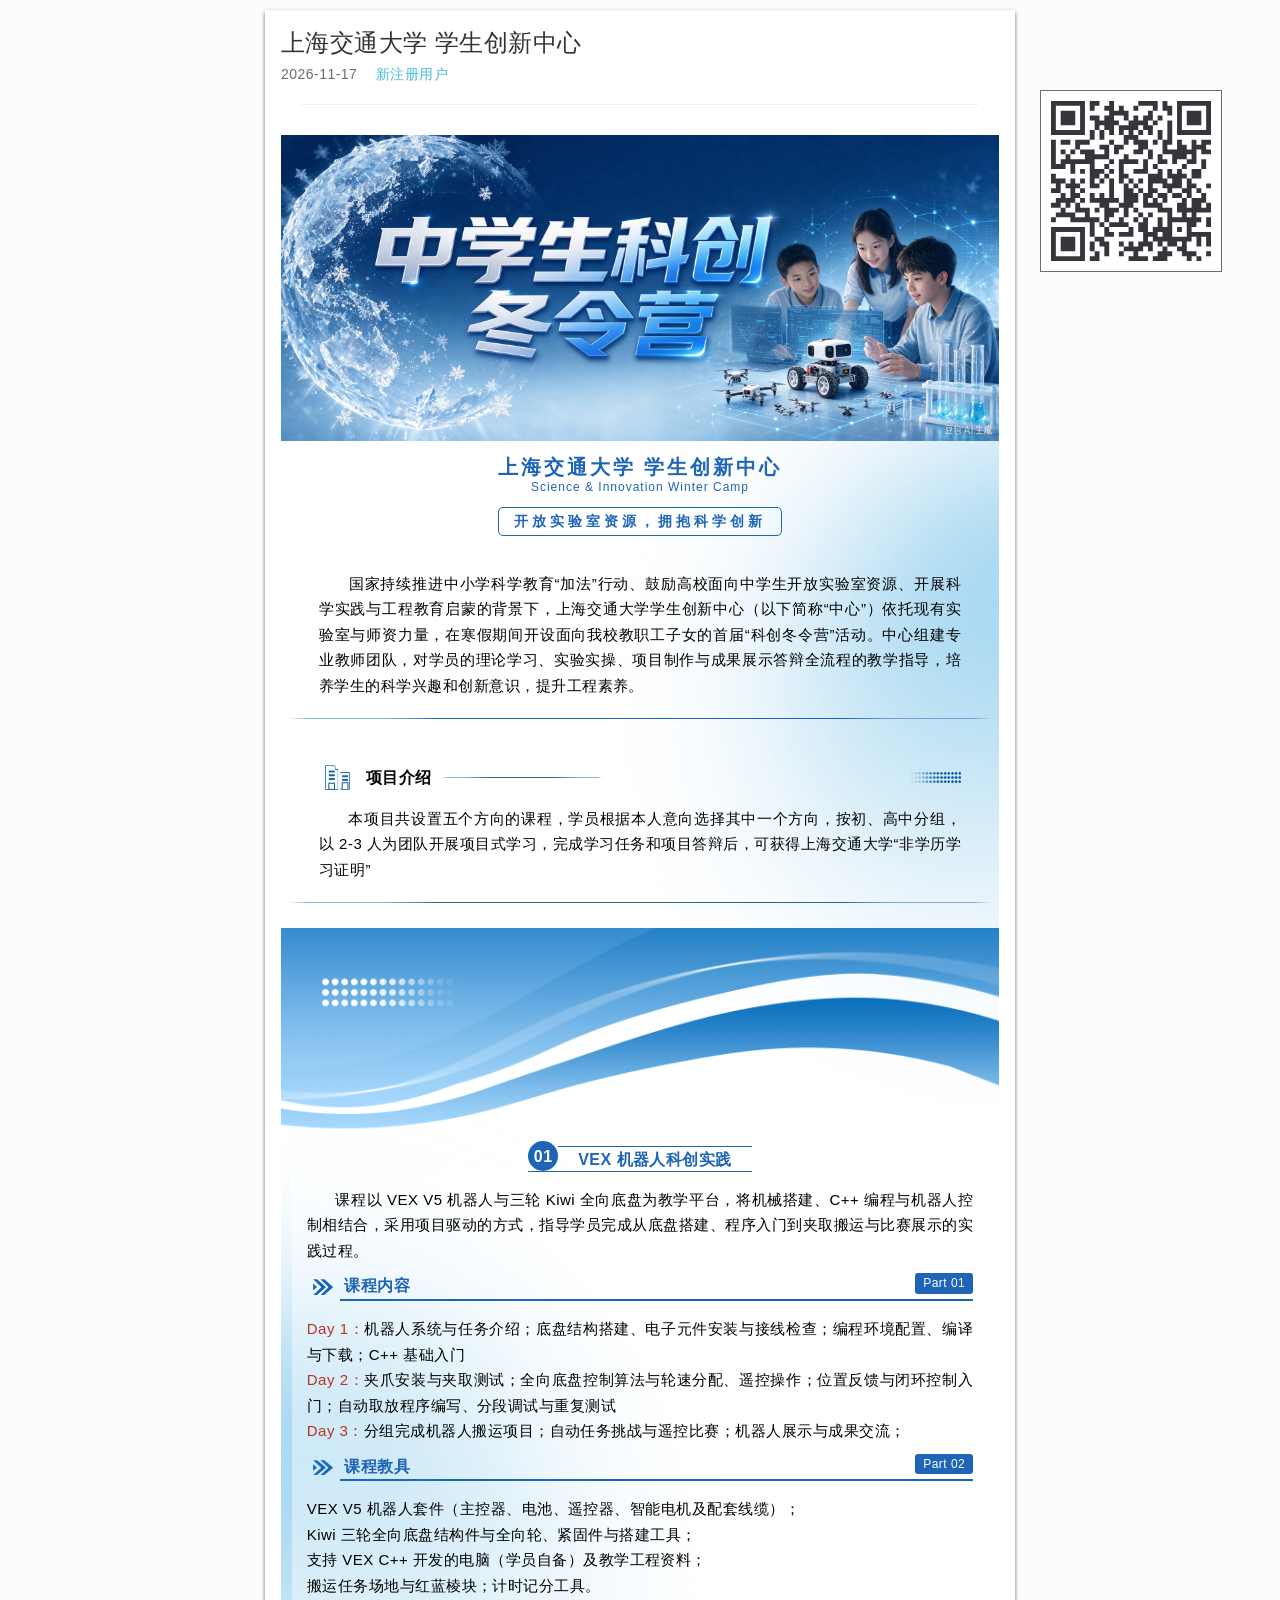
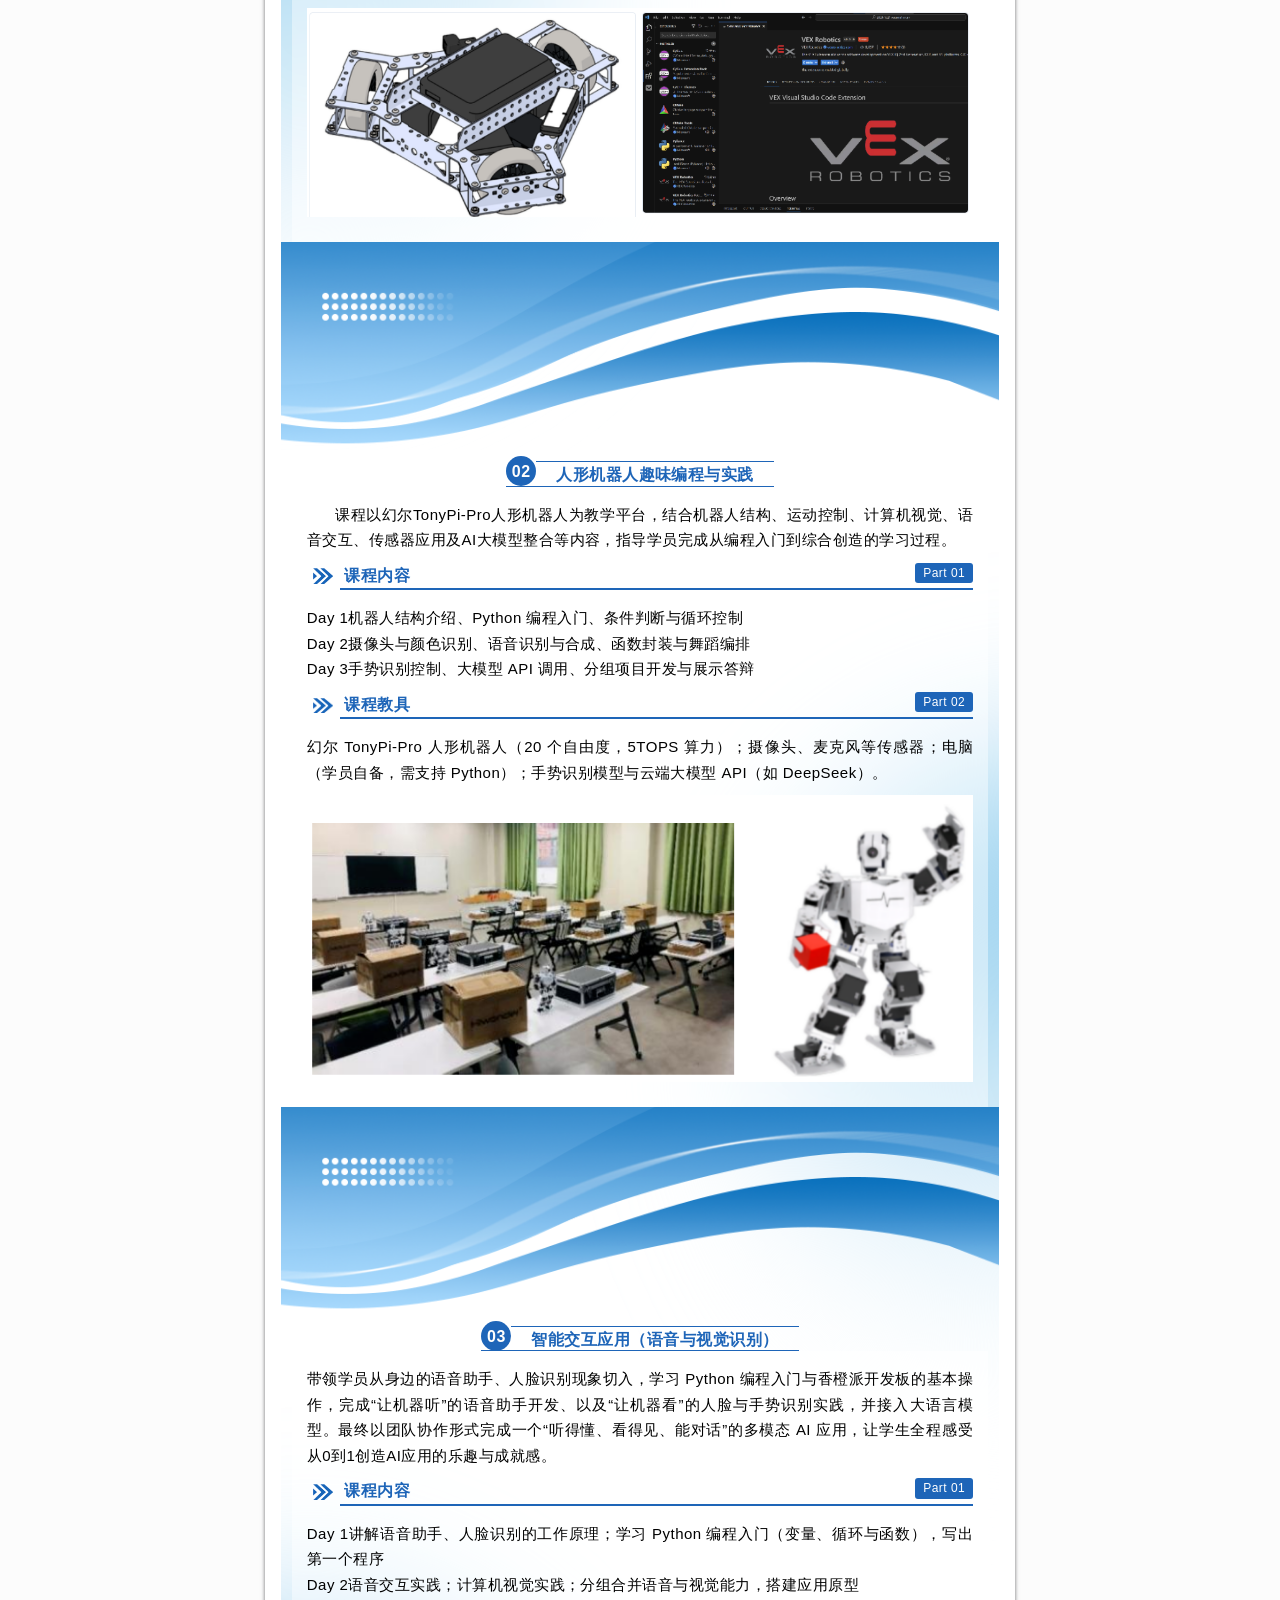
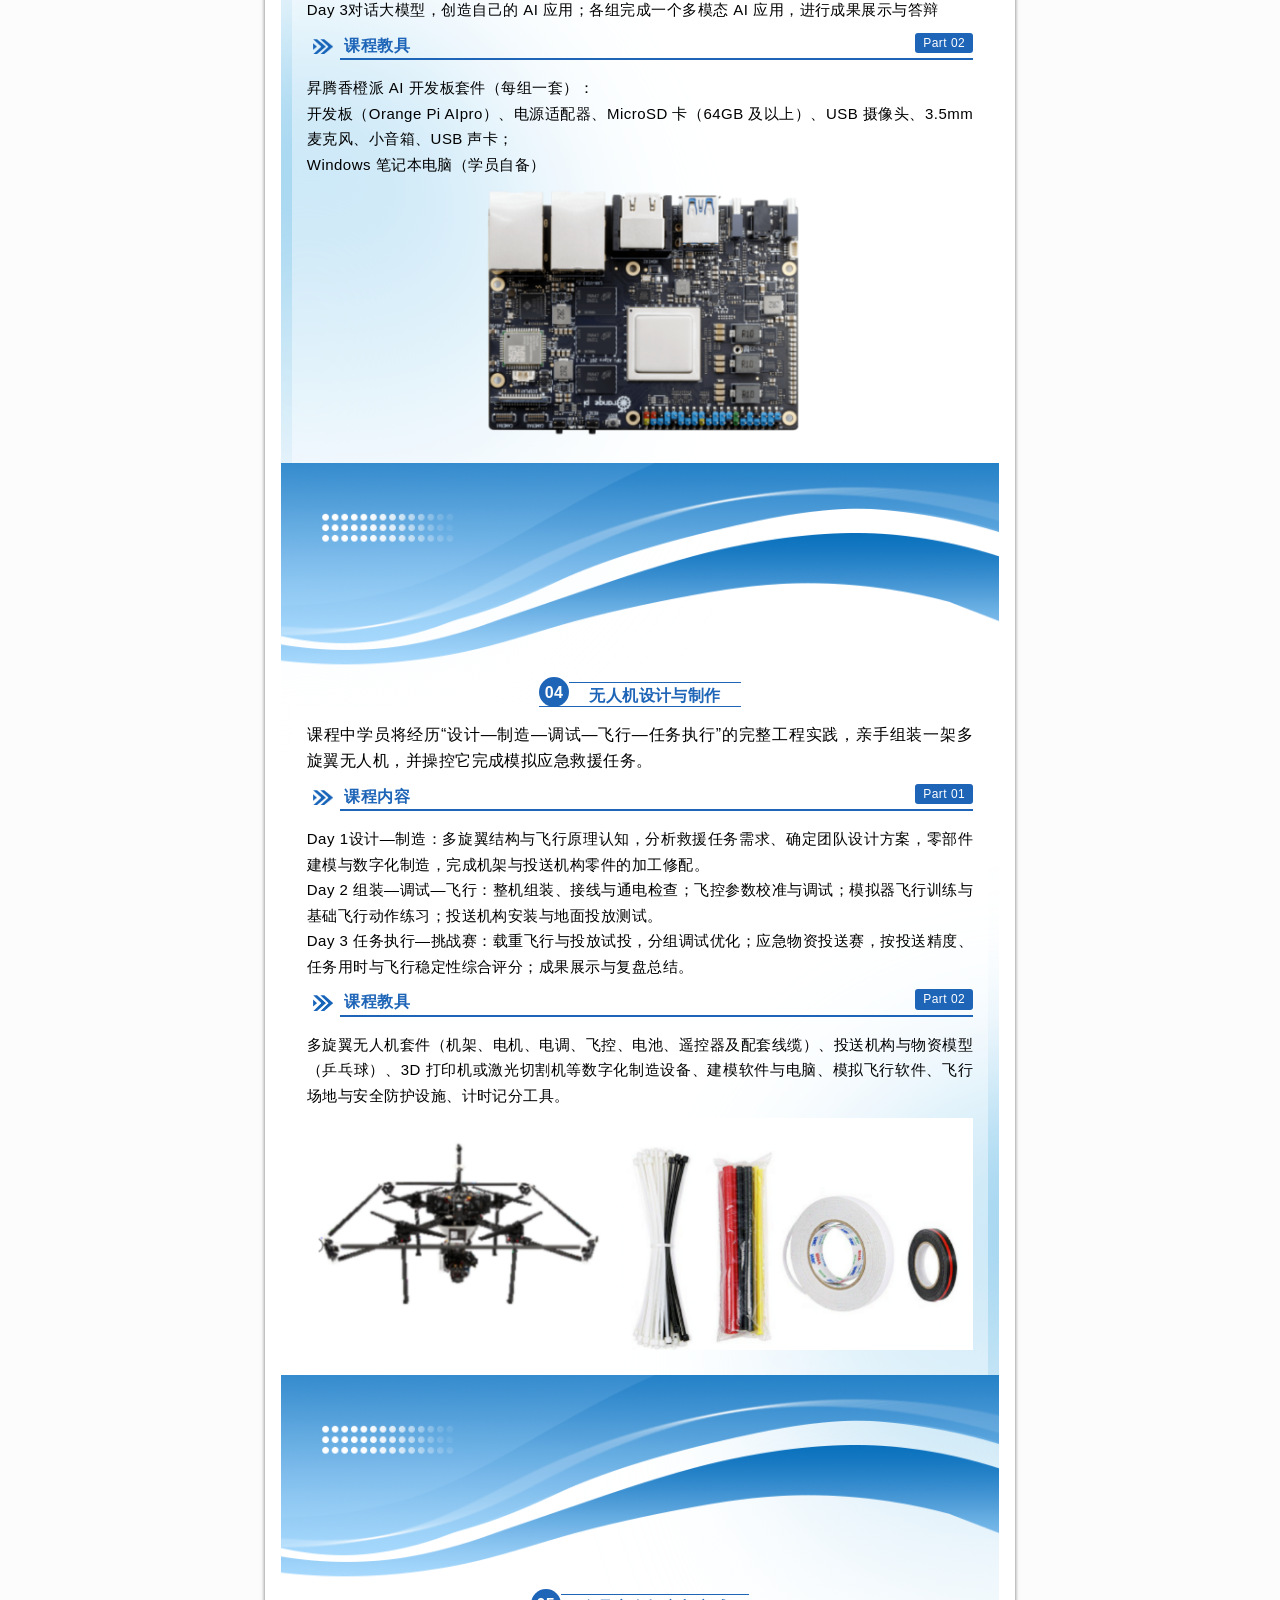
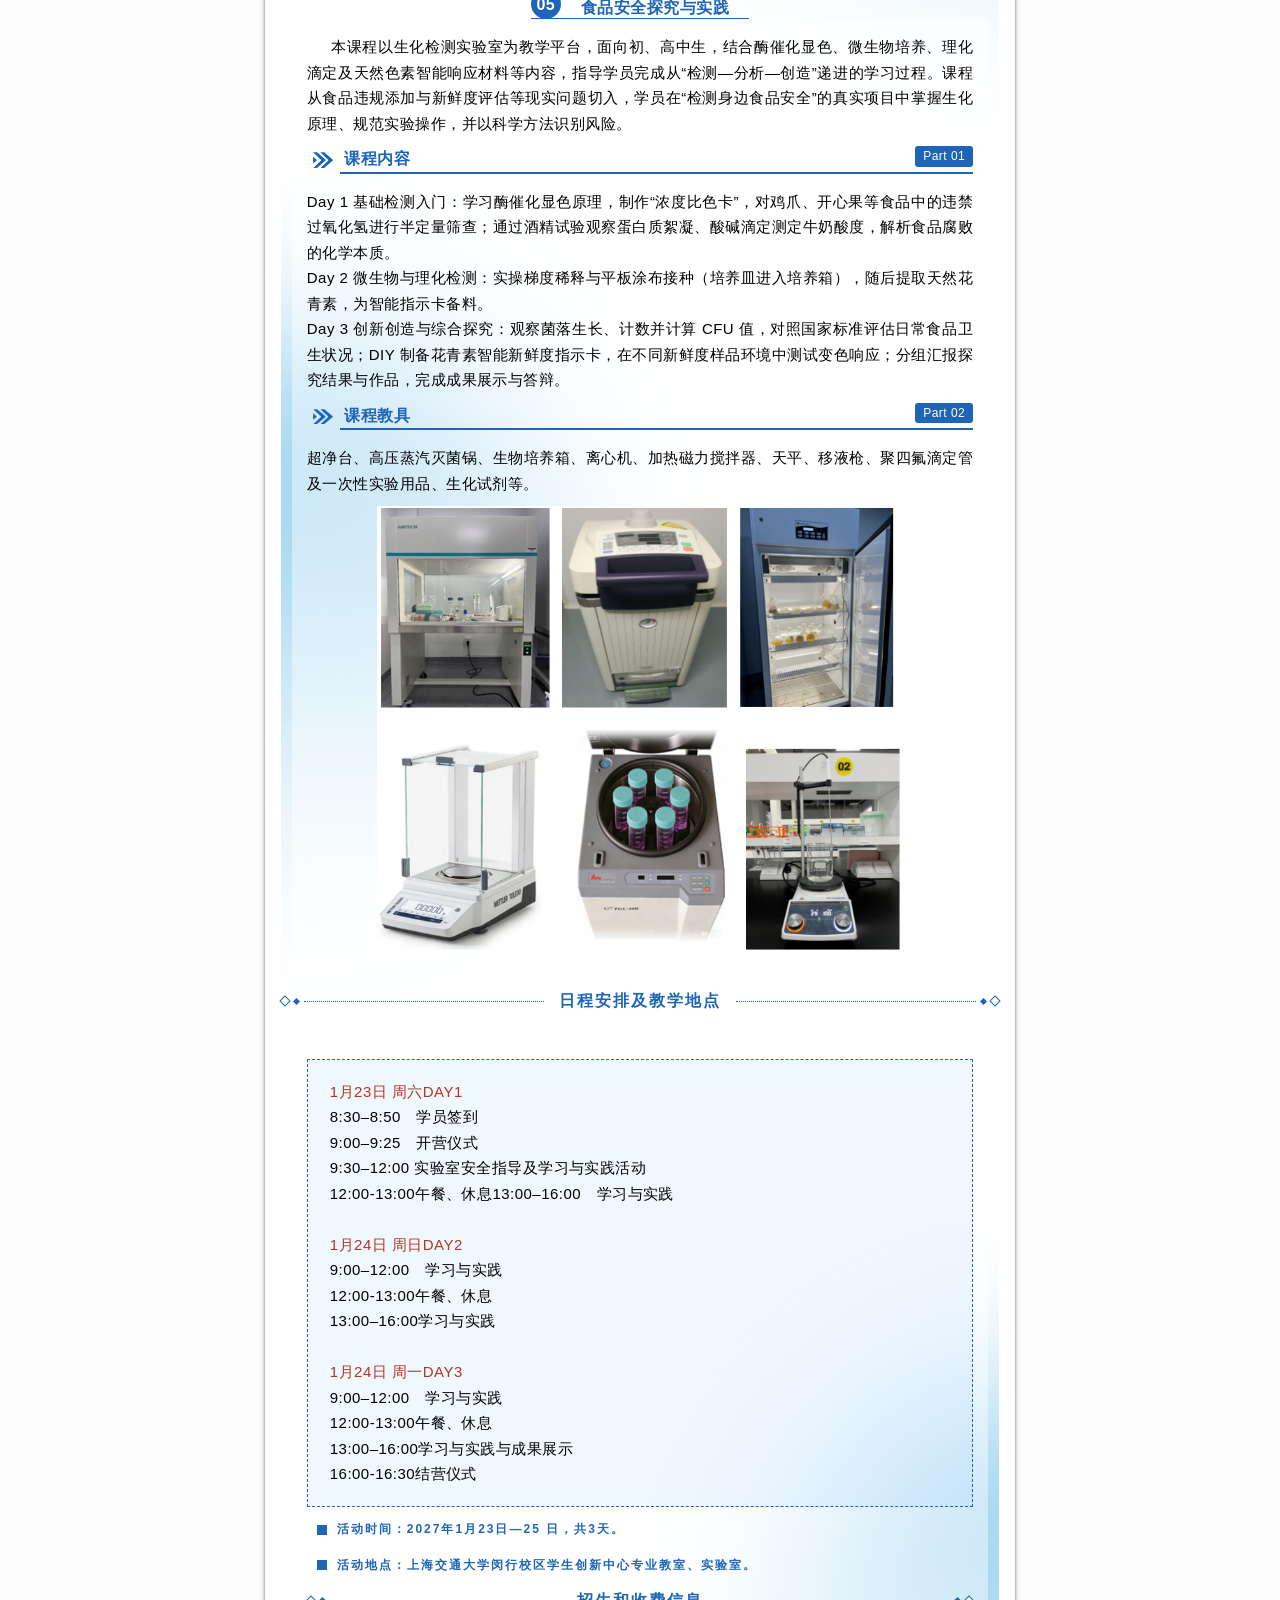
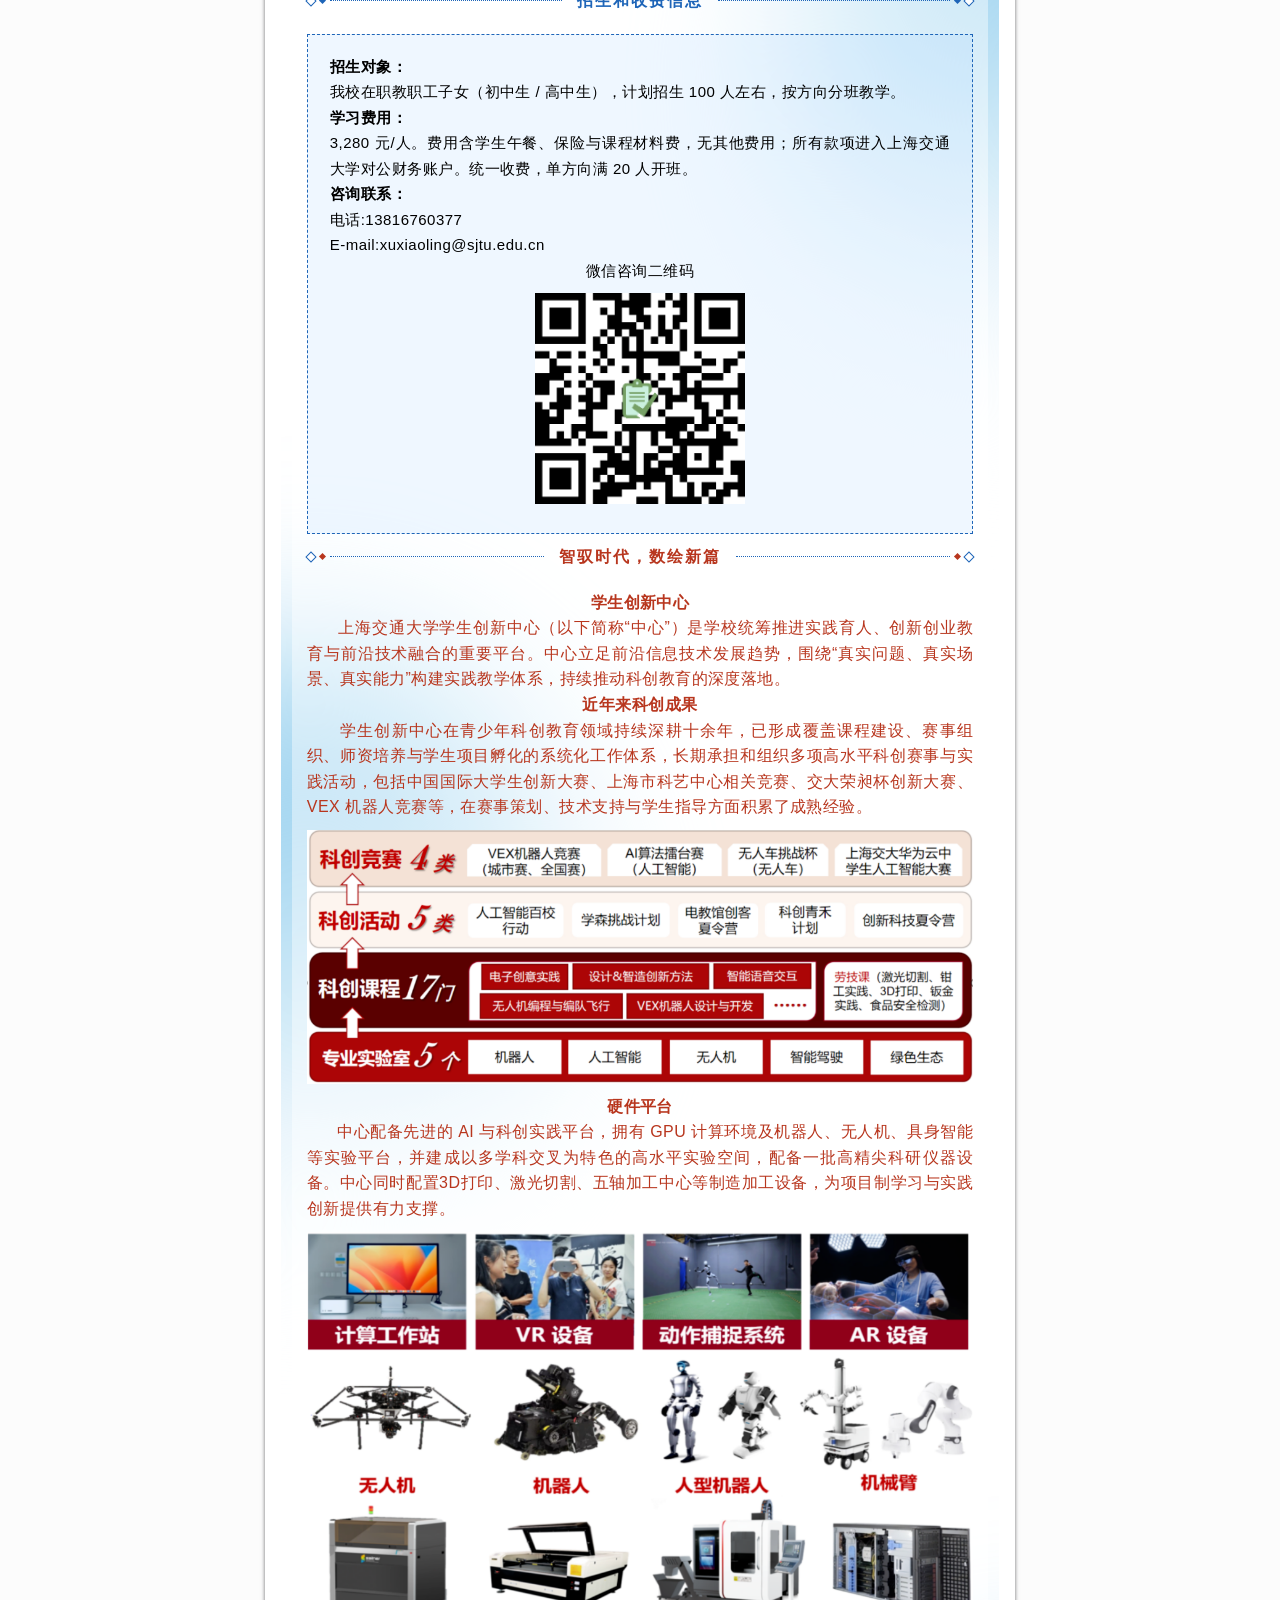
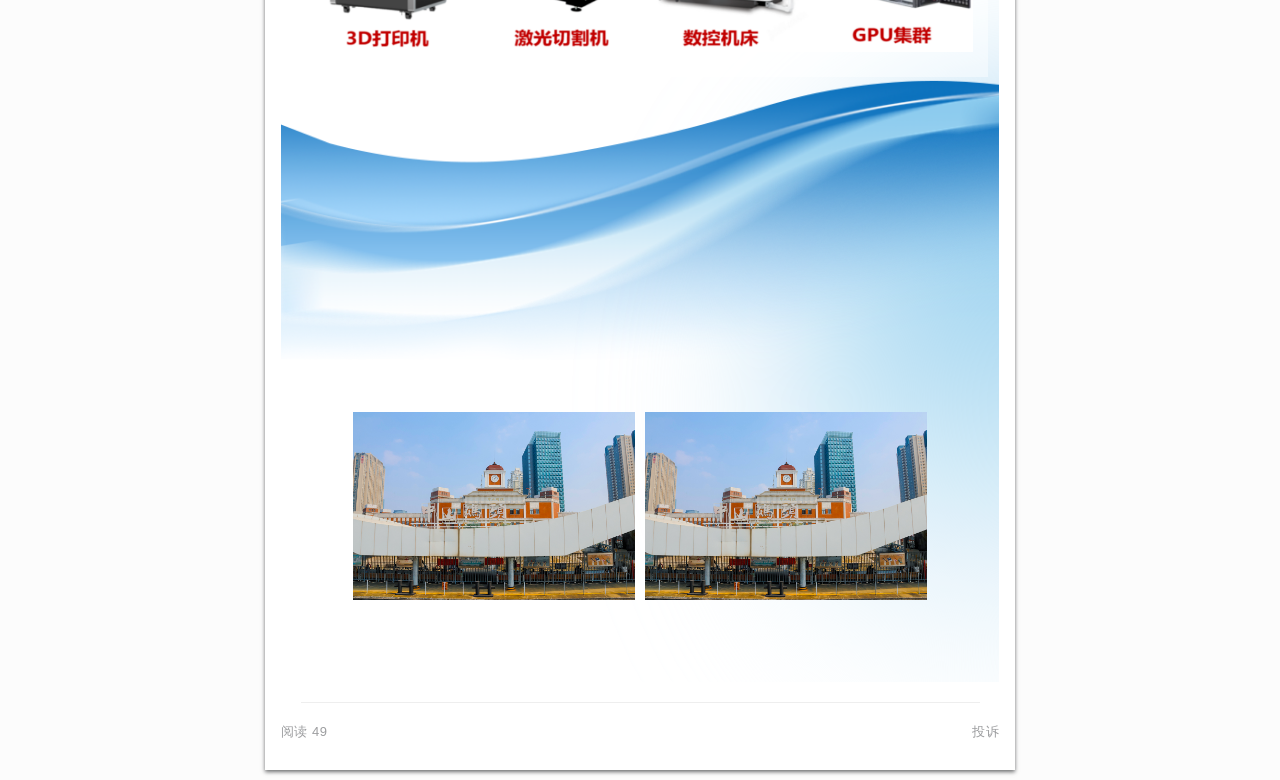
<file: docs/archives/winter_camp_recruitment/index.html>
<!-- Offline snapshot of https://a.xiumius.cn/board/v6/3C5WVZ/2vaieA?share_depth=1 | saved 2026-11-17T08:21:19.989Z -->
<!DOCTYPE html><html lang="zh-cn" data-kernel="v6" data-useragent="Mozilla/5.0 (iPhone; CPU iPhone OS 17_0 like Mac OS X) AppleWebKit/605.1.15 (KHTML, like Gecko) Version/17.0 Mobile/15E148 Safari/604.1" data-localdate="2026-11-17" class="ng-scope"><head><style type="text/css">[uib-typeahead-popup].dropdown-menu{display:block;}</style><style type="text/css">.uib-time input{width:50px;}</style><style type="text/css">.uib-datepicker .uib-title{width:100%;}.uib-day button,.uib-month button,.uib-year button{min-width:100%;}.uib-datepicker-popup.dropdown-menu{display:block;}.uib-button-bar{padding:10px 9px 2px;}</style><style type="text/css">.ng-animate.item:not(.left):not(.right){-webkit-transition:0s ease-in-out left;transition:0s ease-in-out left}</style><style type="text/css">@charset "UTF-8";[ng\:cloak],[ng-cloak],[data-ng-cloak],[x-ng-cloak],.ng-cloak,.x-ng-cloak,.ng-hide:not(.ng-hide-animate){display:none !important;}ng\:form{display:block;}.ng-animate-shim{visibility:hidden;}.ng-anchor{position:absolute;}</style>
    <meta charset="UTF-8">
    <meta http-equiv="X-UA-Compatible" content="IE=Edge,chrome=1">
    <meta name="renderer" content="webkit">
    <meta name="viewport" content="width=device-width, initial-scale=1.0, viewport-fit=cover">
    <meta name="apple-mobile-web-app-capable" content="yes">
    <meta name="mobile-web-app-capable" content="yes">
    <meta name="apple-mobile-web-app-status-bar-style" content="black">
    <meta http-equiv="x-rim-auto-match" content="none">
    <!-- don't change the description order, metaDescription first -->
    <!-- Dingtalk uses this, and it doesn't accept blank -->
    <meta id="metaDescription" name="description" content="科创冬令营">
    <!-- QQ uses this description -->
    <meta name="description" itemprop="description" content="科创冬令营">

    <meta itemprop="name" content="上海交通大学 学生创新中心">
    <meta itemprop="image" content="./assets/7869d7b999fd.png">
    <!-- Open Graph for newer QQ/WeChat card fetchers -->
    <meta property="og:title" content="上海交通大学 学生创新中心">
    <meta property="og:description" content="科创冬令营">
    <meta property="og:image" content="./assets/7869d7b999fd.png">
    <meta property="og:type" content="article">
    <meta property="og:url" content="https://v.xiumius.cn/board/v6/3C5WVZ/2vaieA">
    <meta property="og:site_name" content="秀米">
    <!-- Twitter card, mirroring the og payload like mp.weixin pages do -->
    <meta name="twitter:card" content="summary">
    <meta name="twitter:site" content="秀米">
    <meta name="twitter:title" content="上海交通大学 学生创新中心">
    <meta name="twitter:description" content="科创冬令营">
    <meta name="twitter:image" content="./assets/7869d7b999fd.png">
    <meta name="robots" content="noindex, nofollow">

    

    


    <title>上海交通大学 学生创新中心</title>

    <link rel="stylesheet" href="./assets/6dc455400d54.css">

    



    
<style type="text/css">.CtxtMenu_InfoClose {  top:.2em; right:.2em;}
.CtxtMenu_InfoContent {  overflow:auto; text-align:left; font-size:80%;  padding:.4em .6em; border:1px inset; margin:1em 0px;  max-height:20em; max-width:30em; background-color:#EEEEEE;  white-space:normal;}
.CtxtMenu_Info.CtxtMenu_MousePost {outline:none;}
.CtxtMenu_Info {  position:fixed; left:50%; width:auto; text-align:center;  border:3px outset; padding:1em 2em; background-color:#DDDDDD;  color:black;  cursor:default; font-family:message-box; font-size:120%;  font-style:normal; text-indent:0; text-transform:none;  line-height:normal; letter-spacing:normal; word-spacing:normal;  word-wrap:normal; white-space:nowrap; float:none; z-index:201;  border-radius: 15px;                     /* Opera 10.5 and IE9 */  -webkit-border-radius:15px;               /* Safari and Chrome */  -moz-border-radius:15px;                  /* Firefox */  -khtml-border-radius:15px;                /* Konqueror */  box-shadow:0px 10px 20px #808080;         /* Opera 10.5 and IE9 */  -webkit-box-shadow:0px 10px 20px #808080; /* Safari 3 & Chrome */  -moz-box-shadow:0px 10px 20px #808080;    /* Forefox 3.5 */  -khtml-box-shadow:0px 10px 20px #808080;  /* Konqueror */  filter:progid:DXImageTransform.Microsoft.dropshadow(OffX=2, OffY=2, Color="gray", Positive="true"); /* IE */}
</style><style type="text/css">.CtxtMenu_MenuClose {  position:absolute;  cursor:pointer;  display:inline-block;  border:2px solid #AAA;  border-radius:18px;  -webkit-border-radius: 18px;             /* Safari and Chrome */  -moz-border-radius: 18px;                /* Firefox */  -khtml-border-radius: 18px;              /* Konqueror */  font-family: "Courier New", Courier;  font-size:24px;  color:#F0F0F0}
.CtxtMenu_MenuClose span {  display:block; background-color:#AAA; border:1.5px solid;  border-radius:18px;  -webkit-border-radius: 18px;             /* Safari and Chrome */  -moz-border-radius: 18px;                /* Firefox */  -khtml-border-radius: 18px;              /* Konqueror */  line-height:0;  padding:8px 0 6px     /* may need to be browser-specific */}
.CtxtMenu_MenuClose:hover {  color:white!important;  border:2px solid #CCC!important}
.CtxtMenu_MenuClose:hover span {  background-color:#CCC!important}
.CtxtMenu_MenuClose:hover:focus {  outline:none}
</style><style type="text/css">.CtxtMenu_Menu {  position:absolute;  background-color:white;  color:black;  width:auto; padding:5px 0px;  border:1px solid #CCCCCC; margin:0; cursor:default;  font: menu; text-align:left; text-indent:0; text-transform:none;  line-height:normal; letter-spacing:normal; word-spacing:normal;  word-wrap:normal; white-space:nowrap; float:none; z-index:201;  border-radius: 5px;                     /* Opera 10.5 and IE9 */  -webkit-border-radius: 5px;             /* Safari and Chrome */  -moz-border-radius: 5px;                /* Firefox */  -khtml-border-radius: 5px;              /* Konqueror */  box-shadow:0px 10px 20px #808080;         /* Opera 10.5 and IE9 */  -webkit-box-shadow:0px 10px 20px #808080; /* Safari 3 & Chrome */  -moz-box-shadow:0px 10px 20px #808080;    /* Forefox 3.5 */  -khtml-box-shadow:0px 10px 20px #808080;  /* Konqueror */}
.CtxtMenu_MenuItem {  padding: 1px 2em;  background:transparent;}
.CtxtMenu_MenuArrow {  position:absolute; right:.5em; padding-top:.25em; color:#666666;  font-family: null; font-size: .75em}
.CtxtMenu_MenuActive .CtxtMenu_MenuArrow {color:white}
.CtxtMenu_MenuArrow.CtxtMenu_RTL {left:.5em; right:auto}
.CtxtMenu_MenuCheck {  position:absolute; left:.7em;  font-family: null}
.CtxtMenu_MenuCheck.CtxtMenu_RTL { right:.7em; left:auto }
.CtxtMenu_MenuRadioCheck {  position:absolute; left: .7em;}
.CtxtMenu_MenuRadioCheck.CtxtMenu_RTL {  right: .7em; left:auto}
.CtxtMenu_MenuInputBox {  padding-left: 1em; right:.5em; color:#666666;  font-family: null;}
.CtxtMenu_MenuInputBox.CtxtMenu_RTL {  left: .1em;}
.CtxtMenu_MenuComboBox {  left:.1em; padding-bottom:.5em;}
.CtxtMenu_MenuSlider {  left: .1em;}
.CtxtMenu_SliderValue {  position:absolute; right:.1em; padding-top:.25em; color:#333333;  font-size: .75em}
.CtxtMenu_SliderBar {  outline: none; background: #d3d3d3}
.CtxtMenu_MenuLabel {  padding: 1px 2em 3px 1.33em;  font-style:italic}
.CtxtMenu_MenuRule {  border-top: 1px solid #DDDDDD;  margin: 4px 3px;}
.CtxtMenu_MenuDisabled {  color:GrayText}
.CtxtMenu_MenuActive {  background-color: #606872;  color: white;}
.CtxtMenu_MenuDisabled:focus {  background-color: #E8E8E8}
.CtxtMenu_MenuLabel:focus {  background-color: #E8E8E8}
.CtxtMenu_ContextMenu:focus {  outline:none}
.CtxtMenu_ContextMenu .CtxtMenu_MenuItem:focus {  outline:none}
.CtxtMenu_SelectionMenu {  position:relative; float:left;  border-bottom: none; -webkit-box-shadow:none; -webkit-border-radius:0px; }
.CtxtMenu_SelectionItem {  padding-right: 1em;}
.CtxtMenu_Selection {  right: 40%; width:50%; }
.CtxtMenu_SelectionBox {  padding: 0em; max-height:20em; max-width: none;  background-color:#FFFFFF;}
.CtxtMenu_SelectionDivider {  clear: both; border-top: 2px solid #000000;}
.CtxtMenu_Menu .CtxtMenu_MenuClose {  top:-10px; left:-10px}
</style><style id="MJX-SVG-styles">
mjx-container[jax="SVG"] {
  direction: ltr;
}

mjx-container[jax="SVG"] > svg {
  overflow: visible;
  min-height: 1px;
  min-width: 1px;
}

mjx-container[jax="SVG"] > svg a {
  fill: blue;
  stroke: blue;
}

mjx-assistive-mml {
  position: absolute !important;
  top: 0px;
  left: 0px;
  clip: rect(1px, 1px, 1px, 1px);
  padding: 1px 0px 0px 0px !important;
  border: 0px !important;
  display: block !important;
  width: auto !important;
  overflow: hidden !important;
  -webkit-touch-callout: none;
  -webkit-user-select: none;
  -khtml-user-select: none;
  -moz-user-select: none;
  -ms-user-select: none;
  user-select: none;
}

mjx-assistive-mml[display="block"] {
  width: 100% !important;
}

mjx-container[jax="SVG"][display="true"] {
  display: block;
  text-align: center;
  margin: 1em 0;
}

mjx-container[jax="SVG"][display="true"][width="full"] {
  display: flex;
}

mjx-container[jax="SVG"][justify="left"] {
  text-align: left;
}

mjx-container[jax="SVG"][justify="right"] {
  text-align: right;
}

g[data-mml-node="merror"] > g {
  fill: red;
  stroke: red;
}

g[data-mml-node="merror"] > rect[data-background] {
  fill: yellow;
  stroke: none;
}

g[data-mml-node="mtable"] > line[data-line], svg[data-table] > g > line[data-line] {
  stroke-width: 70px;
  fill: none;
}

g[data-mml-node="mtable"] > rect[data-frame], svg[data-table] > g > rect[data-frame] {
  stroke-width: 70px;
  fill: none;
}

g[data-mml-node="mtable"] > .mjx-dashed, svg[data-table] > g > .mjx-dashed {
  stroke-dasharray: 140;
}

g[data-mml-node="mtable"] > .mjx-dotted, svg[data-table] > g > .mjx-dotted {
  stroke-linecap: round;
  stroke-dasharray: 0,140;
}

g[data-mml-node="mtable"] > g > svg {
  overflow: visible;
}

[jax="SVG"] mjx-tool {
  display: inline-block;
  position: relative;
  width: 0;
  height: 0;
}

[jax="SVG"] mjx-tool > mjx-tip {
  position: absolute;
  top: 0;
  left: 0;
}

mjx-tool > mjx-tip {
  display: inline-block;
  padding: .2em;
  border: 1px solid #888;
  font-size: 70%;
  background-color: #F8F8F8;
  color: black;
  box-shadow: 2px 2px 5px #AAAAAA;
}

g[data-mml-node="maction"][data-toggle] {
  cursor: pointer;
}

mjx-status {
  display: block;
  position: fixed;
  left: 1em;
  bottom: 1em;
  min-width: 25%;
  padding: .2em .4em;
  border: 1px solid #888;
  font-size: 90%;
  background-color: #F8F8F8;
  color: black;
}

foreignObject[data-mjx-xml] {
  font-family: initial;
  line-height: normal;
  overflow: visible;
}

mjx-container[jax="SVG"] path[data-c], mjx-container[jax="SVG"] use[data-c] {
  stroke-width: 3;
}
</style><style type="text/css" id="tn-viewport-page-view-box-34-LJYMsdLJsN24rmkqbKz8bgPe6ikEY4oh">
  .tn-opera-house .tn-page.page-view-box-34-LJYMsdLJsN24rmkqbKz8bgPe6ikEY4oh.tn-comp-mode-board,
  .tn-opera-house .tn-ground.page-view-box-34-LJYMsdLJsN24rmkqbKz8bgPe6ikEY4oh.tn-comp-mode-board {
    font-size: 0px;
  }
  .tn-opera-house .tn-page.page-view-box-34-LJYMsdLJsN24rmkqbKz8bgPe6ikEY4oh.tn-comp-mode-board > .tn-comp-pin,
  .tn-opera-house .tn-ground.page-view-box-34-LJYMsdLJsN24rmkqbKz8bgPe6ikEY4oh.tn-comp-mode-board > .tn-comp-pin {
  }
  .tn-opera-house .tn-page.page-view-box-34-LJYMsdLJsN24rmkqbKz8bgPe6ikEY4oh.tn-comp-mode-board .tn-layer-slot,
  .tn-opera-house .tn-ground.page-view-box-34-LJYMsdLJsN24rmkqbKz8bgPe6ikEY4oh.tn-comp-mode-board .tn-layer-slot {
    left: 179px;
    top: 0px;
    width: 0px;
    height: 0px;
  }
</style></head>
<body class="tn-transition-end tn-platform-class tn-platform-mobile light-mode" ng-class="getColorScheme()">

<div id="shareImage" style="display: none;">
    <img src="./assets/7869d7b999fd.png">
</div>

<!-- fail safe method for 3rd app sharing-->
<!-- ngIf: false -->

<!-- ngIf: false -->

<!-- ngIf: !isRelease -->

<div class="tn-reader-paper container ng-scope" ng-controller="PaperReaderV6Controller" tn-scroll-touch="onPaperScroll($event)" tn-scroll-touch-for="document">

    <!-- Failure state (push timeout / bad payload / load error). Without this
         block the loading spinner spins forever — see spec "纯前端推送源". -->
    <!-- ngIf: readerError -->

    <!-- ngIf: ::readerProfile.shell --><div class="global-docker ng-scope" ng-show="isReady" ng-if="::readerProfile.shell" style="">
        <div class="player-button ng-hide" ng-show="!!operaStatus.bgmState.exist" ng-class="{ 'on': !!operaStatus.bgmState.playing }" stop-propagation="touchstart mousedown mouseup click">
            <button class="btn btn-glass-transparent" ng-click="onBgMusicClicked()"></button>
        </div>
    </div><!-- end ngIf: ::readerProfile.shell -->

    <!-- ngIf: ::readerProfile.shell --><div class="row tn-board-head ng-scope" ng-show="displaySystemTitle" ng-if="::readerProfile.shell" style="">
        <h3 ng-bind="showData.title || showInfo.title || '无标题'" class="ng-binding">上海交通大学 学生创新中心</h3>
        <div class="tn-head-info">
            <span class="time ng-binding" ng-bind="showInfo.saved_at | date:'yyyy-M-d'">2026-11-17</span>
            <span class="hor-sep"></span>
            <span class="brand ng-binding" ng-bind="showInfo.owner.nickname">新注册用户</span>
        </div>

        <hr>
    </div><!-- end ngIf: ::readerProfile.shell -->

    <div class="tn-board-body ready" ng-class="{ 'ready': isReady }" style="">

        <div class="loading-progress ng-hide" ng-show="!isReady &amp;&amp; !readerError" style="">
            <span class="item"></span>
            <span class="item"></span>
            <span class="item"></span>
        </div>

        
<div class="row tn-article-body tn-opera-house display-system-page-margins" tn-opera-house="{ gesture: false }" tn-atom-context="{ type: 'paper', inReader: true, animationEnabled: false }" ng-class="{ 'display-system-page-margins': !!displaySystemPageMargins }" style="">

    <article class="tn-cube-box paper dock-loader atom-data-binding ng-scope tn-from-house-reader_paper-cp tn-comp-anim-pin tn-comp-inst tn-cube-box-inst tn-comp tn-in-cell-state-active" ng-show="!htmlForPreview" tn-bind-comp-tpl-id="reader_paper-cp:sys/loader-cubes-box" tn-comp-role="cube-box" tn-link-responder="" tn-comp="box" tn-comp-pose="compConstraint.pose.tplPose || compAttr.pose" tn-uuid="" tn-animate="(!isCompBound ? '__NOT_MOUNT__' : compAttr.anim)" opera-tn-ra-comp="box" style="">
    <section class="tn-comp-pin tn-comp-style-pin" tn-link="compAttr.link" tn-sound="compAttr.sound" ng-style="compAttr.style | optimizeImageType" tn-pre-load-image="compAttr.style.backgroundImage"><div class="tn-cube-slot tn-view-cubes tn-cell-inst ng-scope tn-cell tn-cell-group tn-child-position-absolute tn-group-usage-normal tn-state-active tn-cube-flipper-box" tn-cell-type="group" tn-child-position="absolute" tn-cell="cubes" tn-link="cell.link" ng-style="cell.style | optimizeImageType" tn-animate="(!isCellBound ? '__NOT_MOUNT__' : cell.anim)" tn-animate-on-self="true" tn-sound="cell.sound" ng-class="{ 'group-empty': !(cellGroupItems.length) }" opera-tn-ra-cell="box.cubes" style=""> <!-- ngRepeat: chd in cellGroupItems track by $index --><div class="tn-surface tn-cube tn-show-cube ng-scope tn-from-house-reader_paper-cp tn-comp-anim-pin tn-comp-inst tn-cube-inst tn-comp tn-in-cell-state-active on-screen" tn-comp-role="cube" tn-bind-comp-tpl-id="reader_paper-cp:sys/cube-fs" ng-repeat="chd in cellGroupItems track by $index" tn-comp="chd" tn-comp-pose="compConstraint.pose.tplPose || compAttr.pose" tn-uuid="cube-HVumUFzi3nSJjGyN" tn-animate="(!isCompBound ? '__NOT_MOUNT__' : compAttr.anim)" tn-comp-index="0" opera-tn-ra-comp="box.cubes:0" style=""> <section class="tn-comp-pin tn-comp-style-pin" tn-link="compAttr.link" tn-sound="compAttr.sound" ng-style="compAttr.style | optimizeImageType" tn-pre-load-image="compAttr.style.backgroundImage"><div class="dock booklet tn-ground-slot tn-view-grounds tn-cell-inst ng-scope tn-cell tn-cell-group tn-child-position-absolute tn-group-usage-normal tn-state-active tn-vertical-flipper-box" tn-cell-type="group" tn-child-position="absolute" tn-cell="grounds" tn-link="cell.link" ng-style="cell.style | optimizeImageType" tn-animate="(!isCellBound ? '__NOT_MOUNT__' : cell.anim)" tn-animate-on-self="true" tn-sound="cell.sound" ng-class="{ 'group-empty': !(cellGroupItems.length) }" opera-tn-ra-cell="box.cubes:0.grounds"> <!-- ngRepeat: chd in cellGroupItems track by $index --><div class="tn-surface tn-ground tn-show-ground ng-scope tn-from-house-reader_paper-cp tn-comp-anim-pin tn-comp-inst tn-ground-inst tn-comp tn-in-cell-state-active page-view-box-34-LJYMsdLJsN24rmkqbKz8bgPe6ikEY4oh tn-comp-mode-board on-screen" tn-comp-role="ground" tn-bind-comp-tpl-id="reader_paper-cp:sys/pg-flw" ng-repeat="chd in cellGroupItems track by $index" tn-comp="chd" tn-comp-pose="compConstraint.pose.tplPose || compAttr.pose" tn-uuid="ground-XuMj7kMKb8RsV1Va" tn-animate="(!isCompBound ? '__NOT_MOUNT__' : compAttr.anim)" tn-page-view-box-opera="compConstraint.viewport || _o$.viewport" tn-comp-index="0" opera-tn-ra-comp="box.cubes:0.grounds:0" tn-page-stage-size="board_spread" style=""> <section class="tn-comp-pin tn-comp-style-pin" tn-link="compAttr.link" tn-sound="compAttr.sound" ng-style="compAttr.style | optimizeImageType" tn-pre-load-image="compAttr.style.backgroundImage"><div class="tn-layer-slot tn-cell-inst ng-scope tn-cell tn-cell-group tn-child-position-absolute tn-group-usage-normal tn-state-active" tn-cell-type="group" tn-child-position="absolute" tn-cell="layers" tn-link="cell.link" ng-style="cell.style | optimizeImageType" tn-animate="(!isCellBound ? '__NOT_MOUNT__' : cell.anim)" tn-animate-on-self="true" tn-sound="cell.sound" ng-class="{ 'group-empty': !(cellGroupItems.length) }" opera-tn-ra-cell="box.cubes:0.grounds:0.layers"> <!-- ngRepeat: chd in cellGroupItems track by $index --><div class="tn-layer ng-scope tn-from-house-reader_paper-cp tn-comp-anim-pin tn-comp-inst tn-layer-inst tn-comp tn-in-cell-state-active" tn-comp-role="layer" tn-bind-comp-tpl-id="reader_paper-cp:sys/ly-flw" ng-repeat="chd in cellGroupItems track by $index" tn-comp="chd" tn-comp-pose="compConstraint.pose.tplPose || compAttr.pose" tn-uuid="layer-1SXtODY1PIfztPsS" tn-animate="(!isCompBound ? '__NOT_MOUNT__' : compAttr.anim)" tn-comp-index="0" opera-tn-ra-comp="box.cubes:0.grounds:0.layers:0" style=""><section class="tn-comp-pin tn-comp-style-pin" tn-link="compAttr.link" tn-sound="compAttr.sound" ng-style="compAttr.style | optimizeImageType" tn-pre-load-image="compAttr.style.backgroundImage"><div class="tn-comp-slot tn-cell tn-cell-group tn-child-position-absolute group-empty tn-state-active ng-scope" tn-cell-type="group" tn-link="cell.link" tn-animate="(!isCellBound ? '__NOT_MOUNT__' : cell.anim)" tn-animate-on-self="true" tn-ra-wrapper-cell="" tn-ra-cell="box.cubes:0.grounds:0.layers:0.comps">  </div></section></div><!-- end ngRepeat: chd in cellGroupItems track by $index --> </div></section></div><!-- end ngRepeat: chd in cellGroupItems track by $index --> </div> <div class="dock booklet tn-page-slot tn-view-pages tn-cell-inst ng-scope tn-cell tn-cell-group tn-child-position-absolute tn-group-usage-normal tn-state-active tn-vertical-flipper-box" tn-cell-type="group" tn-child-position="absolute" tn-cell="pages" tn-link="cell.link" ng-style="cell.style | optimizeImageType" tn-animate="(!isCellBound ? '__NOT_MOUNT__' : cell.anim)" tn-animate-on-self="true" tn-sound="cell.sound" ng-class="{ 'group-empty': !(cellGroupItems.length) }" opera-tn-ra-cell="box.cubes:0.pages"> <!-- ngRepeat: chd in cellGroupItems track by $index --><div class="tn-surface tn-page tn-show-page ng-scope tn-from-house-reader_paper-cp tn-comp-anim-pin tn-comp-inst tn-page-inst tn-comp tn-in-cell-state-active page-view-box-36-vgNYtVXFeBhGe5SFVCZOIwiePK6ztmXZ tn-comp-mode-flow on-screen" tn-comp-role="page" tn-bind-comp-tpl-id="reader_paper-cp:sys/pg-flw" ng-repeat="chd in cellGroupItems track by $index" tn-comp="chd" tn-comp-pose="compConstraint.pose.tplPose || compAttr.pose" tn-uuid="page-JAEQDreEjFcEYybJ" tn-animate="(!isCompBound ? '__NOT_MOUNT__' : compAttr.anim)" tn-page-view-box-opera="compConstraint.viewport || _o$.viewport" tn-comp-index="0" opera-tn-ra-comp="box.cubes:0.pages:0" style="" tn-page-stage-size="flow_scroll"> <section class="tn-comp-pin tn-comp-style-pin" tn-link="compAttr.link" tn-sound="compAttr.sound" ng-style="compAttr.style | optimizeImageType" tn-pre-load-image="compAttr.style.backgroundImage" style="background-image: url(./assets/62d516453e0b.png); background-position: 0% 0%; background-repeat: repeat-y; background-size: 100%; background-attachment: scroll; color: rgb(0, 0, 0);"><div class="tn-layer-slot tn-cell-inst ng-scope tn-cell tn-cell-group tn-child-position-absolute tn-group-usage-normal tn-state-active" tn-cell-type="group" tn-child-position="absolute" tn-cell="layers" tn-link="cell.link" ng-style="cell.style | optimizeImageType" tn-animate="(!isCellBound ? '__NOT_MOUNT__' : cell.anim)" tn-animate-on-self="true" tn-sound="cell.sound" ng-class="{ 'group-empty': !(cellGroupItems.length) }" opera-tn-ra-cell="box.cubes:0.pages:0.layers"> <!-- ngRepeat: chd in cellGroupItems track by $index --><div class="tn-layer ng-scope tn-from-house-reader_paper-cp tn-comp-anim-pin tn-comp-inst tn-layer-inst tn-comp tn-in-cell-state-active" tn-comp-role="layer" tn-bind-comp-tpl-id="reader_paper-cp:sys/ly-flw" ng-repeat="chd in cellGroupItems track by $index" tn-comp="chd" tn-comp-pose="compConstraint.pose.tplPose || compAttr.pose" tn-uuid="layer-wjKdBXfdntMVfb0U" tn-animate="(!isCompBound ? '__NOT_MOUNT__' : compAttr.anim)" tn-comp-index="0" opera-tn-ra-comp="box.cubes:0.pages:0.layers:0" style=""><section class="tn-comp-pin tn-comp-style-pin" tn-link="compAttr.link" tn-sound="compAttr.sound" ng-style="compAttr.style | optimizeImageType" tn-pre-load-image="compAttr.style.backgroundImage"><div class="tn-comp-slot tn-cell tn-cell-group tn-child-position-static tn-state-active ng-scope" tn-cell-type="group" tn-link="cell.link" tn-animate="(!isCellBound ? '__NOT_MOUNT__' : cell.anim)" tn-animate-on-self="true" tn-ra-wrapper-cell="" tn-ra-cell="box.cubes:0.pages:0.layers:0.comps"> <div class="tn-comp-top-level tn-from-house-paper-cp tn-comp-anim-pin tn-comp ng-scope" tn-comp-pose="compConstraint.pose.tplPose || compAttr.pose" tn-uuid="comp-BjiSV2hBgHy3LCKJ" tn-animate="(!isCompBound ? '__NOT_MOUNT__' : compAttr.anim)" style="position: static;" tn-ra-comp="box.cubes:0.pages:0.layers:0.comps:0"><section class="tn-comp-pin tn-comp-style-pin" tn-link="compAttr.link" style="text-align: center; margin-top: 10px; margin-bottom: 10px; line-height: 0;"><div tn-cell-type="image" style="max-width: 100%; vertical-align: middle; display: inline-block; line-height: 0; width: 100%;" class="tn-cell tn-cell-image tn-state-active ng-scope" tn-link="cell.link" tn-animate="(!isCellBound ? '__NOT_MOUNT__' : cell.anim)" tn-animate-on-self="true" title="" tn-ra-cell="box.cubes:0.pages:0.layers:0.comps:0.img1"><img class="tn-image-presenter raw-image" src="./assets/7869d7b999fd.png" style="vertical-align: middle; max-width: 100%; width: 100%;"></div></section></div><div class="tn-comp-top-level tn-from-house-paper-cp tn-comp-anim-pin tn-comp ng-scope" tn-comp-pose="compConstraint.pose.tplPose || compAttr.pose" tn-uuid="comp-Auj0W5PisnZeUcXv" tn-animate="(!isCompBound ? '__NOT_MOUNT__' : compAttr.anim)" style="position: static;" tn-ra-comp="box.cubes:0.pages:0.layers:0.comps:1"><section class="tn-comp-pin tn-comp-style-pin" tn-link="compAttr.link" style="text-align: left; justify-content: flex-start; display: flex; flex-flow: row;"><div style="display: inline-block; width: 100%; vertical-align: top; align-self: flex-start; flex: 0 0 auto;" tn-cell-type="group" tn-link="cell.link" tn-animate="(!isCellBound ? '__NOT_MOUNT__' : cell.anim)" tn-animate-on-self="true" class="tn-cell tn-cell-group tn-child-position-static tn-state-active ng-scope" tn-ra-cell="box.cubes:0.pages:0.layers:0.comps:1.col1"> <div class="tn-from-house-paper-cp tn-comp-anim-pin tn-comp ng-scope" tn-comp-pose="compConstraint.pose.tplPose || compAttr.pose" tn-uuid="comp-1jwnsrqVohm1lb0N" tn-animate="(!isCompBound ? '__NOT_MOUNT__' : compAttr.anim)" style="" tn-ra-comp="box.cubes:0.pages:0.layers:0.comps:1.col1:0"><section class="tn-comp-pin tn-comp-style-pin" tn-link="compAttr.link"><div tn-cell-type="text" tn-link="cell.link" tn-animate="(!isCellBound ? '__NOT_MOUNT__' : cell.anim)" tn-animate-on-self="true" title="" class="tn-cell tn-cell-text horizontal-tb tn-state-active ng-scope" style="text-align: center; font-size: 125%; color: rgb(30, 101, 184); letter-spacing: 3px;" tn-ra-cell="box.cubes:0.pages:0.layers:0.comps:1.col1:0.txt1"><p><strong>上海交通大学 学生创新中心</strong></p></div></section></div><div class="tn-from-house-paper-cp tn-comp-anim-pin tn-comp ng-scope" tn-comp-pose="compConstraint.pose.tplPose || compAttr.pose" tn-uuid="comp-aYedfXKIq0CPPcXu" tn-animate="(!isCompBound ? '__NOT_MOUNT__' : compAttr.anim)" style="position: static;" tn-ra-comp="box.cubes:0.pages:0.layers:0.comps:1.col1:1"><section class="tn-comp-pin tn-comp-style-pin" tn-link="compAttr.link" style="margin: -5px 0px 0px;"><div tn-cell-type="text" tn-link="cell.link" tn-animate="(!isCellBound ? '__NOT_MOUNT__' : cell.anim)" tn-animate-on-self="true" title="" class="tn-cell tn-cell-text horizontal-tb tn-state-active ng-scope" style="text-align: center; font-size: 75%; letter-spacing: 1px; color: rgb(30, 101, 184);" tn-ra-cell="box.cubes:0.pages:0.layers:0.comps:1.col1:1.txt1"><p style="">Science &amp; Innovation Winter Camp</p></div></section></div><div class="tn-from-house-paper-cp tn-comp-anim-pin tn-comp ng-scope" tn-comp-pose="compConstraint.pose.tplPose || compAttr.pose" tn-uuid="comp-hpZPHL40P6Nw5Mpm" tn-animate="(!isCompBound ? '__NOT_MOUNT__' : compAttr.anim)" style="position: static;" tn-ra-comp="box.cubes:0.pages:0.layers:0.comps:1.col1:2"><section class="tn-comp-pin tn-comp-style-pin" tn-link="compAttr.link" style="text-align: center; justify-content: center; display: flex; flex-flow: row; margin: 10px 0px 15px;"><div style="display: inline-block; width: auto; vertical-align: top; align-self: flex-start; flex: 0 0 auto; min-width: 5%; max-width: 100%; height: auto; padding: 2px 15px; border-radius: 5px; overflow: hidden; border-style: solid; border-width: 1px; border-color: rgb(30, 101, 184);" tn-cell-type="group" tn-link="cell.link" tn-animate="(!isCellBound ? '__NOT_MOUNT__' : cell.anim)" tn-animate-on-self="true" class="tn-cell tn-cell-group tn-child-position-static tn-state-active ng-scope" tn-ra-cell="box.cubes:0.pages:0.layers:0.comps:1.col1:2.col1"> <div class="tn-from-house-paper-cp tn-comp-anim-pin tn-comp ng-scope" tn-comp-pose="compConstraint.pose.tplPose || compAttr.pose" tn-uuid="comp-Ue7QQid3UXBjlT8B" tn-animate="(!isCompBound ? '__NOT_MOUNT__' : compAttr.anim)" style="" tn-ra-comp="box.cubes:0.pages:0.layers:0.comps:1.col1:2.col1:0"><section class="tn-comp-pin tn-comp-style-pin" tn-link="compAttr.link"><div tn-cell-type="text" tn-link="cell.link" tn-animate="(!isCellBound ? '__NOT_MOUNT__' : cell.anim)" tn-animate-on-self="true" title="" class="tn-cell tn-cell-text horizontal-tb tn-state-active ng-scope" style="text-align: justify; font-size: 87.5%; color: rgb(30, 101, 184); letter-spacing: 4px;" tn-ra-cell="box.cubes:0.pages:0.layers:0.comps:1.col1:2.col1:0.txt1"><p style=""><strong>开放实验室资源，拥抱科学创新</strong></p></div></section></div> </div></section></div><div class="tn-from-house-paper-cp tn-comp-anim-pin tn-comp ng-scope" tn-comp-pose="compConstraint.pose.tplPose || compAttr.pose" tn-uuid="comp-6z3QBM5XV2IyWbQ8" tn-animate="(!isCompBound ? '__NOT_MOUNT__' : compAttr.anim)" style="position: static;" tn-ra-comp="box.cubes:0.pages:0.layers:0.comps:1.col1:3"><section class="tn-comp-pin tn-comp-style-pin" tn-link="compAttr.link" style="text-align: center; justify-content: center; display: flex; flex-flow: row;"><div style="display: inline-block; width: 95%; vertical-align: top; align-self: flex-start; flex: 0 0 auto; height: auto; padding: 20px; border-radius: 5px; overflow: hidden;" tn-cell-type="group" tn-link="cell.link" tn-animate="(!isCellBound ? '__NOT_MOUNT__' : cell.anim)" tn-animate-on-self="true" class="tn-cell tn-cell-group tn-child-position-static tn-state-active ng-scope" tn-ra-cell="box.cubes:0.pages:0.layers:0.comps:1.col1:3.col1"> <div class="tn-from-house-paper-cp tn-comp-anim-pin tn-comp ng-scope" tn-comp-pose="compConstraint.pose.tplPose || compAttr.pose" tn-uuid="comp-ubj4hFtgyincDCt9" tn-animate="(!isCompBound ? '__NOT_MOUNT__' : compAttr.anim)" style="" tn-ra-comp="box.cubes:0.pages:0.layers:0.comps:1.col1:3.col1:0"><section class="tn-comp-pin tn-comp-style-pin" tn-link="compAttr.link"><div tn-cell-type="text" tn-link="cell.link" tn-animate="(!isCellBound ? '__NOT_MOUNT__' : cell.anim)" tn-animate-on-self="true" title="" class="tn-cell tn-cell-text horizontal-tb tn-state-active ng-scope" style="text-align: justify; font-size: 93.75%; line-height: 1.7;" tn-ra-cell="box.cubes:0.pages:0.layers:0.comps:1.col1:3.col1:0.txt1"><p>&nbsp; &nbsp; &nbsp; 国家持续推进中小学科学教育“加法”行动、鼓励高校面向中学生开放实验室资源、开展科学实践与工程教育启蒙的背景下，上海交通大学学生创新中心（以下简称“中心”）依托现有实验室与师资力量，在寒假期间开设面向我校教职工子女的首届“科创冬令营”活动。中心组建专业教师团队，对学员的理论学习、实验实操、项目制作与成果展示答辩全流程的教学指导，培养学生的科学兴趣和创新意识，提升工程素养。</p></div></section></div> </div></section></div><div class="tn-from-house-paper-cp tn-comp-anim-pin tn-comp ng-scope" tn-comp-pose="compConstraint.pose.tplPose || compAttr.pose" tn-uuid="comp-Ws4GWb8gsJPusYNB" tn-animate="(!isCompBound ? '__NOT_MOUNT__' : compAttr.anim)" style="position: static;" tn-ra-comp="box.cubes:0.pages:0.layers:0.comps:1.col1:4"><section class="tn-comp-pin tn-comp-style-pin" tn-link="compAttr.link" style="text-align: center;"><div style="display: inline-block; width: 100%; height: 1px; vertical-align: top; overflow: hidden; border-radius: 99%; background-color: rgb(30, 101, 184);" tn-cell-type="group" tn-child-orientation="fixed" tn-link="cell.link" tn-animate="(!isCellBound ? '__NOT_MOUNT__' : cell.anim)" tn-animate-on-self="true" class="tn-cell tn-cell-group tn-child-position-static group-empty tn-state-active ng-scope" tn-ra-cell="box.cubes:0.pages:0.layers:0.comps:1.col1:4.col1"></div></section></div> </div></section></div><div class="tn-comp-top-level tn-from-house-paper-cp tn-comp-anim-pin tn-comp ng-scope" tn-comp-pose="compConstraint.pose.tplPose || compAttr.pose" tn-uuid="comp-F3fLVEnCNcrFBkEu" tn-animate="(!isCompBound ? '__NOT_MOUNT__' : compAttr.anim)" style="position: static;" tn-ra-comp="box.cubes:0.pages:0.layers:0.comps:2"><section class="tn-comp-pin tn-comp-style-pin" tn-link="compAttr.link" style="text-align: center; justify-content: center; display: flex; flex-flow: row;"><div style="display: inline-block; width: 95%; vertical-align: top; align-self: flex-start; flex: 0 0 auto; height: auto; padding: 20px; border-radius: 5px; overflow: hidden;" tn-cell-type="group" tn-link="cell.link" tn-animate="(!isCellBound ? '__NOT_MOUNT__' : cell.anim)" tn-animate-on-self="true" class="tn-cell tn-cell-group tn-child-position-static tn-state-active ng-scope" tn-ra-cell="box.cubes:0.pages:0.layers:0.comps:2.col1"> <div class="tn-from-house-paper-cp tn-comp-anim-pin tn-comp ng-scope" tn-comp-pose="compConstraint.pose.tplPose || compAttr.pose" tn-uuid="comp-ETdFkAIdxXBQDB7V" tn-animate="(!isCompBound ? '__NOT_MOUNT__' : compAttr.anim)" style="position: static;" tn-ra-comp="box.cubes:0.pages:0.layers:0.comps:2.col1:0"><section class="tn-comp-pin tn-comp-style-pin" tn-link="compAttr.link" style="text-align: left; justify-content: flex-start; display: flex; flex-flow: row; margin: 0px 0px 15px;"><div style="display: inline-block; vertical-align: middle; width: auto; align-self: center; flex: 0 0 auto; border-top-left-radius: 5px; border-top-right-radius: 5px; border-bottom-left-radius: 5px; overflow: hidden; min-width: 5%; max-width: 100%; height: auto; padding: 1px 6px;" tn-cell-type="group" tn-link="cell.link" tn-animate="(!isCellBound ? '__NOT_MOUNT__' : cell.anim)" tn-animate-on-self="true" class="tn-cell tn-cell-group tn-child-position-static tn-state-active ng-scope" tn-ra-cell="box.cubes:0.pages:0.layers:0.comps:2.col1:0.col1"> <div class="tn-from-house-paper-cp tn-comp-anim-pin tn-comp ng-scope" tn-comp-pose="compConstraint.pose.tplPose || compAttr.pose" tn-uuid="comp-oENGwBS6XxxRC8fr" tn-animate="(!isCompBound ? '__NOT_MOUNT__' : compAttr.anim)" style="position: static;" tn-ra-comp="box.cubes:0.pages:0.layers:0.comps:2.col1:0.col1:0"><section class="tn-comp-pin tn-comp-style-pin" tn-link="compAttr.link" style="text-align: center; margin: 0px; line-height: 0;"><div tn-cell-type="image" style="max-width: 100%; vertical-align: middle; display: inline-block; line-height: 0; width: 25px; height: auto;" class="tn-cell tn-cell-image tn-state-active ng-scope" tn-link="cell.link" tn-animate="(!isCellBound ? '__NOT_MOUNT__' : cell.anim)" tn-animate-on-self="true" title="" tn-ra-cell="box.cubes:0.pages:0.layers:0.comps:2.col1:0.col1:0.img1"><img class="tn-image-presenter raw-image" src="./assets/13b3e8bb790c.png" style="vertical-align: middle; max-width: 100%; width: 100%;"></div></section></div> </div><div style="display: inline-block; vertical-align: bottom; width: auto; align-self: flex-end; min-width: 5%; max-width: 100%; flex: 0 0 auto; height: auto; padding: 0px 10px;" tn-cell-type="group" tn-link="cell.link" tn-animate="(!isCellBound ? '__NOT_MOUNT__' : cell.anim)" tn-animate-on-self="true" class="tn-cell tn-cell-group tn-child-position-static tn-state-active ng-scope" tn-ra-cell="box.cubes:0.pages:0.layers:0.comps:2.col1:0.col2"> <div class="tn-from-house-paper-cp tn-comp-anim-pin tn-comp ng-scope" tn-comp-pose="compConstraint.pose.tplPose || compAttr.pose" tn-uuid="comp-shLsAlSJ3iEEIFdG" tn-animate="(!isCompBound ? '__NOT_MOUNT__' : compAttr.anim)" style="" tn-ra-comp="box.cubes:0.pages:0.layers:0.comps:2.col1:0.col2:0"><section class="tn-comp-pin tn-comp-style-pin" tn-link="compAttr.link"><div tn-cell-type="text" tn-link="cell.link" tn-animate="(!isCellBound ? '__NOT_MOUNT__' : cell.anim)" tn-animate-on-self="true" title="" class="tn-cell tn-cell-text horizontal-tb tn-state-active ng-scope" style="text-align: justify;" tn-ra-cell="box.cubes:0.pages:0.layers:0.comps:2.col1:0.col2:0.txt1"><p><strong>项目介绍</strong></p></div></section></div> </div><div style="display: inline-block; vertical-align: middle; width: 25%; align-self: center; flex: 0 0 auto; line-height: 0;" tn-cell-type="group" tn-link="cell.link" tn-animate="(!isCellBound ? '__NOT_MOUNT__' : cell.anim)" tn-animate-on-self="true" class="tn-cell tn-cell-group tn-child-position-static tn-state-active ng-scope" tn-ra-cell="box.cubes:0.pages:0.layers:0.comps:2.col1:0.col3"> <div class="tn-from-house-paper-cp tn-comp-anim-pin tn-comp ng-scope" tn-comp-pose="compConstraint.pose.tplPose || compAttr.pose" tn-uuid="comp-zgFB6rQNv8ucnAac" tn-animate="(!isCompBound ? '__NOT_MOUNT__' : compAttr.anim)" style="position: static;" tn-ra-comp="box.cubes:0.pages:0.layers:0.comps:2.col1:0.col3:0"><section class="tn-comp-pin tn-comp-style-pin" tn-link="compAttr.link" style="text-align: center;"><div style="display: inline-block; width: 100%; height: 1px; vertical-align: top; overflow: hidden; border-radius: 99%; background-color: rgb(30, 101, 184);" tn-cell-type="group" tn-child-orientation="fixed" tn-link="cell.link" tn-animate="(!isCellBound ? '__NOT_MOUNT__' : cell.anim)" tn-animate-on-self="true" class="tn-cell tn-cell-group tn-child-position-static group-empty tn-state-active ng-scope" tn-ra-cell="box.cubes:0.pages:0.layers:0.comps:2.col1:0.col3:0.col1"></div></section></div> </div><div style="display: inline-block; vertical-align: middle; width: auto; align-self: center; flex: 100 100 0%; height: auto;" tn-cell-type="group" tn-link="cell.link" tn-animate="(!isCellBound ? '__NOT_MOUNT__' : cell.anim)" tn-animate-on-self="true" class="tn-cell tn-cell-group tn-child-position-static tn-state-active ng-scope" tn-ra-cell="box.cubes:0.pages:0.layers:0.comps:2.col1:0.col4"> <div class="tn-from-house-paper-cp tn-comp-anim-pin tn-comp ng-scope" tn-comp-pose="compConstraint.pose.tplPose || compAttr.pose" tn-uuid="comp-KuajnPx0714gGWho" tn-animate="(!isCompBound ? '__NOT_MOUNT__' : compAttr.anim)" style="position: static;" tn-ra-comp="box.cubes:0.pages:0.layers:0.comps:2.col1:0.col4:0"><section class="tn-comp-pin tn-comp-style-pin" tn-link="compAttr.link" style="text-align: right; margin: 0px; line-height: 0; justify-content: flex-end;"><div tn-cell-type="image" style="max-width: 100%; vertical-align: middle; display: inline-block; line-height: 0; width: 50px; height: auto;" class="tn-cell tn-cell-image tn-state-active ng-scope" tn-link="cell.link" tn-animate="(!isCellBound ? '__NOT_MOUNT__' : cell.anim)" tn-animate-on-self="true" title="" tn-ra-cell="box.cubes:0.pages:0.layers:0.comps:2.col1:0.col4:0.img1"><img class="tn-image-presenter raw-image" src="./assets/080f4a59eac7.png" style="vertical-align: middle; max-width: 100%; width: 100%;"></div></section></div> </div></section></div><div class="tn-from-house-paper-cp tn-comp-anim-pin tn-comp ng-scope" tn-comp-pose="compConstraint.pose.tplPose || compAttr.pose" tn-uuid="comp-epq2hUkhp7uGSTCv" tn-animate="(!isCompBound ? '__NOT_MOUNT__' : compAttr.anim)" style="" tn-ra-comp="box.cubes:0.pages:0.layers:0.comps:2.col1:1"><section class="tn-comp-pin tn-comp-style-pin" tn-link="compAttr.link"><div tn-cell-type="text" tn-link="cell.link" tn-animate="(!isCellBound ? '__NOT_MOUNT__' : cell.anim)" tn-animate-on-self="true" title="" class="tn-cell tn-cell-text horizontal-tb tn-state-active ng-scope" style="text-align: justify; font-size: 93.75%; line-height: 1.7;" tn-ra-cell="box.cubes:0.pages:0.layers:0.comps:2.col1:1.txt1"><p>&nbsp; &nbsp; &nbsp; 本项目共设置五个方向的课程，学员根据本人意向选择其中一个方向，按初、高中分组，以 2-3 人为团队开展项目式学习，完成学习任务和项目答辩后，可获得上海交通大学“非学历学习证明”</p></div></section></div> </div></section></div><div class="tn-comp-top-level tn-from-house-paper-cp tn-comp-anim-pin tn-comp ng-scope" tn-comp-pose="compConstraint.pose.tplPose || compAttr.pose" tn-uuid="comp-FT1dKbHV3Abc4878" tn-animate="(!isCompBound ? '__NOT_MOUNT__' : compAttr.anim)" style="position: static;" tn-ra-comp="box.cubes:0.pages:0.layers:0.comps:3"><section class="tn-comp-pin tn-comp-style-pin" tn-link="compAttr.link" style="text-align: center;"><div style="display: inline-block; width: 100%; height: 1px; vertical-align: top; overflow: hidden; border-radius: 99%; background-color: rgb(30, 101, 184);" tn-cell-type="group" tn-child-orientation="fixed" tn-link="cell.link" tn-animate="(!isCellBound ? '__NOT_MOUNT__' : cell.anim)" tn-animate-on-self="true" class="tn-cell tn-cell-group tn-child-position-static group-empty tn-state-active ng-scope" tn-ra-cell="box.cubes:0.pages:0.layers:0.comps:3.col1"></div></section></div><div class="tn-comp-top-level tn-from-house-paper-cp tn-comp-anim-pin tn-comp ng-scope" tn-comp-pose="compConstraint.pose.tplPose || compAttr.pose" tn-uuid="comp-viBZznyMRN4nLUcn" tn-animate="(!isCompBound ? '__NOT_MOUNT__' : compAttr.anim)" style="position: static;" tn-ra-comp="box.cubes:0.pages:0.layers:0.comps:4"><section class="tn-comp-pin tn-comp-style-pin" tn-link="compAttr.link" style="text-align: center; margin: 0px 0px 10px; line-height: 0;"><div tn-cell-type="image" style="max-width: 100%; vertical-align: middle; display: inline-block; line-height: 0; width: 100%;" class="tn-cell tn-cell-image tn-state-active ng-scope" tn-link="cell.link" tn-animate="(!isCellBound ? '__NOT_MOUNT__' : cell.anim)" tn-animate-on-self="true" title="" tn-ra-cell="box.cubes:0.pages:0.layers:0.comps:4.img1"><img class="tn-image-presenter raw-image" src="./assets/ec039b2ca870.png" style="vertical-align: middle; max-width: 100%; width: 100%;"></div></section></div><div class="tn-comp-top-level tn-from-house-paper-cp tn-comp-anim-pin tn-comp ng-scope" tn-comp-pose="compConstraint.pose.tplPose || compAttr.pose" tn-uuid="comp-MBiabUJueKas4BJF" tn-animate="(!isCompBound ? '__NOT_MOUNT__' : compAttr.anim)" style="position: static;" tn-ra-comp="box.cubes:0.pages:0.layers:0.comps:5"><section class="tn-comp-pin tn-comp-style-pin" tn-link="compAttr.link" style="text-align: center; justify-content: center; display: flex; flex-flow: row;"><div style="display: inline-block; width: auto; vertical-align: top; align-self: flex-start; flex: 0 0 auto; min-width: 5%; max-width: 100%; height: auto; border-bottom: 1px solid rgb(30, 101, 184);" tn-cell-type="group" tn-link="cell.link" tn-animate="(!isCellBound ? '__NOT_MOUNT__' : cell.anim)" tn-animate-on-self="true" class="tn-cell tn-cell-group tn-child-position-static tn-state-active ng-scope" tn-ra-cell="box.cubes:0.pages:0.layers:0.comps:5.col1"> <div class="tn-from-house-paper-cp tn-comp-anim-pin tn-comp ng-scope" tn-comp-pose="compConstraint.pose.tplPose || compAttr.pose" tn-uuid="comp-LDO348vXaM7ZtTHe" tn-animate="(!isCompBound ? '__NOT_MOUNT__' : compAttr.anim)" style="position: static;" tn-ra-comp="box.cubes:0.pages:0.layers:0.comps:5.col1:0"><section class="tn-comp-pin tn-comp-style-pin" tn-link="compAttr.link" style="text-align: left; justify-content: flex-start; display: flex; flex-flow: row; margin: 0px 0px -2px;"><div style="display: inline-block; vertical-align: top; width: auto; min-width: 5%; max-width: 100%; flex: 0 0 auto; height: auto; margin: 0px;" tn-cell-type="group" tn-link="cell.link" tn-animate="(!isCellBound ? '__NOT_MOUNT__' : cell.anim)" tn-animate-on-self="true" class="tn-cell tn-cell-group tn-child-position-static tn-state-active ng-scope" tn-ra-cell="box.cubes:0.pages:0.layers:0.comps:5.col1:0.col1"> <div class="tn-from-house-paper-cp tn-comp-anim-pin tn-comp ng-scope" tn-comp-pose="compConstraint.pose.tplPose || compAttr.pose" tn-uuid="comp-VTV6RqM2osPzK2Fe" tn-animate="(!isCompBound ? '__NOT_MOUNT__' : compAttr.anim)" style="position: static;" tn-ra-comp="box.cubes:0.pages:0.layers:0.comps:5.col1:0.col1:0"><section class="tn-comp-pin tn-comp-style-pin" tn-link="compAttr.link" style="text-align: center;"><div style="display: inline-block; width: 30px; height: 30px; vertical-align: top; overflow: hidden; margin: -5px 0px 0px; background-color: rgb(30, 101, 184); border-radius: 100px;" tn-cell-type="group" tn-child-orientation="fixed" tn-link="cell.link" tn-animate="(!isCellBound ? '__NOT_MOUNT__' : cell.anim)" tn-animate-on-self="true" class="tn-cell tn-cell-group tn-child-position-static tn-state-active ng-scope" tn-ra-cell="box.cubes:0.pages:0.layers:0.comps:5.col1:0.col1:0.col1"><div class="tn-from-house-paper-cp tn-comp-anim-pin tn-comp ng-scope" tn-comp-pose="compConstraint.pose.tplPose || compAttr.pose" tn-uuid="comp-ZYqIHyRW2LYJn7Z3" tn-animate="(!isCompBound ? '__NOT_MOUNT__' : compAttr.anim)" style="" tn-ra-comp="box.cubes:0.pages:0.layers:0.comps:5.col1:0.col1:0.col1:0"><section class="tn-comp-pin tn-comp-style-pin" tn-link="compAttr.link" style="margin: 3px 0px 0px;"><div tn-cell-type="text" tn-link="cell.link" tn-animate="(!isCellBound ? '__NOT_MOUNT__' : cell.anim)" tn-animate-on-self="true" title="" class="tn-cell tn-cell-text horizontal-tb tn-state-active ng-scope" style="text-align: center; color: rgb(255, 254, 252);" tn-ra-cell="box.cubes:0.pages:0.layers:0.comps:5.col1:0.col1:0.col1:0.txt1"><p><strong>01</strong></p></div></section></div></div></section></div> </div><div style="display: inline-block; vertical-align: top; width: auto; align-self: flex-start; flex: 0 0 auto; border-top: 1px solid rgb(30, 101, 184); min-width: 5%; max-width: 100%; height: auto;" tn-cell-type="group" tn-link="cell.link" tn-animate="(!isCellBound ? '__NOT_MOUNT__' : cell.anim)" tn-animate-on-self="true" class="tn-cell tn-cell-group tn-child-position-static tn-state-active ng-scope" tn-ra-cell="box.cubes:0.pages:0.layers:0.comps:5.col1:0.col2"> <div class="tn-from-house-paper-cp tn-comp-anim-pin tn-comp ng-scope" tn-comp-pose="compConstraint.pose.tplPose || compAttr.pose" tn-uuid="comp-vDRrwERmeYiptfrf" tn-animate="(!isCompBound ? '__NOT_MOUNT__' : compAttr.anim)" style="position: static;" tn-ra-comp="box.cubes:0.pages:0.layers:0.comps:5.col1:0.col2:0"><section class="tn-comp-pin tn-comp-style-pin" tn-link="compAttr.link" style="text-align: left; justify-content: flex-start; display: flex; flex-flow: row;"><div style="display: inline-block; width: auto; vertical-align: middle; align-self: center; flex: 0 0 auto; min-width: 5%; max-width: 100%; height: auto; padding: 0px 20px;" tn-cell-type="group" tn-link="cell.link" tn-animate="(!isCellBound ? '__NOT_MOUNT__' : cell.anim)" tn-animate-on-self="true" class="tn-cell tn-cell-group tn-child-position-static tn-state-active ng-scope" tn-ra-cell="box.cubes:0.pages:0.layers:0.comps:5.col1:0.col2:0.col1"> <div class="tn-from-house-paper-cp tn-comp-anim-pin tn-comp ng-scope" tn-comp-pose="compConstraint.pose.tplPose || compAttr.pose" tn-uuid="comp-EitxzmMVFWYW1N8l" tn-animate="(!isCompBound ? '__NOT_MOUNT__' : compAttr.anim)" style="" tn-ra-comp="box.cubes:0.pages:0.layers:0.comps:5.col1:0.col2:0.col1:0"><section class="tn-comp-pin tn-comp-style-pin" tn-link="compAttr.link"><div tn-cell-type="text" tn-link="cell.link" tn-animate="(!isCellBound ? '__NOT_MOUNT__' : cell.anim)" tn-animate-on-self="true" title="" class="tn-cell tn-cell-text horizontal-tb tn-state-active ng-scope" style="text-align: justify; color: rgb(30, 101, 184);" tn-ra-cell="box.cubes:0.pages:0.layers:0.comps:5.col1:0.col2:0.col1:0.txt1"><p style=""><strong>VEX 机器人科创实践</strong></p></div></section></div> </div></section></div> </div></section></div> </div></section></div><div class="tn-comp-top-level tn-from-house-paper-cp tn-comp-anim-pin tn-comp ng-scope" tn-comp-pose="compConstraint.pose.tplPose || compAttr.pose" tn-uuid="comp-UQBVQKutmJWK3gwo" tn-animate="(!isCompBound ? '__NOT_MOUNT__' : compAttr.anim)" style="position: static;" tn-ra-comp="box.cubes:0.pages:0.layers:0.comps:6"><section class="tn-comp-pin tn-comp-style-pin" tn-link="compAttr.link" style="text-align: center; justify-content: center; display: flex; flex-flow: row;"><div style="display: inline-block; width: 97%; vertical-align: top; align-self: flex-start; flex: 0 0 auto; height: auto; padding: 15px; background-color: rgba(255, 255, 255, 0.42);" tn-cell-type="group" tn-link="cell.link" tn-animate="(!isCellBound ? '__NOT_MOUNT__' : cell.anim)" tn-animate-on-self="true" class="tn-cell tn-cell-group tn-child-position-static tn-state-active ng-scope" tn-ra-cell="box.cubes:0.pages:0.layers:0.comps:6.col1"> <div class="tn-from-house-paper-cp tn-comp-anim-pin tn-comp ng-scope" tn-comp-pose="compConstraint.pose.tplPose || compAttr.pose" tn-uuid="comp-Y6HB26HucKAQu4BO" tn-animate="(!isCompBound ? '__NOT_MOUNT__' : compAttr.anim)" style="" tn-ra-comp="box.cubes:0.pages:0.layers:0.comps:6.col1:0"><section class="tn-comp-pin tn-comp-style-pin" tn-link="compAttr.link"><div tn-cell-type="text" tn-link="cell.link" tn-animate="(!isCellBound ? '__NOT_MOUNT__' : cell.anim)" tn-animate-on-self="true" title="" class="tn-cell tn-cell-text horizontal-tb tn-state-active ng-scope" style="text-align: justify; font-size: 93.75%; line-height: 1.7;" tn-ra-cell="box.cubes:0.pages:0.layers:0.comps:6.col1:0.txt1"><p>&nbsp; &nbsp; &nbsp; 课程以 VEX V5 机器人与三轮 Kiwi 全向底盘为教学平台，将机械搭建、C++ 编程与机器人控制相结合，采用项目驱动的方式，指导学员完成从底盘搭建、程序入门到夹取搬运与比赛展示的实践过程。</p></div></section></div><div class="tn-from-house-paper-cp tn-comp-anim-pin tn-comp ng-scope" tn-comp-pose="compConstraint.pose.tplPose || compAttr.pose" tn-uuid="comp-yPFKLsnNbpupLAXx" tn-animate="(!isCompBound ? '__NOT_MOUNT__' : compAttr.anim)" style="position: static; height: auto;" tn-ra-comp="box.cubes:0.pages:0.layers:0.comps:6.col1:1"><section class="tn-comp-pin tn-comp-style-pin" tn-link="compAttr.link" style="text-align: left; justify-content: flex-start; display: flex; flex-flow: row; margin: 10px 0px 15px;"><div style="display: inline-block; vertical-align: middle; width: auto; align-self: center; flex: 0 0 auto; min-width: 5%; max-width: 100%; height: auto;" tn-cell-type="group" tn-link="cell.link" tn-animate="(!isCellBound ? '__NOT_MOUNT__' : cell.anim)" tn-animate-on-self="true" class="tn-cell tn-cell-group tn-child-position-static tn-state-active ng-scope" tn-ra-cell="box.cubes:0.pages:0.layers:0.comps:6.col1:1.col1"> <div class="tn-from-house-paper-cp tn-comp-anim-pin tn-comp ng-scope" tn-comp-pose="compConstraint.pose.tplPose || compAttr.pose" tn-uuid="comp-r1hFqsrtcJ0AhaIh" tn-animate="(!isCompBound ? '__NOT_MOUNT__' : compAttr.anim)" style="position: static;" tn-ra-comp="box.cubes:0.pages:0.layers:0.comps:6.col1:1.col1:0"><section class="tn-comp-pin tn-comp-style-pin" tn-link="compAttr.link" style="text-align: center; margin: 0px; line-height: 0;"><div tn-cell-type="image" style="max-width: 100%; vertical-align: middle; display: inline-block; line-height: 0; width: 20px; height: auto;" class="tn-cell tn-cell-image tn-state-active ng-scope" tn-link="cell.link" tn-animate="(!isCellBound ? '__NOT_MOUNT__' : cell.anim)" tn-animate-on-self="true" title="" tn-ra-cell="box.cubes:0.pages:0.layers:0.comps:6.col1:1.col1:0.img1"><img class="tn-image-presenter raw-image" src="./assets/86a791ed1151.png" style="vertical-align: middle; max-width: 100%; width: 100%;"></div></section></div> </div><div style="display: inline-block; vertical-align: bottom; width: auto; align-self: flex-end; flex: 100 100 0%; height: auto;" tn-cell-type="group" tn-link="cell.link" tn-animate="(!isCellBound ? '__NOT_MOUNT__' : cell.anim)" tn-animate-on-self="true" class="tn-cell tn-cell-group tn-child-position-static tn-state-active ng-scope" tn-ra-cell="box.cubes:0.pages:0.layers:0.comps:6.col1:1.col2"> <div class="tn-from-house-paper-cp tn-comp-anim-pin tn-comp ng-scope" tn-comp-pose="compConstraint.pose.tplPose || compAttr.pose" tn-uuid="comp-KpEWhxcD7HTtFJgQ" tn-animate="(!isCompBound ? '__NOT_MOUNT__' : compAttr.anim)" style="position: static;" tn-ra-comp="box.cubes:0.pages:0.layers:0.comps:6.col1:1.col2:0"><section class="tn-comp-pin tn-comp-style-pin" tn-link="compAttr.link" style="text-align: left; justify-content: flex-start; display: flex; flex-flow: row;"><div style="display: inline-block; vertical-align: top; width: auto; flex: 100 100 0%; height: auto; align-self: flex-start;" tn-cell-type="group" tn-link="cell.link" tn-animate="(!isCellBound ? '__NOT_MOUNT__' : cell.anim)" tn-animate-on-self="true" class="tn-cell tn-cell-group tn-child-position-static tn-state-active ng-scope" tn-ra-cell="box.cubes:0.pages:0.layers:0.comps:6.col1:1.col2:0.col1"> <div class="tn-from-house-paper-cp tn-comp-anim-pin tn-comp ng-scope" tn-comp-pose="compConstraint.pose.tplPose || compAttr.pose" tn-uuid="comp-OmghjPbvUJkSLB9h" tn-animate="(!isCompBound ? '__NOT_MOUNT__' : compAttr.anim)" style="position: static;" tn-ra-comp="box.cubes:0.pages:0.layers:0.comps:6.col1:1.col2:0.col1:0"><section class="tn-comp-pin tn-comp-style-pin" tn-link="compAttr.link"><div tn-cell-type="text" tn-link="cell.link" tn-animate="(!isCellBound ? '__NOT_MOUNT__' : cell.anim)" tn-animate-on-self="true" title="" class="tn-cell tn-cell-text horizontal-tb tn-state-active ng-scope" style="text-align: justify; color: rgb(30, 101, 184); padding: 0px 4px;" tn-ra-cell="box.cubes:0.pages:0.layers:0.comps:6.col1:1.col2:0.col1:0.txt1"><p><strong>课程内容</strong></p></div></section></div> </div><div style="display: inline-block; vertical-align: top; width: auto; align-self: flex-start; flex: 0 0 auto; border-radius: 3px; overflow: hidden; min-width: 5%; max-width: 100%; height: auto; background-color: rgb(30, 101, 184); padding: 3px 8px;" tn-cell-type="group" tn-link="cell.link" tn-animate="(!isCellBound ? '__NOT_MOUNT__' : cell.anim)" tn-animate-on-self="true" class="tn-cell tn-cell-group tn-child-position-static tn-state-active ng-scope" tn-ra-cell="box.cubes:0.pages:0.layers:0.comps:6.col1:1.col2:0.col2"> <div class="tn-from-house-paper-cp tn-comp-anim-pin tn-comp ng-scope" tn-comp-pose="compConstraint.pose.tplPose || compAttr.pose" tn-uuid="comp-BYhGK04zvhRVNtkQ" tn-animate="(!isCompBound ? '__NOT_MOUNT__' : compAttr.anim)" style="" tn-ra-comp="box.cubes:0.pages:0.layers:0.comps:6.col1:1.col2:0.col2:0"><section class="tn-comp-pin tn-comp-style-pin" tn-link="compAttr.link"><div tn-cell-type="text" tn-link="cell.link" tn-animate="(!isCellBound ? '__NOT_MOUNT__' : cell.anim)" tn-animate-on-self="true" title="" class="tn-cell tn-cell-text horizontal-tb tn-state-active ng-scope" style="text-align: justify; font-size: 75%; color: rgb(255, 255, 255); line-height: 1.2;" tn-ra-cell="box.cubes:0.pages:0.layers:0.comps:6.col1:1.col2:0.col2:0.txt1"><p>Part 01</p></div></section></div> </div></section></div><div class="tn-from-house-paper-cp tn-comp-anim-pin tn-comp ng-scope" tn-comp-pose="compConstraint.pose.tplPose || compAttr.pose" tn-uuid="comp-m66pazkFWVrOH23u" tn-animate="(!isCompBound ? '__NOT_MOUNT__' : compAttr.anim)" style="position: static;" tn-ra-comp="box.cubes:0.pages:0.layers:0.comps:6.col1:1.col2:1"><section class="tn-comp-pin tn-comp-style-pin" tn-link="compAttr.link" style="margin: 0px 0%; text-align: center; justify-content: center;"><div tn-cell-type="shape" tn-link="cell.link" tn-animate="(!isCellBound ? '__NOT_MOUNT__' : cell.anim)" tn-animate-on-self="true" class="tn-cell tn-cell-shape tn-state-active ng-scope" style="background-color: rgb(30, 101, 184); height: 2px;" tn-ra-cell="box.cubes:0.pages:0.layers:0.comps:6.col1:1.col2:1.line1"></div> </section></div> </div></section></div><div class="tn-from-house-paper-cp tn-comp-anim-pin tn-comp ng-scope" tn-comp-pose="compConstraint.pose.tplPose || compAttr.pose" tn-uuid="comp-YjAbEPG4LGYpOTGL" tn-animate="(!isCompBound ? '__NOT_MOUNT__' : compAttr.anim)" style="" tn-ra-comp="box.cubes:0.pages:0.layers:0.comps:6.col1:2"><section class="tn-comp-pin tn-comp-style-pin" tn-link="compAttr.link"><div tn-cell-type="text" tn-link="cell.link" tn-animate="(!isCellBound ? '__NOT_MOUNT__' : cell.anim)" tn-animate-on-self="true" title="" class="tn-cell tn-cell-text horizontal-tb tn-state-active ng-scope" style="text-align: justify; font-size: 93.75%; line-height: 1.7;" tn-ra-cell="box.cubes:0.pages:0.layers:0.comps:6.col1:2.txt1"><p><span style="color: rgb(184, 54, 30);">Day 1：</span>机器人系统与任务介绍；底盘结构搭建、电子元件安装与接线检查；编程环境配置、编译与下载；C++ 基础入门</p><p><span style="color: rgb(184, 54, 30);">Day 2：</span>夹爪安装与夹取测试；全向底盘控制算法与轮速分配、遥控操作；位置反馈与闭环控制入门；自动取放程序编写、分段调试与重复测试</p><p><span style="color: rgb(184, 54, 30);">Day 3：</span>分组完成机器人搬运项目；自动任务挑战与遥控比赛；机器人展示与成果交流；</p></div></section></div><div class="tn-from-house-paper-cp tn-comp-anim-pin tn-comp ng-scope" tn-comp-pose="compConstraint.pose.tplPose || compAttr.pose" tn-uuid="comp-zeOK8s5qWVcDg7om" tn-animate="(!isCompBound ? '__NOT_MOUNT__' : compAttr.anim)" style="position: static; height: auto;" tn-ra-comp="box.cubes:0.pages:0.layers:0.comps:6.col1:3"><section class="tn-comp-pin tn-comp-style-pin" tn-link="compAttr.link" style="text-align: left; justify-content: flex-start; display: flex; flex-flow: row; margin: 10px 0px 15px;"><div style="display: inline-block; vertical-align: middle; width: auto; align-self: center; flex: 0 0 auto; min-width: 5%; max-width: 100%; height: auto;" tn-cell-type="group" tn-link="cell.link" tn-animate="(!isCellBound ? '__NOT_MOUNT__' : cell.anim)" tn-animate-on-self="true" class="tn-cell tn-cell-group tn-child-position-static tn-state-active ng-scope" tn-ra-cell="box.cubes:0.pages:0.layers:0.comps:6.col1:3.col1"> <div class="tn-from-house-paper-cp tn-comp-anim-pin tn-comp ng-scope" tn-comp-pose="compConstraint.pose.tplPose || compAttr.pose" tn-uuid="comp-5CzJYIAyC1ceM3DQ" tn-animate="(!isCompBound ? '__NOT_MOUNT__' : compAttr.anim)" style="position: static;" tn-ra-comp="box.cubes:0.pages:0.layers:0.comps:6.col1:3.col1:0"><section class="tn-comp-pin tn-comp-style-pin" tn-link="compAttr.link" style="text-align: center; margin: 0px; line-height: 0;"><div tn-cell-type="image" style="max-width: 100%; vertical-align: middle; display: inline-block; line-height: 0; width: 20px; height: auto;" class="tn-cell tn-cell-image tn-state-active ng-scope" tn-link="cell.link" tn-animate="(!isCellBound ? '__NOT_MOUNT__' : cell.anim)" tn-animate-on-self="true" title="" tn-ra-cell="box.cubes:0.pages:0.layers:0.comps:6.col1:3.col1:0.img1"><img class="tn-image-presenter raw-image" src="./assets/86a791ed1151.png" style="vertical-align: middle; max-width: 100%; width: 100%;"></div></section></div> </div><div style="display: inline-block; vertical-align: bottom; width: auto; align-self: flex-end; flex: 100 100 0%; height: auto;" tn-cell-type="group" tn-link="cell.link" tn-animate="(!isCellBound ? '__NOT_MOUNT__' : cell.anim)" tn-animate-on-self="true" class="tn-cell tn-cell-group tn-child-position-static tn-state-active ng-scope" tn-ra-cell="box.cubes:0.pages:0.layers:0.comps:6.col1:3.col2"> <div class="tn-from-house-paper-cp tn-comp-anim-pin tn-comp ng-scope" tn-comp-pose="compConstraint.pose.tplPose || compAttr.pose" tn-uuid="comp-yxaj30uAFG5xd3ob" tn-animate="(!isCompBound ? '__NOT_MOUNT__' : compAttr.anim)" style="position: static;" tn-ra-comp="box.cubes:0.pages:0.layers:0.comps:6.col1:3.col2:0"><section class="tn-comp-pin tn-comp-style-pin" tn-link="compAttr.link" style="text-align: left; justify-content: flex-start; display: flex; flex-flow: row;"><div style="display: inline-block; vertical-align: top; width: auto; flex: 100 100 0%; height: auto; align-self: flex-start;" tn-cell-type="group" tn-link="cell.link" tn-animate="(!isCellBound ? '__NOT_MOUNT__' : cell.anim)" tn-animate-on-self="true" class="tn-cell tn-cell-group tn-child-position-static tn-state-active ng-scope" tn-ra-cell="box.cubes:0.pages:0.layers:0.comps:6.col1:3.col2:0.col1"> <div class="tn-from-house-paper-cp tn-comp-anim-pin tn-comp ng-scope" tn-comp-pose="compConstraint.pose.tplPose || compAttr.pose" tn-uuid="comp-oSRuqRa7VIRTDCrB" tn-animate="(!isCompBound ? '__NOT_MOUNT__' : compAttr.anim)" style="position: static;" tn-ra-comp="box.cubes:0.pages:0.layers:0.comps:6.col1:3.col2:0.col1:0"><section class="tn-comp-pin tn-comp-style-pin" tn-link="compAttr.link"><div tn-cell-type="text" tn-link="cell.link" tn-animate="(!isCellBound ? '__NOT_MOUNT__' : cell.anim)" tn-animate-on-self="true" title="" class="tn-cell tn-cell-text horizontal-tb tn-state-active ng-scope" style="text-align: justify; color: rgb(30, 101, 184); padding: 0px 4px;" tn-ra-cell="box.cubes:0.pages:0.layers:0.comps:6.col1:3.col2:0.col1:0.txt1"><p><strong>课程教具</strong></p></div></section></div> </div><div style="display: inline-block; vertical-align: top; width: auto; align-self: flex-start; flex: 0 0 auto; border-radius: 3px; overflow: hidden; min-width: 5%; max-width: 100%; height: auto; background-color: rgb(30, 101, 184); padding: 3px 8px;" tn-cell-type="group" tn-link="cell.link" tn-animate="(!isCellBound ? '__NOT_MOUNT__' : cell.anim)" tn-animate-on-self="true" class="tn-cell tn-cell-group tn-child-position-static tn-state-active ng-scope" tn-ra-cell="box.cubes:0.pages:0.layers:0.comps:6.col1:3.col2:0.col2"> <div class="tn-from-house-paper-cp tn-comp-anim-pin tn-comp ng-scope" tn-comp-pose="compConstraint.pose.tplPose || compAttr.pose" tn-uuid="comp-ZxbzmH0yNXWy09Sz" tn-animate="(!isCompBound ? '__NOT_MOUNT__' : compAttr.anim)" style="" tn-ra-comp="box.cubes:0.pages:0.layers:0.comps:6.col1:3.col2:0.col2:0"><section class="tn-comp-pin tn-comp-style-pin" tn-link="compAttr.link"><div tn-cell-type="text" tn-link="cell.link" tn-animate="(!isCellBound ? '__NOT_MOUNT__' : cell.anim)" tn-animate-on-self="true" title="" class="tn-cell tn-cell-text horizontal-tb tn-state-active ng-scope" style="text-align: justify; font-size: 75%; color: rgb(255, 255, 255); line-height: 1.2;" tn-ra-cell="box.cubes:0.pages:0.layers:0.comps:6.col1:3.col2:0.col2:0.txt1"><p>Part 02</p></div></section></div> </div></section></div><div class="tn-from-house-paper-cp tn-comp-anim-pin tn-comp ng-scope" tn-comp-pose="compConstraint.pose.tplPose || compAttr.pose" tn-uuid="comp-vu8pvWDuRmLVRbkq" tn-animate="(!isCompBound ? '__NOT_MOUNT__' : compAttr.anim)" style="position: static;" tn-ra-comp="box.cubes:0.pages:0.layers:0.comps:6.col1:3.col2:1"><section class="tn-comp-pin tn-comp-style-pin" tn-link="compAttr.link" style="margin: 0px 0%; text-align: center; justify-content: center;"><div tn-cell-type="shape" tn-link="cell.link" tn-animate="(!isCellBound ? '__NOT_MOUNT__' : cell.anim)" tn-animate-on-self="true" class="tn-cell tn-cell-shape tn-state-active ng-scope" style="background-color: rgb(30, 101, 184); height: 2px;" tn-ra-cell="box.cubes:0.pages:0.layers:0.comps:6.col1:3.col2:1.line1"></div> </section></div> </div></section></div><div class="tn-from-house-paper-cp tn-comp-anim-pin tn-comp ng-scope" tn-comp-pose="compConstraint.pose.tplPose || compAttr.pose" tn-uuid="comp-AruS2Tl7WizlWfD1" tn-animate="(!isCompBound ? '__NOT_MOUNT__' : compAttr.anim)" style="position: static;" tn-ra-comp="box.cubes:0.pages:0.layers:0.comps:6.col1:4"><section class="tn-comp-pin tn-comp-style-pin" tn-link="compAttr.link"><div tn-cell-type="text" tn-link="cell.link" tn-animate="(!isCellBound ? '__NOT_MOUNT__' : cell.anim)" tn-animate-on-self="true" title="" class="tn-cell tn-cell-text horizontal-tb tn-state-active ng-scope" style="text-align: justify; font-size: 93.75%; line-height: 1.7;" tn-ra-cell="box.cubes:0.pages:0.layers:0.comps:6.col1:4.txt1"><p>VEX V5 机器人套件（主控器、电池、遥控器、智能电机及配套线缆）；</p><p>Kiwi 三轮全向底盘结构件与全向轮、紧固件与搭建工具；</p><p>支持 VEX C++ 开发的电脑（学员自备）及教学工程资料；</p><p>搬运任务场地与红蓝棱块；计时记分工具。</p></div></section></div><div class="tn-from-house-paper-cp tn-comp-anim-pin tn-comp ng-scope" tn-comp-pose="compConstraint.pose.tplPose || compAttr.pose" tn-uuid="comp-F2bGVvI9p7IBbq3u" tn-animate="(!isCompBound ? '__NOT_MOUNT__' : compAttr.anim)" style="position: static;" tn-ra-comp="box.cubes:0.pages:0.layers:0.comps:6.col1:5"><section class="tn-comp-pin tn-comp-style-pin" tn-link="compAttr.link" style="text-align: center; margin-top: 10px; margin-bottom: 10px; line-height: 0;"><div tn-cell-type="image" style="max-width: 100%; vertical-align: middle; display: inline-block; line-height: 0; width: 100%; height: auto;" class="tn-cell tn-cell-image tn-state-active ng-scope" tn-link="cell.link" tn-animate="(!isCellBound ? '__NOT_MOUNT__' : cell.anim)" tn-animate-on-self="true" title="" tn-ra-cell="box.cubes:0.pages:0.layers:0.comps:6.col1:5.img1"><img class="tn-image-presenter raw-image" src="./assets/b7eef0df0d31.png" style="vertical-align: middle; max-width: 100%; width: 100%;"></div></section></div> </div></section></div><div class="tn-comp-top-level tn-from-house-paper-cp tn-comp-anim-pin tn-comp ng-scope" tn-comp-pose="compConstraint.pose.tplPose || compAttr.pose" tn-uuid="comp-eHOgKqo0HStef0xu" tn-animate="(!isCompBound ? '__NOT_MOUNT__' : compAttr.anim)" style="position: static;" tn-ra-comp="box.cubes:0.pages:0.layers:0.comps:7"><section class="tn-comp-pin tn-comp-style-pin" tn-link="compAttr.link" style="text-align: center; margin: 0px 0px 10px; line-height: 0;"><div tn-cell-type="image" style="max-width: 100%; vertical-align: middle; display: inline-block; line-height: 0; width: 100%;" class="tn-cell tn-cell-image tn-state-active ng-scope" tn-link="cell.link" tn-animate="(!isCellBound ? '__NOT_MOUNT__' : cell.anim)" tn-animate-on-self="true" title="" tn-ra-cell="box.cubes:0.pages:0.layers:0.comps:7.img1"><img class="tn-image-presenter raw-image" src="./assets/ec039b2ca870.png" style="vertical-align: middle; max-width: 100%; width: 100%;"></div></section></div><div class="tn-comp-top-level tn-from-house-paper-cp tn-comp-anim-pin tn-comp ng-scope" tn-comp-pose="compConstraint.pose.tplPose || compAttr.pose" tn-uuid="comp-ZRkyiBd9PwhCM0FJ" tn-animate="(!isCompBound ? '__NOT_MOUNT__' : compAttr.anim)" style="position: static;" tn-ra-comp="box.cubes:0.pages:0.layers:0.comps:8"><section class="tn-comp-pin tn-comp-style-pin" tn-link="compAttr.link" style="text-align: center; justify-content: center; display: flex; flex-flow: row;"><div style="display: inline-block; width: auto; vertical-align: top; align-self: flex-start; flex: 0 0 auto; min-width: 5%; max-width: 100%; height: auto; border-bottom: 1px solid rgb(30, 101, 184);" tn-cell-type="group" tn-link="cell.link" tn-animate="(!isCellBound ? '__NOT_MOUNT__' : cell.anim)" tn-animate-on-self="true" class="tn-cell tn-cell-group tn-child-position-static tn-state-active ng-scope" tn-ra-cell="box.cubes:0.pages:0.layers:0.comps:8.col1"> <div class="tn-from-house-paper-cp tn-comp-anim-pin tn-comp ng-scope" tn-comp-pose="compConstraint.pose.tplPose || compAttr.pose" tn-uuid="comp-qCuR8Il35IFESPmO" tn-animate="(!isCompBound ? '__NOT_MOUNT__' : compAttr.anim)" style="position: static;" tn-ra-comp="box.cubes:0.pages:0.layers:0.comps:8.col1:0"><section class="tn-comp-pin tn-comp-style-pin" tn-link="compAttr.link" style="text-align: left; justify-content: flex-start; display: flex; flex-flow: row; margin: 0px 0px -2px;"><div style="display: inline-block; vertical-align: top; width: auto; min-width: 5%; max-width: 100%; flex: 0 0 auto; height: auto; margin: 0px;" tn-cell-type="group" tn-link="cell.link" tn-animate="(!isCellBound ? '__NOT_MOUNT__' : cell.anim)" tn-animate-on-self="true" class="tn-cell tn-cell-group tn-child-position-static tn-state-active ng-scope" tn-ra-cell="box.cubes:0.pages:0.layers:0.comps:8.col1:0.col1"> <div class="tn-from-house-paper-cp tn-comp-anim-pin tn-comp ng-scope" tn-comp-pose="compConstraint.pose.tplPose || compAttr.pose" tn-uuid="comp-n8N3LCFLptamFYYv" tn-animate="(!isCompBound ? '__NOT_MOUNT__' : compAttr.anim)" style="position: static;" tn-ra-comp="box.cubes:0.pages:0.layers:0.comps:8.col1:0.col1:0"><section class="tn-comp-pin tn-comp-style-pin" tn-link="compAttr.link" style="text-align: center;"><div style="display: inline-block; width: 30px; height: 30px; vertical-align: top; overflow: hidden; margin: -5px 0px 0px; background-color: rgb(30, 101, 184); border-radius: 100px;" tn-cell-type="group" tn-child-orientation="fixed" tn-link="cell.link" tn-animate="(!isCellBound ? '__NOT_MOUNT__' : cell.anim)" tn-animate-on-self="true" class="tn-cell tn-cell-group tn-child-position-static tn-state-active ng-scope" tn-ra-cell="box.cubes:0.pages:0.layers:0.comps:8.col1:0.col1:0.col1"><div class="tn-from-house-paper-cp tn-comp-anim-pin tn-comp ng-scope" tn-comp-pose="compConstraint.pose.tplPose || compAttr.pose" tn-uuid="comp-x3mJq1LtSlTQL99a" tn-animate="(!isCompBound ? '__NOT_MOUNT__' : compAttr.anim)" style="" tn-ra-comp="box.cubes:0.pages:0.layers:0.comps:8.col1:0.col1:0.col1:0"><section class="tn-comp-pin tn-comp-style-pin" tn-link="compAttr.link" style="margin: 3px 0px 0px;"><div tn-cell-type="text" tn-link="cell.link" tn-animate="(!isCellBound ? '__NOT_MOUNT__' : cell.anim)" tn-animate-on-self="true" title="" class="tn-cell tn-cell-text horizontal-tb tn-state-active ng-scope" style="text-align: center; color: rgb(255, 254, 252);" tn-ra-cell="box.cubes:0.pages:0.layers:0.comps:8.col1:0.col1:0.col1:0.txt1"><p><strong>02</strong></p></div></section></div></div></section></div> </div><div style="display: inline-block; vertical-align: top; width: auto; align-self: flex-start; flex: 0 0 auto; border-top: 1px solid rgb(30, 101, 184); min-width: 5%; max-width: 100%; height: auto;" tn-cell-type="group" tn-link="cell.link" tn-animate="(!isCellBound ? '__NOT_MOUNT__' : cell.anim)" tn-animate-on-self="true" class="tn-cell tn-cell-group tn-child-position-static tn-state-active ng-scope" tn-ra-cell="box.cubes:0.pages:0.layers:0.comps:8.col1:0.col2"> <div class="tn-from-house-paper-cp tn-comp-anim-pin tn-comp ng-scope" tn-comp-pose="compConstraint.pose.tplPose || compAttr.pose" tn-uuid="comp-oRXoK1Jubvd6eccl" tn-animate="(!isCompBound ? '__NOT_MOUNT__' : compAttr.anim)" style="position: static;" tn-ra-comp="box.cubes:0.pages:0.layers:0.comps:8.col1:0.col2:0"><section class="tn-comp-pin tn-comp-style-pin" tn-link="compAttr.link" style="text-align: left; justify-content: flex-start; display: flex; flex-flow: row;"><div style="display: inline-block; width: auto; vertical-align: middle; align-self: center; flex: 0 0 auto; min-width: 5%; max-width: 100%; height: auto; padding: 0px 20px;" tn-cell-type="group" tn-link="cell.link" tn-animate="(!isCellBound ? '__NOT_MOUNT__' : cell.anim)" tn-animate-on-self="true" class="tn-cell tn-cell-group tn-child-position-static tn-state-active ng-scope" tn-ra-cell="box.cubes:0.pages:0.layers:0.comps:8.col1:0.col2:0.col1"> <div class="tn-from-house-paper-cp tn-comp-anim-pin tn-comp ng-scope" tn-comp-pose="compConstraint.pose.tplPose || compAttr.pose" tn-uuid="comp-fMP6e3EvpR25A2Oo" tn-animate="(!isCompBound ? '__NOT_MOUNT__' : compAttr.anim)" style="" tn-ra-comp="box.cubes:0.pages:0.layers:0.comps:8.col1:0.col2:0.col1:0"><section class="tn-comp-pin tn-comp-style-pin" tn-link="compAttr.link"><div tn-cell-type="text" tn-link="cell.link" tn-animate="(!isCellBound ? '__NOT_MOUNT__' : cell.anim)" tn-animate-on-self="true" title="" class="tn-cell tn-cell-text horizontal-tb tn-state-active ng-scope" style="text-align: justify; color: rgb(30, 101, 184);" tn-ra-cell="box.cubes:0.pages:0.layers:0.comps:8.col1:0.col2:0.col1:0.txt1"><p style=""><strong>人形机器人趣味编程与实践</strong></p></div></section></div> </div></section></div> </div></section></div> </div></section></div><div class="tn-comp-top-level tn-from-house-paper-cp tn-comp-anim-pin tn-comp ng-scope" tn-comp-pose="compConstraint.pose.tplPose || compAttr.pose" tn-uuid="comp-Pe9wcmoHbIU67I2w" tn-animate="(!isCompBound ? '__NOT_MOUNT__' : compAttr.anim)" style="position: static;" tn-ra-comp="box.cubes:0.pages:0.layers:0.comps:9"><section class="tn-comp-pin tn-comp-style-pin" tn-link="compAttr.link" style="text-align: center; justify-content: center; display: flex; flex-flow: row;"><div style="display: inline-block; width: 97%; vertical-align: top; align-self: flex-start; flex: 0 0 auto; height: auto; padding: 15px; background-color: rgba(255, 255, 255, 0.42);" tn-cell-type="group" tn-link="cell.link" tn-animate="(!isCellBound ? '__NOT_MOUNT__' : cell.anim)" tn-animate-on-self="true" class="tn-cell tn-cell-group tn-child-position-static tn-state-active ng-scope" tn-ra-cell="box.cubes:0.pages:0.layers:0.comps:9.col1"> <div class="tn-from-house-paper-cp tn-comp-anim-pin tn-comp ng-scope" tn-comp-pose="compConstraint.pose.tplPose || compAttr.pose" tn-uuid="comp-kNxgOTgbvc0h8m3d" tn-animate="(!isCompBound ? '__NOT_MOUNT__' : compAttr.anim)" style="" tn-ra-comp="box.cubes:0.pages:0.layers:0.comps:9.col1:0"><section class="tn-comp-pin tn-comp-style-pin" tn-link="compAttr.link"><div tn-cell-type="text" tn-link="cell.link" tn-animate="(!isCellBound ? '__NOT_MOUNT__' : cell.anim)" tn-animate-on-self="true" title="" class="tn-cell tn-cell-text horizontal-tb tn-state-active ng-scope" style="text-align: justify; font-size: 93.75%; line-height: 1.7;" tn-ra-cell="box.cubes:0.pages:0.layers:0.comps:9.col1:0.txt1"><p>&nbsp; &nbsp; &nbsp; 课程以幻尔TonyPi-Pro人形机器人为教学平台，结合机器人结构、运动控制、计算机视觉、语音交互、传感器应用及AI大模型整合等内容，指导学员完成从编程入门到综合创造的学习过程。</p></div></section></div><div class="tn-from-house-paper-cp tn-comp-anim-pin tn-comp ng-scope" tn-comp-pose="compConstraint.pose.tplPose || compAttr.pose" tn-uuid="comp-2xbts1jUk3O0FteH" tn-animate="(!isCompBound ? '__NOT_MOUNT__' : compAttr.anim)" style="position: static; height: auto;" tn-ra-comp="box.cubes:0.pages:0.layers:0.comps:9.col1:1"><section class="tn-comp-pin tn-comp-style-pin" tn-link="compAttr.link" style="text-align: left; justify-content: flex-start; display: flex; flex-flow: row; margin: 10px 0px 15px;"><div style="display: inline-block; vertical-align: middle; width: auto; align-self: center; flex: 0 0 auto; min-width: 5%; max-width: 100%; height: auto;" tn-cell-type="group" tn-link="cell.link" tn-animate="(!isCellBound ? '__NOT_MOUNT__' : cell.anim)" tn-animate-on-self="true" class="tn-cell tn-cell-group tn-child-position-static tn-state-active ng-scope" tn-ra-cell="box.cubes:0.pages:0.layers:0.comps:9.col1:1.col1"> <div class="tn-from-house-paper-cp tn-comp-anim-pin tn-comp ng-scope" tn-comp-pose="compConstraint.pose.tplPose || compAttr.pose" tn-uuid="comp-HgQVFM9zeuglGdjw" tn-animate="(!isCompBound ? '__NOT_MOUNT__' : compAttr.anim)" style="position: static;" tn-ra-comp="box.cubes:0.pages:0.layers:0.comps:9.col1:1.col1:0"><section class="tn-comp-pin tn-comp-style-pin" tn-link="compAttr.link" style="text-align: center; margin: 0px; line-height: 0;"><div tn-cell-type="image" style="max-width: 100%; vertical-align: middle; display: inline-block; line-height: 0; width: 20px; height: auto;" class="tn-cell tn-cell-image tn-state-active ng-scope" tn-link="cell.link" tn-animate="(!isCellBound ? '__NOT_MOUNT__' : cell.anim)" tn-animate-on-self="true" title="" tn-ra-cell="box.cubes:0.pages:0.layers:0.comps:9.col1:1.col1:0.img1"><img class="tn-image-presenter raw-image" src="./assets/86a791ed1151.png" style="vertical-align: middle; max-width: 100%; width: 100%;"></div></section></div> </div><div style="display: inline-block; vertical-align: bottom; width: auto; align-self: flex-end; flex: 100 100 0%; height: auto;" tn-cell-type="group" tn-link="cell.link" tn-animate="(!isCellBound ? '__NOT_MOUNT__' : cell.anim)" tn-animate-on-self="true" class="tn-cell tn-cell-group tn-child-position-static tn-state-active ng-scope" tn-ra-cell="box.cubes:0.pages:0.layers:0.comps:9.col1:1.col2"> <div class="tn-from-house-paper-cp tn-comp-anim-pin tn-comp ng-scope" tn-comp-pose="compConstraint.pose.tplPose || compAttr.pose" tn-uuid="comp-cO0HFE6hXps0xVst" tn-animate="(!isCompBound ? '__NOT_MOUNT__' : compAttr.anim)" style="position: static;" tn-ra-comp="box.cubes:0.pages:0.layers:0.comps:9.col1:1.col2:0"><section class="tn-comp-pin tn-comp-style-pin" tn-link="compAttr.link" style="text-align: left; justify-content: flex-start; display: flex; flex-flow: row;"><div style="display: inline-block; vertical-align: top; width: auto; flex: 100 100 0%; height: auto; align-self: flex-start;" tn-cell-type="group" tn-link="cell.link" tn-animate="(!isCellBound ? '__NOT_MOUNT__' : cell.anim)" tn-animate-on-self="true" class="tn-cell tn-cell-group tn-child-position-static tn-state-active ng-scope" tn-ra-cell="box.cubes:0.pages:0.layers:0.comps:9.col1:1.col2:0.col1"> <div class="tn-from-house-paper-cp tn-comp-anim-pin tn-comp ng-scope" tn-comp-pose="compConstraint.pose.tplPose || compAttr.pose" tn-uuid="comp-RTNnKgCWhSZ6kZrV" tn-animate="(!isCompBound ? '__NOT_MOUNT__' : compAttr.anim)" style="position: static;" tn-ra-comp="box.cubes:0.pages:0.layers:0.comps:9.col1:1.col2:0.col1:0"><section class="tn-comp-pin tn-comp-style-pin" tn-link="compAttr.link"><div tn-cell-type="text" tn-link="cell.link" tn-animate="(!isCellBound ? '__NOT_MOUNT__' : cell.anim)" tn-animate-on-self="true" title="" class="tn-cell tn-cell-text horizontal-tb tn-state-active ng-scope" style="text-align: justify; color: rgb(30, 101, 184); padding: 0px 4px;" tn-ra-cell="box.cubes:0.pages:0.layers:0.comps:9.col1:1.col2:0.col1:0.txt1"><p><strong>课程内容</strong></p></div></section></div> </div><div style="display: inline-block; vertical-align: top; width: auto; align-self: flex-start; flex: 0 0 auto; border-radius: 3px; overflow: hidden; min-width: 5%; max-width: 100%; height: auto; background-color: rgb(30, 101, 184); padding: 3px 8px;" tn-cell-type="group" tn-link="cell.link" tn-animate="(!isCellBound ? '__NOT_MOUNT__' : cell.anim)" tn-animate-on-self="true" class="tn-cell tn-cell-group tn-child-position-static tn-state-active ng-scope" tn-ra-cell="box.cubes:0.pages:0.layers:0.comps:9.col1:1.col2:0.col2"> <div class="tn-from-house-paper-cp tn-comp-anim-pin tn-comp ng-scope" tn-comp-pose="compConstraint.pose.tplPose || compAttr.pose" tn-uuid="comp-arFQm0UfpDmsu5hX" tn-animate="(!isCompBound ? '__NOT_MOUNT__' : compAttr.anim)" style="" tn-ra-comp="box.cubes:0.pages:0.layers:0.comps:9.col1:1.col2:0.col2:0"><section class="tn-comp-pin tn-comp-style-pin" tn-link="compAttr.link"><div tn-cell-type="text" tn-link="cell.link" tn-animate="(!isCellBound ? '__NOT_MOUNT__' : cell.anim)" tn-animate-on-self="true" title="" class="tn-cell tn-cell-text horizontal-tb tn-state-active ng-scope" style="text-align: justify; font-size: 75%; color: rgb(255, 255, 255); line-height: 1.2;" tn-ra-cell="box.cubes:0.pages:0.layers:0.comps:9.col1:1.col2:0.col2:0.txt1"><p>Part 01</p></div></section></div> </div></section></div><div class="tn-from-house-paper-cp tn-comp-anim-pin tn-comp ng-scope" tn-comp-pose="compConstraint.pose.tplPose || compAttr.pose" tn-uuid="comp-NDdbpBI7xWiKPTq6" tn-animate="(!isCompBound ? '__NOT_MOUNT__' : compAttr.anim)" style="position: static;" tn-ra-comp="box.cubes:0.pages:0.layers:0.comps:9.col1:1.col2:1"><section class="tn-comp-pin tn-comp-style-pin" tn-link="compAttr.link" style="margin: 0px 0%; text-align: center; justify-content: center;"><div tn-cell-type="shape" tn-link="cell.link" tn-animate="(!isCellBound ? '__NOT_MOUNT__' : cell.anim)" tn-animate-on-self="true" class="tn-cell tn-cell-shape tn-state-active ng-scope" style="background-color: rgb(30, 101, 184); height: 2px;" tn-ra-cell="box.cubes:0.pages:0.layers:0.comps:9.col1:1.col2:1.line1"></div> </section></div> </div></section></div><div class="tn-from-house-paper-cp tn-comp-anim-pin tn-comp ng-scope" tn-comp-pose="compConstraint.pose.tplPose || compAttr.pose" tn-uuid="comp-WfxS3ZgP3gnizCy4" tn-animate="(!isCompBound ? '__NOT_MOUNT__' : compAttr.anim)" style="" tn-ra-comp="box.cubes:0.pages:0.layers:0.comps:9.col1:2"><section class="tn-comp-pin tn-comp-style-pin" tn-link="compAttr.link"><div tn-cell-type="text" tn-link="cell.link" tn-animate="(!isCellBound ? '__NOT_MOUNT__' : cell.anim)" tn-animate-on-self="true" title="" class="tn-cell tn-cell-text horizontal-tb tn-state-active ng-scope" style="text-align: justify; font-size: 93.75%; line-height: 1.7;" tn-ra-cell="box.cubes:0.pages:0.layers:0.comps:9.col1:2.txt1"><p>Day 1机器人结构介绍、Python 编程入门、条件判断与循环控制<br>Day 2摄像头与颜色识别、语音识别与合成、函数封装与舞蹈编排<br>Day 3手势识别控制、大模型 API 调用、分组项目开发与展示答辩</p></div></section></div><div class="tn-from-house-paper-cp tn-comp-anim-pin tn-comp ng-scope" tn-comp-pose="compConstraint.pose.tplPose || compAttr.pose" tn-uuid="comp-oJFL4zl3t93HKF71" tn-animate="(!isCompBound ? '__NOT_MOUNT__' : compAttr.anim)" style="position: static; height: auto;" tn-ra-comp="box.cubes:0.pages:0.layers:0.comps:9.col1:3"><section class="tn-comp-pin tn-comp-style-pin" tn-link="compAttr.link" style="text-align: left; justify-content: flex-start; display: flex; flex-flow: row; margin: 10px 0px 15px;"><div style="display: inline-block; vertical-align: middle; width: auto; align-self: center; flex: 0 0 auto; min-width: 5%; max-width: 100%; height: auto;" tn-cell-type="group" tn-link="cell.link" tn-animate="(!isCellBound ? '__NOT_MOUNT__' : cell.anim)" tn-animate-on-self="true" class="tn-cell tn-cell-group tn-child-position-static tn-state-active ng-scope" tn-ra-cell="box.cubes:0.pages:0.layers:0.comps:9.col1:3.col1"> <div class="tn-from-house-paper-cp tn-comp-anim-pin tn-comp ng-scope" tn-comp-pose="compConstraint.pose.tplPose || compAttr.pose" tn-uuid="comp-EFn0P4RCrTXnu8Bh" tn-animate="(!isCompBound ? '__NOT_MOUNT__' : compAttr.anim)" style="position: static;" tn-ra-comp="box.cubes:0.pages:0.layers:0.comps:9.col1:3.col1:0"><section class="tn-comp-pin tn-comp-style-pin" tn-link="compAttr.link" style="text-align: center; margin: 0px; line-height: 0;"><div tn-cell-type="image" style="max-width: 100%; vertical-align: middle; display: inline-block; line-height: 0; width: 20px; height: auto;" class="tn-cell tn-cell-image tn-state-active ng-scope" tn-link="cell.link" tn-animate="(!isCellBound ? '__NOT_MOUNT__' : cell.anim)" tn-animate-on-self="true" title="" tn-ra-cell="box.cubes:0.pages:0.layers:0.comps:9.col1:3.col1:0.img1"><img class="tn-image-presenter raw-image" src="./assets/86a791ed1151.png" style="vertical-align: middle; max-width: 100%; width: 100%;"></div></section></div> </div><div style="display: inline-block; vertical-align: bottom; width: auto; align-self: flex-end; flex: 100 100 0%; height: auto;" tn-cell-type="group" tn-link="cell.link" tn-animate="(!isCellBound ? '__NOT_MOUNT__' : cell.anim)" tn-animate-on-self="true" class="tn-cell tn-cell-group tn-child-position-static tn-state-active ng-scope" tn-ra-cell="box.cubes:0.pages:0.layers:0.comps:9.col1:3.col2"> <div class="tn-from-house-paper-cp tn-comp-anim-pin tn-comp ng-scope" tn-comp-pose="compConstraint.pose.tplPose || compAttr.pose" tn-uuid="comp-dJ2r60I0vOlVbwDZ" tn-animate="(!isCompBound ? '__NOT_MOUNT__' : compAttr.anim)" style="position: static;" tn-ra-comp="box.cubes:0.pages:0.layers:0.comps:9.col1:3.col2:0"><section class="tn-comp-pin tn-comp-style-pin" tn-link="compAttr.link" style="text-align: left; justify-content: flex-start; display: flex; flex-flow: row;"><div style="display: inline-block; vertical-align: top; width: auto; flex: 100 100 0%; height: auto; align-self: flex-start;" tn-cell-type="group" tn-link="cell.link" tn-animate="(!isCellBound ? '__NOT_MOUNT__' : cell.anim)" tn-animate-on-self="true" class="tn-cell tn-cell-group tn-child-position-static tn-state-active ng-scope" tn-ra-cell="box.cubes:0.pages:0.layers:0.comps:9.col1:3.col2:0.col1"> <div class="tn-from-house-paper-cp tn-comp-anim-pin tn-comp ng-scope" tn-comp-pose="compConstraint.pose.tplPose || compAttr.pose" tn-uuid="comp-OklfirNXmDTFc9QD" tn-animate="(!isCompBound ? '__NOT_MOUNT__' : compAttr.anim)" style="position: static;" tn-ra-comp="box.cubes:0.pages:0.layers:0.comps:9.col1:3.col2:0.col1:0"><section class="tn-comp-pin tn-comp-style-pin" tn-link="compAttr.link"><div tn-cell-type="text" tn-link="cell.link" tn-animate="(!isCellBound ? '__NOT_MOUNT__' : cell.anim)" tn-animate-on-self="true" title="" class="tn-cell tn-cell-text horizontal-tb tn-state-active ng-scope" style="text-align: justify; color: rgb(30, 101, 184); padding: 0px 4px;" tn-ra-cell="box.cubes:0.pages:0.layers:0.comps:9.col1:3.col2:0.col1:0.txt1"><p><strong>课程教具</strong></p></div></section></div> </div><div style="display: inline-block; vertical-align: top; width: auto; align-self: flex-start; flex: 0 0 auto; border-radius: 3px; overflow: hidden; min-width: 5%; max-width: 100%; height: auto; background-color: rgb(30, 101, 184); padding: 3px 8px;" tn-cell-type="group" tn-link="cell.link" tn-animate="(!isCellBound ? '__NOT_MOUNT__' : cell.anim)" tn-animate-on-self="true" class="tn-cell tn-cell-group tn-child-position-static tn-state-active ng-scope" tn-ra-cell="box.cubes:0.pages:0.layers:0.comps:9.col1:3.col2:0.col2"> <div class="tn-from-house-paper-cp tn-comp-anim-pin tn-comp ng-scope" tn-comp-pose="compConstraint.pose.tplPose || compAttr.pose" tn-uuid="comp-usjs6Lyu3kQYn8IM" tn-animate="(!isCompBound ? '__NOT_MOUNT__' : compAttr.anim)" style="" tn-ra-comp="box.cubes:0.pages:0.layers:0.comps:9.col1:3.col2:0.col2:0"><section class="tn-comp-pin tn-comp-style-pin" tn-link="compAttr.link"><div tn-cell-type="text" tn-link="cell.link" tn-animate="(!isCellBound ? '__NOT_MOUNT__' : cell.anim)" tn-animate-on-self="true" title="" class="tn-cell tn-cell-text horizontal-tb tn-state-active ng-scope" style="text-align: justify; font-size: 75%; color: rgb(255, 255, 255); line-height: 1.2;" tn-ra-cell="box.cubes:0.pages:0.layers:0.comps:9.col1:3.col2:0.col2:0.txt1"><p>Part 02</p></div></section></div> </div></section></div><div class="tn-from-house-paper-cp tn-comp-anim-pin tn-comp ng-scope" tn-comp-pose="compConstraint.pose.tplPose || compAttr.pose" tn-uuid="comp-pfpxQZ4mqV6WpcBz" tn-animate="(!isCompBound ? '__NOT_MOUNT__' : compAttr.anim)" style="position: static;" tn-ra-comp="box.cubes:0.pages:0.layers:0.comps:9.col1:3.col2:1"><section class="tn-comp-pin tn-comp-style-pin" tn-link="compAttr.link" style="margin: 0px 0%; text-align: center; justify-content: center;"><div tn-cell-type="shape" tn-link="cell.link" tn-animate="(!isCellBound ? '__NOT_MOUNT__' : cell.anim)" tn-animate-on-self="true" class="tn-cell tn-cell-shape tn-state-active ng-scope" style="background-color: rgb(30, 101, 184); height: 2px;" tn-ra-cell="box.cubes:0.pages:0.layers:0.comps:9.col1:3.col2:1.line1"></div> </section></div> </div></section></div><div class="tn-from-house-paper-cp tn-comp-anim-pin tn-comp ng-scope" tn-comp-pose="compConstraint.pose.tplPose || compAttr.pose" tn-uuid="comp-t6C1fiC1VBKimp7p" tn-animate="(!isCompBound ? '__NOT_MOUNT__' : compAttr.anim)" style="position: static;" tn-ra-comp="box.cubes:0.pages:0.layers:0.comps:9.col1:4"><section class="tn-comp-pin tn-comp-style-pin" tn-link="compAttr.link"><div tn-cell-type="text" tn-link="cell.link" tn-animate="(!isCellBound ? '__NOT_MOUNT__' : cell.anim)" tn-animate-on-self="true" title="" class="tn-cell tn-cell-text horizontal-tb tn-state-active ng-scope" style="text-align: justify; font-size: 93.75%; line-height: 1.7;" tn-ra-cell="box.cubes:0.pages:0.layers:0.comps:9.col1:4.txt1"><p>幻尔 TonyPi-Pro 人形机器人（20 个自由度，5TOPS 算力）；摄像头、麦克风等传感器；电脑（学员自备，需支持 Python）；手势识别模型与云端大模型 API（如 DeepSeek）。</p></div></section></div><div class="tn-from-house-paper-cp tn-comp-anim-pin tn-comp ng-scope" tn-comp-pose="compConstraint.pose.tplPose || compAttr.pose" tn-uuid="comp-zAlsr1WH5aZ7b1ng" tn-animate="(!isCompBound ? '__NOT_MOUNT__' : compAttr.anim)" style="position: static;" tn-ra-comp="box.cubes:0.pages:0.layers:0.comps:9.col1:5"><section class="tn-comp-pin tn-comp-style-pin" tn-link="compAttr.link" style="text-align: center; margin-top: 10px; margin-bottom: 10px; line-height: 0;"><div tn-cell-type="image" style="max-width: 100%; vertical-align: middle; display: inline-block; line-height: 0; width: 100%;" class="tn-cell tn-cell-image tn-state-active ng-scope" tn-link="cell.link" tn-animate="(!isCellBound ? '__NOT_MOUNT__' : cell.anim)" tn-animate-on-self="true" title="" tn-ra-cell="box.cubes:0.pages:0.layers:0.comps:9.col1:5.img1"><img class="tn-image-presenter raw-image" src="./assets/28b420dd7ef8.png" style="vertical-align: middle; max-width: 100%; width: 100%;"></div></section></div> </div></section></div><div class="tn-comp-top-level tn-from-house-paper-cp tn-comp-anim-pin tn-comp ng-scope" tn-comp-pose="compConstraint.pose.tplPose || compAttr.pose" tn-uuid="comp-08XzO82hwj3Gr5pw" tn-animate="(!isCompBound ? '__NOT_MOUNT__' : compAttr.anim)" style="position: static;" tn-ra-comp="box.cubes:0.pages:0.layers:0.comps:10"><section class="tn-comp-pin tn-comp-style-pin" tn-link="compAttr.link" style="text-align: center; margin: 0px 0px 10px; line-height: 0;"><div tn-cell-type="image" style="max-width: 100%; vertical-align: middle; display: inline-block; line-height: 0; width: 100%;" class="tn-cell tn-cell-image tn-state-active ng-scope" tn-link="cell.link" tn-animate="(!isCellBound ? '__NOT_MOUNT__' : cell.anim)" tn-animate-on-self="true" title="" tn-ra-cell="box.cubes:0.pages:0.layers:0.comps:10.img1"><img class="tn-image-presenter raw-image" src="./assets/ec039b2ca870.png" style="vertical-align: middle; max-width: 100%; width: 100%;"></div></section></div><div class="tn-comp-top-level tn-from-house-paper-cp tn-comp-anim-pin tn-comp ng-scope" tn-comp-pose="compConstraint.pose.tplPose || compAttr.pose" tn-uuid="comp-GrazlTfG45l7eV6u" tn-animate="(!isCompBound ? '__NOT_MOUNT__' : compAttr.anim)" style="position: static;" tn-ra-comp="box.cubes:0.pages:0.layers:0.comps:11"><section class="tn-comp-pin tn-comp-style-pin" tn-link="compAttr.link" style="text-align: center; justify-content: center; display: flex; flex-flow: row;"><div style="display: inline-block; width: auto; vertical-align: top; align-self: flex-start; flex: 0 0 auto; min-width: 5%; max-width: 100%; height: auto; border-bottom: 1px solid rgb(30, 101, 184);" tn-cell-type="group" tn-link="cell.link" tn-animate="(!isCellBound ? '__NOT_MOUNT__' : cell.anim)" tn-animate-on-self="true" class="tn-cell tn-cell-group tn-child-position-static tn-state-active ng-scope" tn-ra-cell="box.cubes:0.pages:0.layers:0.comps:11.col1"> <div class="tn-from-house-paper-cp tn-comp-anim-pin tn-comp ng-scope" tn-comp-pose="compConstraint.pose.tplPose || compAttr.pose" tn-uuid="comp-EuvSrDMbk3eZZBWk" tn-animate="(!isCompBound ? '__NOT_MOUNT__' : compAttr.anim)" style="position: static;" tn-ra-comp="box.cubes:0.pages:0.layers:0.comps:11.col1:0"><section class="tn-comp-pin tn-comp-style-pin" tn-link="compAttr.link" style="text-align: left; justify-content: flex-start; display: flex; flex-flow: row; margin: 0px 0px -2px;"><div style="display: inline-block; vertical-align: top; width: auto; min-width: 5%; max-width: 100%; flex: 0 0 auto; height: auto; margin: 0px;" tn-cell-type="group" tn-link="cell.link" tn-animate="(!isCellBound ? '__NOT_MOUNT__' : cell.anim)" tn-animate-on-self="true" class="tn-cell tn-cell-group tn-child-position-static tn-state-active ng-scope" tn-ra-cell="box.cubes:0.pages:0.layers:0.comps:11.col1:0.col1"> <div class="tn-from-house-paper-cp tn-comp-anim-pin tn-comp ng-scope" tn-comp-pose="compConstraint.pose.tplPose || compAttr.pose" tn-uuid="comp-iJtfZy3UwRcDGFun" tn-animate="(!isCompBound ? '__NOT_MOUNT__' : compAttr.anim)" style="position: static;" tn-ra-comp="box.cubes:0.pages:0.layers:0.comps:11.col1:0.col1:0"><section class="tn-comp-pin tn-comp-style-pin" tn-link="compAttr.link" style="text-align: center;"><div style="display: inline-block; width: 30px; height: 30px; vertical-align: top; overflow: hidden; margin: -5px 0px 0px; background-color: rgb(30, 101, 184); border-radius: 100px;" tn-cell-type="group" tn-child-orientation="fixed" tn-link="cell.link" tn-animate="(!isCellBound ? '__NOT_MOUNT__' : cell.anim)" tn-animate-on-self="true" class="tn-cell tn-cell-group tn-child-position-static tn-state-active ng-scope" tn-ra-cell="box.cubes:0.pages:0.layers:0.comps:11.col1:0.col1:0.col1"><div class="tn-from-house-paper-cp tn-comp-anim-pin tn-comp ng-scope" tn-comp-pose="compConstraint.pose.tplPose || compAttr.pose" tn-uuid="comp-5DduaGG05da8tesH" tn-animate="(!isCompBound ? '__NOT_MOUNT__' : compAttr.anim)" style="" tn-ra-comp="box.cubes:0.pages:0.layers:0.comps:11.col1:0.col1:0.col1:0"><section class="tn-comp-pin tn-comp-style-pin" tn-link="compAttr.link" style="margin: 3px 0px 0px;"><div tn-cell-type="text" tn-link="cell.link" tn-animate="(!isCellBound ? '__NOT_MOUNT__' : cell.anim)" tn-animate-on-self="true" title="" class="tn-cell tn-cell-text horizontal-tb tn-state-active ng-scope" style="text-align: center; color: rgb(255, 254, 252);" tn-ra-cell="box.cubes:0.pages:0.layers:0.comps:11.col1:0.col1:0.col1:0.txt1"><p><strong>03</strong></p></div></section></div></div></section></div> </div><div style="display: inline-block; vertical-align: top; width: auto; align-self: flex-start; flex: 0 0 auto; border-top: 1px solid rgb(30, 101, 184); min-width: 5%; max-width: 100%; height: auto;" tn-cell-type="group" tn-link="cell.link" tn-animate="(!isCellBound ? '__NOT_MOUNT__' : cell.anim)" tn-animate-on-self="true" class="tn-cell tn-cell-group tn-child-position-static tn-state-active ng-scope" tn-ra-cell="box.cubes:0.pages:0.layers:0.comps:11.col1:0.col2"> <div class="tn-from-house-paper-cp tn-comp-anim-pin tn-comp ng-scope" tn-comp-pose="compConstraint.pose.tplPose || compAttr.pose" tn-uuid="comp-HjFX2LKmicFGlLdW" tn-animate="(!isCompBound ? '__NOT_MOUNT__' : compAttr.anim)" style="position: static;" tn-ra-comp="box.cubes:0.pages:0.layers:0.comps:11.col1:0.col2:0"><section class="tn-comp-pin tn-comp-style-pin" tn-link="compAttr.link" style="text-align: left; justify-content: flex-start; display: flex; flex-flow: row;"><div style="display: inline-block; width: auto; vertical-align: middle; align-self: center; flex: 0 0 auto; min-width: 5%; max-width: 100%; height: auto; padding: 0px 20px;" tn-cell-type="group" tn-link="cell.link" tn-animate="(!isCellBound ? '__NOT_MOUNT__' : cell.anim)" tn-animate-on-self="true" class="tn-cell tn-cell-group tn-child-position-static tn-state-active ng-scope" tn-ra-cell="box.cubes:0.pages:0.layers:0.comps:11.col1:0.col2:0.col1"> <div class="tn-from-house-paper-cp tn-comp-anim-pin tn-comp ng-scope" tn-comp-pose="compConstraint.pose.tplPose || compAttr.pose" tn-uuid="comp-zD1GJNsHxFWZ6ixR" tn-animate="(!isCompBound ? '__NOT_MOUNT__' : compAttr.anim)" style="" tn-ra-comp="box.cubes:0.pages:0.layers:0.comps:11.col1:0.col2:0.col1:0"><section class="tn-comp-pin tn-comp-style-pin" tn-link="compAttr.link"><div tn-cell-type="text" tn-link="cell.link" tn-animate="(!isCellBound ? '__NOT_MOUNT__' : cell.anim)" tn-animate-on-self="true" title="" class="tn-cell tn-cell-text horizontal-tb tn-state-active ng-scope" style="text-align: justify; color: rgb(30, 101, 184);" tn-ra-cell="box.cubes:0.pages:0.layers:0.comps:11.col1:0.col2:0.col1:0.txt1"><p style=""><strong>智能交互应用（语音与视觉识别）</strong></p></div></section></div> </div></section></div> </div></section></div> </div></section></div><div class="tn-comp-top-level tn-from-house-paper-cp tn-comp-anim-pin tn-comp ng-scope" tn-comp-pose="compConstraint.pose.tplPose || compAttr.pose" tn-uuid="comp-sFk8ONQMLqblqKia" tn-animate="(!isCompBound ? '__NOT_MOUNT__' : compAttr.anim)" style="position: static;" tn-ra-comp="box.cubes:0.pages:0.layers:0.comps:12"><section class="tn-comp-pin tn-comp-style-pin" tn-link="compAttr.link" style="text-align: center; justify-content: center; display: flex; flex-flow: row;"><div style="display: inline-block; width: 97%; vertical-align: top; align-self: flex-start; flex: 0 0 auto; height: auto; padding: 15px; background-color: rgba(255, 255, 255, 0.42);" tn-cell-type="group" tn-link="cell.link" tn-animate="(!isCellBound ? '__NOT_MOUNT__' : cell.anim)" tn-animate-on-self="true" class="tn-cell tn-cell-group tn-child-position-static tn-state-active ng-scope" tn-ra-cell="box.cubes:0.pages:0.layers:0.comps:12.col1"> <div class="tn-from-house-paper-cp tn-comp-anim-pin tn-comp ng-scope" tn-comp-pose="compConstraint.pose.tplPose || compAttr.pose" tn-uuid="comp-aPX64PoI7zhL6bv5" tn-animate="(!isCompBound ? '__NOT_MOUNT__' : compAttr.anim)" style="" tn-ra-comp="box.cubes:0.pages:0.layers:0.comps:12.col1:0"><section class="tn-comp-pin tn-comp-style-pin" tn-link="compAttr.link"><div tn-cell-type="text" tn-link="cell.link" tn-animate="(!isCellBound ? '__NOT_MOUNT__' : cell.anim)" tn-animate-on-self="true" title="" class="tn-cell tn-cell-text horizontal-tb tn-state-active ng-scope" style="text-align: justify; font-size: 93.75%; line-height: 1.7;" tn-ra-cell="box.cubes:0.pages:0.layers:0.comps:12.col1:0.txt1"><p>带领学员从身边的语音助手、人脸识别现象切入，学习 Python 编程入门与香橙派开发板的基本操作，完成“让机器听”的语音助手开发、以及“让机器看”的人脸与手势识别实践，并接入大语言模型。最终以团队协作形式完成一个“听得懂、看得见、能对话”的多模态 AI 应用，让学生全程感受从0到1创造AI应用的乐趣与成就感。</p></div></section></div><div class="tn-from-house-paper-cp tn-comp-anim-pin tn-comp ng-scope" tn-comp-pose="compConstraint.pose.tplPose || compAttr.pose" tn-uuid="comp-xj8yPvhuZmiG24hU" tn-animate="(!isCompBound ? '__NOT_MOUNT__' : compAttr.anim)" style="position: static; height: auto;" tn-ra-comp="box.cubes:0.pages:0.layers:0.comps:12.col1:1"><section class="tn-comp-pin tn-comp-style-pin" tn-link="compAttr.link" style="text-align: left; justify-content: flex-start; display: flex; flex-flow: row; margin: 10px 0px 15px;"><div style="display: inline-block; vertical-align: middle; width: auto; align-self: center; flex: 0 0 auto; min-width: 5%; max-width: 100%; height: auto;" tn-cell-type="group" tn-link="cell.link" tn-animate="(!isCellBound ? '__NOT_MOUNT__' : cell.anim)" tn-animate-on-self="true" class="tn-cell tn-cell-group tn-child-position-static tn-state-active ng-scope" tn-ra-cell="box.cubes:0.pages:0.layers:0.comps:12.col1:1.col1"> <div class="tn-from-house-paper-cp tn-comp-anim-pin tn-comp ng-scope" tn-comp-pose="compConstraint.pose.tplPose || compAttr.pose" tn-uuid="comp-ZxvqQgBAmcgDaGar" tn-animate="(!isCompBound ? '__NOT_MOUNT__' : compAttr.anim)" style="position: static;" tn-ra-comp="box.cubes:0.pages:0.layers:0.comps:12.col1:1.col1:0"><section class="tn-comp-pin tn-comp-style-pin" tn-link="compAttr.link" style="text-align: center; margin: 0px; line-height: 0;"><div tn-cell-type="image" style="max-width: 100%; vertical-align: middle; display: inline-block; line-height: 0; width: 20px; height: auto;" class="tn-cell tn-cell-image tn-state-active ng-scope" tn-link="cell.link" tn-animate="(!isCellBound ? '__NOT_MOUNT__' : cell.anim)" tn-animate-on-self="true" title="" tn-ra-cell="box.cubes:0.pages:0.layers:0.comps:12.col1:1.col1:0.img1"><img class="tn-image-presenter raw-image" src="./assets/86a791ed1151.png" style="vertical-align: middle; max-width: 100%; width: 100%;"></div></section></div> </div><div style="display: inline-block; vertical-align: bottom; width: auto; align-self: flex-end; flex: 100 100 0%; height: auto;" tn-cell-type="group" tn-link="cell.link" tn-animate="(!isCellBound ? '__NOT_MOUNT__' : cell.anim)" tn-animate-on-self="true" class="tn-cell tn-cell-group tn-child-position-static tn-state-active ng-scope" tn-ra-cell="box.cubes:0.pages:0.layers:0.comps:12.col1:1.col2"> <div class="tn-from-house-paper-cp tn-comp-anim-pin tn-comp ng-scope" tn-comp-pose="compConstraint.pose.tplPose || compAttr.pose" tn-uuid="comp-hOW531dwiJ55uwYH" tn-animate="(!isCompBound ? '__NOT_MOUNT__' : compAttr.anim)" style="position: static;" tn-ra-comp="box.cubes:0.pages:0.layers:0.comps:12.col1:1.col2:0"><section class="tn-comp-pin tn-comp-style-pin" tn-link="compAttr.link" style="text-align: left; justify-content: flex-start; display: flex; flex-flow: row;"><div style="display: inline-block; vertical-align: top; width: auto; flex: 100 100 0%; height: auto; align-self: flex-start;" tn-cell-type="group" tn-link="cell.link" tn-animate="(!isCellBound ? '__NOT_MOUNT__' : cell.anim)" tn-animate-on-self="true" class="tn-cell tn-cell-group tn-child-position-static tn-state-active ng-scope" tn-ra-cell="box.cubes:0.pages:0.layers:0.comps:12.col1:1.col2:0.col1"> <div class="tn-from-house-paper-cp tn-comp-anim-pin tn-comp ng-scope" tn-comp-pose="compConstraint.pose.tplPose || compAttr.pose" tn-uuid="comp-V1nJ9Kh6swT58HtM" tn-animate="(!isCompBound ? '__NOT_MOUNT__' : compAttr.anim)" style="position: static;" tn-ra-comp="box.cubes:0.pages:0.layers:0.comps:12.col1:1.col2:0.col1:0"><section class="tn-comp-pin tn-comp-style-pin" tn-link="compAttr.link"><div tn-cell-type="text" tn-link="cell.link" tn-animate="(!isCellBound ? '__NOT_MOUNT__' : cell.anim)" tn-animate-on-self="true" title="" class="tn-cell tn-cell-text horizontal-tb tn-state-active ng-scope" style="text-align: justify; color: rgb(30, 101, 184); padding: 0px 4px;" tn-ra-cell="box.cubes:0.pages:0.layers:0.comps:12.col1:1.col2:0.col1:0.txt1"><p><strong>课程内容</strong></p></div></section></div> </div><div style="display: inline-block; vertical-align: top; width: auto; align-self: flex-start; flex: 0 0 auto; border-radius: 3px; overflow: hidden; min-width: 5%; max-width: 100%; height: auto; background-color: rgb(30, 101, 184); padding: 3px 8px;" tn-cell-type="group" tn-link="cell.link" tn-animate="(!isCellBound ? '__NOT_MOUNT__' : cell.anim)" tn-animate-on-self="true" class="tn-cell tn-cell-group tn-child-position-static tn-state-active ng-scope" tn-ra-cell="box.cubes:0.pages:0.layers:0.comps:12.col1:1.col2:0.col2"> <div class="tn-from-house-paper-cp tn-comp-anim-pin tn-comp ng-scope" tn-comp-pose="compConstraint.pose.tplPose || compAttr.pose" tn-uuid="comp-g3tnaYvkvGEURMXv" tn-animate="(!isCompBound ? '__NOT_MOUNT__' : compAttr.anim)" style="" tn-ra-comp="box.cubes:0.pages:0.layers:0.comps:12.col1:1.col2:0.col2:0"><section class="tn-comp-pin tn-comp-style-pin" tn-link="compAttr.link"><div tn-cell-type="text" tn-link="cell.link" tn-animate="(!isCellBound ? '__NOT_MOUNT__' : cell.anim)" tn-animate-on-self="true" title="" class="tn-cell tn-cell-text horizontal-tb tn-state-active ng-scope" style="text-align: justify; font-size: 75%; color: rgb(255, 255, 255); line-height: 1.2;" tn-ra-cell="box.cubes:0.pages:0.layers:0.comps:12.col1:1.col2:0.col2:0.txt1"><p>Part 01</p></div></section></div> </div></section></div><div class="tn-from-house-paper-cp tn-comp-anim-pin tn-comp ng-scope" tn-comp-pose="compConstraint.pose.tplPose || compAttr.pose" tn-uuid="comp-quuQkfZDYRx1Yv5p" tn-animate="(!isCompBound ? '__NOT_MOUNT__' : compAttr.anim)" style="position: static;" tn-ra-comp="box.cubes:0.pages:0.layers:0.comps:12.col1:1.col2:1"><section class="tn-comp-pin tn-comp-style-pin" tn-link="compAttr.link" style="margin: 0px 0%; text-align: center; justify-content: center;"><div tn-cell-type="shape" tn-link="cell.link" tn-animate="(!isCellBound ? '__NOT_MOUNT__' : cell.anim)" tn-animate-on-self="true" class="tn-cell tn-cell-shape tn-state-active ng-scope" style="background-color: rgb(30, 101, 184); height: 2px;" tn-ra-cell="box.cubes:0.pages:0.layers:0.comps:12.col1:1.col2:1.line1"></div> </section></div> </div></section></div><div class="tn-from-house-paper-cp tn-comp-anim-pin tn-comp ng-scope" tn-comp-pose="compConstraint.pose.tplPose || compAttr.pose" tn-uuid="comp-kUYjwcf9NuL1D47K" tn-animate="(!isCompBound ? '__NOT_MOUNT__' : compAttr.anim)" style="" tn-ra-comp="box.cubes:0.pages:0.layers:0.comps:12.col1:2"><section class="tn-comp-pin tn-comp-style-pin" tn-link="compAttr.link"><div tn-cell-type="text" tn-link="cell.link" tn-animate="(!isCellBound ? '__NOT_MOUNT__' : cell.anim)" tn-animate-on-self="true" title="" class="tn-cell tn-cell-text horizontal-tb tn-state-active ng-scope" style="text-align: justify; font-size: 93.75%; line-height: 1.7;" tn-ra-cell="box.cubes:0.pages:0.layers:0.comps:12.col1:2.txt1"><p>Day 1讲解语音助手、人脸识别的工作原理；学习 Python 编程入门（变量、循环与函数），写出第一个程序<br>Day 2语音交互实践；计算机视觉实践；分组合并语音与视觉能力，搭建应用原型<br>Day 3对话大模型，创造自己的 AI 应用；各组完成一个多模态 AI 应用，进行成果展示与答辩</p></div></section></div><div class="tn-from-house-paper-cp tn-comp-anim-pin tn-comp ng-scope" tn-comp-pose="compConstraint.pose.tplPose || compAttr.pose" tn-uuid="comp-tiljHgsQdzfWYWE4" tn-animate="(!isCompBound ? '__NOT_MOUNT__' : compAttr.anim)" style="position: static; height: auto;" tn-ra-comp="box.cubes:0.pages:0.layers:0.comps:12.col1:3"><section class="tn-comp-pin tn-comp-style-pin" tn-link="compAttr.link" style="text-align: left; justify-content: flex-start; display: flex; flex-flow: row; margin: 10px 0px 15px;"><div style="display: inline-block; vertical-align: middle; width: auto; align-self: center; flex: 0 0 auto; min-width: 5%; max-width: 100%; height: auto;" tn-cell-type="group" tn-link="cell.link" tn-animate="(!isCellBound ? '__NOT_MOUNT__' : cell.anim)" tn-animate-on-self="true" class="tn-cell tn-cell-group tn-child-position-static tn-state-active ng-scope" tn-ra-cell="box.cubes:0.pages:0.layers:0.comps:12.col1:3.col1"> <div class="tn-from-house-paper-cp tn-comp-anim-pin tn-comp ng-scope" tn-comp-pose="compConstraint.pose.tplPose || compAttr.pose" tn-uuid="comp-j5PLvCzDI5DeHDD5" tn-animate="(!isCompBound ? '__NOT_MOUNT__' : compAttr.anim)" style="position: static;" tn-ra-comp="box.cubes:0.pages:0.layers:0.comps:12.col1:3.col1:0"><section class="tn-comp-pin tn-comp-style-pin" tn-link="compAttr.link" style="text-align: center; margin: 0px; line-height: 0;"><div tn-cell-type="image" style="max-width: 100%; vertical-align: middle; display: inline-block; line-height: 0; width: 20px; height: auto;" class="tn-cell tn-cell-image tn-state-active ng-scope" tn-link="cell.link" tn-animate="(!isCellBound ? '__NOT_MOUNT__' : cell.anim)" tn-animate-on-self="true" title="" tn-ra-cell="box.cubes:0.pages:0.layers:0.comps:12.col1:3.col1:0.img1"><img class="tn-image-presenter raw-image" src="./assets/86a791ed1151.png" style="vertical-align: middle; max-width: 100%; width: 100%;"></div></section></div> </div><div style="display: inline-block; vertical-align: bottom; width: auto; align-self: flex-end; flex: 100 100 0%; height: auto;" tn-cell-type="group" tn-link="cell.link" tn-animate="(!isCellBound ? '__NOT_MOUNT__' : cell.anim)" tn-animate-on-self="true" class="tn-cell tn-cell-group tn-child-position-static tn-state-active ng-scope" tn-ra-cell="box.cubes:0.pages:0.layers:0.comps:12.col1:3.col2"> <div class="tn-from-house-paper-cp tn-comp-anim-pin tn-comp ng-scope" tn-comp-pose="compConstraint.pose.tplPose || compAttr.pose" tn-uuid="comp-SD475l77sdbBQPE7" tn-animate="(!isCompBound ? '__NOT_MOUNT__' : compAttr.anim)" style="position: static;" tn-ra-comp="box.cubes:0.pages:0.layers:0.comps:12.col1:3.col2:0"><section class="tn-comp-pin tn-comp-style-pin" tn-link="compAttr.link" style="text-align: left; justify-content: flex-start; display: flex; flex-flow: row;"><div style="display: inline-block; vertical-align: top; width: auto; flex: 100 100 0%; height: auto; align-self: flex-start;" tn-cell-type="group" tn-link="cell.link" tn-animate="(!isCellBound ? '__NOT_MOUNT__' : cell.anim)" tn-animate-on-self="true" class="tn-cell tn-cell-group tn-child-position-static tn-state-active ng-scope" tn-ra-cell="box.cubes:0.pages:0.layers:0.comps:12.col1:3.col2:0.col1"> <div class="tn-from-house-paper-cp tn-comp-anim-pin tn-comp ng-scope" tn-comp-pose="compConstraint.pose.tplPose || compAttr.pose" tn-uuid="comp-bgoJYhvoK7yePQA2" tn-animate="(!isCompBound ? '__NOT_MOUNT__' : compAttr.anim)" style="position: static;" tn-ra-comp="box.cubes:0.pages:0.layers:0.comps:12.col1:3.col2:0.col1:0"><section class="tn-comp-pin tn-comp-style-pin" tn-link="compAttr.link"><div tn-cell-type="text" tn-link="cell.link" tn-animate="(!isCellBound ? '__NOT_MOUNT__' : cell.anim)" tn-animate-on-self="true" title="" class="tn-cell tn-cell-text horizontal-tb tn-state-active ng-scope" style="text-align: justify; color: rgb(30, 101, 184); padding: 0px 4px;" tn-ra-cell="box.cubes:0.pages:0.layers:0.comps:12.col1:3.col2:0.col1:0.txt1"><p><strong>课程教具</strong></p></div></section></div> </div><div style="display: inline-block; vertical-align: top; width: auto; align-self: flex-start; flex: 0 0 auto; border-radius: 3px; overflow: hidden; min-width: 5%; max-width: 100%; height: auto; background-color: rgb(30, 101, 184); padding: 3px 8px;" tn-cell-type="group" tn-link="cell.link" tn-animate="(!isCellBound ? '__NOT_MOUNT__' : cell.anim)" tn-animate-on-self="true" class="tn-cell tn-cell-group tn-child-position-static tn-state-active ng-scope" tn-ra-cell="box.cubes:0.pages:0.layers:0.comps:12.col1:3.col2:0.col2"> <div class="tn-from-house-paper-cp tn-comp-anim-pin tn-comp ng-scope" tn-comp-pose="compConstraint.pose.tplPose || compAttr.pose" tn-uuid="comp-3Zj4PmmpYM4Z5uXB" tn-animate="(!isCompBound ? '__NOT_MOUNT__' : compAttr.anim)" style="" tn-ra-comp="box.cubes:0.pages:0.layers:0.comps:12.col1:3.col2:0.col2:0"><section class="tn-comp-pin tn-comp-style-pin" tn-link="compAttr.link"><div tn-cell-type="text" tn-link="cell.link" tn-animate="(!isCellBound ? '__NOT_MOUNT__' : cell.anim)" tn-animate-on-self="true" title="" class="tn-cell tn-cell-text horizontal-tb tn-state-active ng-scope" style="text-align: justify; font-size: 75%; color: rgb(255, 255, 255); line-height: 1.2;" tn-ra-cell="box.cubes:0.pages:0.layers:0.comps:12.col1:3.col2:0.col2:0.txt1"><p>Part 02</p></div></section></div> </div></section></div><div class="tn-from-house-paper-cp tn-comp-anim-pin tn-comp ng-scope" tn-comp-pose="compConstraint.pose.tplPose || compAttr.pose" tn-uuid="comp-vudkdyNLagLSMYTy" tn-animate="(!isCompBound ? '__NOT_MOUNT__' : compAttr.anim)" style="position: static;" tn-ra-comp="box.cubes:0.pages:0.layers:0.comps:12.col1:3.col2:1"><section class="tn-comp-pin tn-comp-style-pin" tn-link="compAttr.link" style="margin: 0px 0%; text-align: center; justify-content: center;"><div tn-cell-type="shape" tn-link="cell.link" tn-animate="(!isCellBound ? '__NOT_MOUNT__' : cell.anim)" tn-animate-on-self="true" class="tn-cell tn-cell-shape tn-state-active ng-scope" style="background-color: rgb(30, 101, 184); height: 2px;" tn-ra-cell="box.cubes:0.pages:0.layers:0.comps:12.col1:3.col2:1.line1"></div> </section></div> </div></section></div><div class="tn-from-house-paper-cp tn-comp-anim-pin tn-comp ng-scope" tn-comp-pose="compConstraint.pose.tplPose || compAttr.pose" tn-uuid="comp-ef5VXLtakcmoevwC" tn-animate="(!isCompBound ? '__NOT_MOUNT__' : compAttr.anim)" style="position: static;" tn-ra-comp="box.cubes:0.pages:0.layers:0.comps:12.col1:4"><section class="tn-comp-pin tn-comp-style-pin" tn-link="compAttr.link"><div tn-cell-type="text" tn-link="cell.link" tn-animate="(!isCellBound ? '__NOT_MOUNT__' : cell.anim)" tn-animate-on-self="true" title="" class="tn-cell tn-cell-text horizontal-tb tn-state-active ng-scope" style="text-align: justify; font-size: 93.75%; line-height: 1.7;" tn-ra-cell="box.cubes:0.pages:0.layers:0.comps:12.col1:4.txt1"><p>昇腾香橙派 AI 开发板套件（每组一套）：</p><p>开发板（Orange Pi AIpro）、电源适配器、MicroSD 卡（64GB 及以上）、USB 摄像头、3.5mm 麦克风、小音箱、USB 声卡；</p><p>Windows 笔记本电脑（学员自备）</p></div></section></div><div class="tn-from-house-paper-cp tn-comp-anim-pin tn-comp ng-scope" tn-comp-pose="compConstraint.pose.tplPose || compAttr.pose" tn-uuid="comp-3511P7QobPlvxb53" tn-animate="(!isCompBound ? '__NOT_MOUNT__' : compAttr.anim)" style="position: static;" tn-ra-comp="box.cubes:0.pages:0.layers:0.comps:12.col1:5"><section class="tn-comp-pin tn-comp-style-pin" tn-link="compAttr.link" style="text-align: center; margin-top: 10px; margin-bottom: 10px; line-height: 0; justify-content: center;"><div tn-cell-type="image" style="max-width: 100%; vertical-align: middle; display: inline-block; line-height: 0; width: 50%; height: auto;" class="tn-cell tn-cell-image tn-state-active ng-scope" tn-link="cell.link" tn-animate="(!isCellBound ? '__NOT_MOUNT__' : cell.anim)" tn-animate-on-self="true" title="" tn-ra-cell="box.cubes:0.pages:0.layers:0.comps:12.col1:5.img1"><img class="tn-image-presenter raw-image" src="./assets/6cc01a361a67.png" style="vertical-align: middle; max-width: 100%; width: 100%;"></div></section></div> </div></section></div><div class="tn-comp-top-level tn-from-house-paper-cp tn-comp-anim-pin tn-comp ng-scope" tn-comp-pose="compConstraint.pose.tplPose || compAttr.pose" tn-uuid="comp-5IWk8XoXwPO9HJmt" tn-animate="(!isCompBound ? '__NOT_MOUNT__' : compAttr.anim)" style="position: static;" tn-ra-comp="box.cubes:0.pages:0.layers:0.comps:13"><section class="tn-comp-pin tn-comp-style-pin" tn-link="compAttr.link" style="text-align: center; margin: 0px 0px 10px; line-height: 0;"><div tn-cell-type="image" style="max-width: 100%; vertical-align: middle; display: inline-block; line-height: 0; width: 100%;" class="tn-cell tn-cell-image tn-state-active ng-scope" tn-link="cell.link" tn-animate="(!isCellBound ? '__NOT_MOUNT__' : cell.anim)" tn-animate-on-self="true" title="" tn-ra-cell="box.cubes:0.pages:0.layers:0.comps:13.img1"><img class="tn-image-presenter raw-image" src="./assets/ec039b2ca870.png" style="vertical-align: middle; max-width: 100%; width: 100%;"></div></section></div><div class="tn-comp-top-level tn-from-house-paper-cp tn-comp-anim-pin tn-comp ng-scope" tn-comp-pose="compConstraint.pose.tplPose || compAttr.pose" tn-uuid="comp-gs1Rj5xkzr6yBlV3" tn-animate="(!isCompBound ? '__NOT_MOUNT__' : compAttr.anim)" style="position: static;" tn-ra-comp="box.cubes:0.pages:0.layers:0.comps:14"><section class="tn-comp-pin tn-comp-style-pin" tn-link="compAttr.link" style="text-align: center; justify-content: center; display: flex; flex-flow: row;"><div style="display: inline-block; width: auto; vertical-align: top; align-self: flex-start; flex: 0 0 auto; min-width: 5%; max-width: 100%; height: auto; border-bottom: 1px solid rgb(30, 101, 184);" tn-cell-type="group" tn-link="cell.link" tn-animate="(!isCellBound ? '__NOT_MOUNT__' : cell.anim)" tn-animate-on-self="true" class="tn-cell tn-cell-group tn-child-position-static tn-state-active ng-scope" tn-ra-cell="box.cubes:0.pages:0.layers:0.comps:14.col1"> <div class="tn-from-house-paper-cp tn-comp-anim-pin tn-comp ng-scope" tn-comp-pose="compConstraint.pose.tplPose || compAttr.pose" tn-uuid="comp-ARegWyHrjSzXFPef" tn-animate="(!isCompBound ? '__NOT_MOUNT__' : compAttr.anim)" style="position: static;" tn-ra-comp="box.cubes:0.pages:0.layers:0.comps:14.col1:0"><section class="tn-comp-pin tn-comp-style-pin" tn-link="compAttr.link" style="text-align: left; justify-content: flex-start; display: flex; flex-flow: row; margin: 0px 0px -2px;"><div style="display: inline-block; vertical-align: top; width: auto; min-width: 5%; max-width: 100%; flex: 0 0 auto; height: auto; margin: 0px;" tn-cell-type="group" tn-link="cell.link" tn-animate="(!isCellBound ? '__NOT_MOUNT__' : cell.anim)" tn-animate-on-self="true" class="tn-cell tn-cell-group tn-child-position-static tn-state-active ng-scope" tn-ra-cell="box.cubes:0.pages:0.layers:0.comps:14.col1:0.col1"> <div class="tn-from-house-paper-cp tn-comp-anim-pin tn-comp ng-scope" tn-comp-pose="compConstraint.pose.tplPose || compAttr.pose" tn-uuid="comp-1P2kC8UtnOzMnP4Q" tn-animate="(!isCompBound ? '__NOT_MOUNT__' : compAttr.anim)" style="position: static;" tn-ra-comp="box.cubes:0.pages:0.layers:0.comps:14.col1:0.col1:0"><section class="tn-comp-pin tn-comp-style-pin" tn-link="compAttr.link" style="text-align: center;"><div style="display: inline-block; width: 30px; height: 30px; vertical-align: top; overflow: hidden; margin: -5px 0px 0px; background-color: rgb(30, 101, 184); border-radius: 100px;" tn-cell-type="group" tn-child-orientation="fixed" tn-link="cell.link" tn-animate="(!isCellBound ? '__NOT_MOUNT__' : cell.anim)" tn-animate-on-self="true" class="tn-cell tn-cell-group tn-child-position-static tn-state-active ng-scope" tn-ra-cell="box.cubes:0.pages:0.layers:0.comps:14.col1:0.col1:0.col1"><div class="tn-from-house-paper-cp tn-comp-anim-pin tn-comp ng-scope" tn-comp-pose="compConstraint.pose.tplPose || compAttr.pose" tn-uuid="comp-czw9EpjuVbLlOQHQ" tn-animate="(!isCompBound ? '__NOT_MOUNT__' : compAttr.anim)" style="" tn-ra-comp="box.cubes:0.pages:0.layers:0.comps:14.col1:0.col1:0.col1:0"><section class="tn-comp-pin tn-comp-style-pin" tn-link="compAttr.link" style="margin: 3px 0px 0px;"><div tn-cell-type="text" tn-link="cell.link" tn-animate="(!isCellBound ? '__NOT_MOUNT__' : cell.anim)" tn-animate-on-self="true" title="" class="tn-cell tn-cell-text horizontal-tb tn-state-active ng-scope" style="text-align: center; color: rgb(255, 254, 252);" tn-ra-cell="box.cubes:0.pages:0.layers:0.comps:14.col1:0.col1:0.col1:0.txt1"><p><strong>04</strong></p></div></section></div></div></section></div> </div><div style="display: inline-block; vertical-align: top; width: auto; align-self: flex-start; flex: 0 0 auto; border-top: 1px solid rgb(30, 101, 184); min-width: 5%; max-width: 100%; height: auto;" tn-cell-type="group" tn-link="cell.link" tn-animate="(!isCellBound ? '__NOT_MOUNT__' : cell.anim)" tn-animate-on-self="true" class="tn-cell tn-cell-group tn-child-position-static tn-state-active ng-scope" tn-ra-cell="box.cubes:0.pages:0.layers:0.comps:14.col1:0.col2"> <div class="tn-from-house-paper-cp tn-comp-anim-pin tn-comp ng-scope" tn-comp-pose="compConstraint.pose.tplPose || compAttr.pose" tn-uuid="comp-rDOIbfSZFSpD3kza" tn-animate="(!isCompBound ? '__NOT_MOUNT__' : compAttr.anim)" style="position: static;" tn-ra-comp="box.cubes:0.pages:0.layers:0.comps:14.col1:0.col2:0"><section class="tn-comp-pin tn-comp-style-pin" tn-link="compAttr.link" style="text-align: left; justify-content: flex-start; display: flex; flex-flow: row;"><div style="display: inline-block; width: auto; vertical-align: middle; align-self: center; flex: 0 0 auto; min-width: 5%; max-width: 100%; height: auto; padding: 0px 20px;" tn-cell-type="group" tn-link="cell.link" tn-animate="(!isCellBound ? '__NOT_MOUNT__' : cell.anim)" tn-animate-on-self="true" class="tn-cell tn-cell-group tn-child-position-static tn-state-active ng-scope" tn-ra-cell="box.cubes:0.pages:0.layers:0.comps:14.col1:0.col2:0.col1"> <div class="tn-from-house-paper-cp tn-comp-anim-pin tn-comp ng-scope" tn-comp-pose="compConstraint.pose.tplPose || compAttr.pose" tn-uuid="comp-FR9mPJgvZrDJxOxf" tn-animate="(!isCompBound ? '__NOT_MOUNT__' : compAttr.anim)" style="" tn-ra-comp="box.cubes:0.pages:0.layers:0.comps:14.col1:0.col2:0.col1:0"><section class="tn-comp-pin tn-comp-style-pin" tn-link="compAttr.link"><div tn-cell-type="text" tn-link="cell.link" tn-animate="(!isCellBound ? '__NOT_MOUNT__' : cell.anim)" tn-animate-on-self="true" title="" class="tn-cell tn-cell-text horizontal-tb tn-state-active ng-scope" style="text-align: justify; color: rgb(30, 101, 184);" tn-ra-cell="box.cubes:0.pages:0.layers:0.comps:14.col1:0.col2:0.col1:0.txt1"><p style=""><strong>无人机设计与制作</strong></p></div></section></div> </div></section></div> </div></section></div> </div></section></div><div class="tn-comp-top-level tn-from-house-paper-cp tn-comp-anim-pin tn-comp ng-scope" tn-comp-pose="compConstraint.pose.tplPose || compAttr.pose" tn-uuid="comp-nBf4PaTTGRO3WvQO" tn-animate="(!isCompBound ? '__NOT_MOUNT__' : compAttr.anim)" style="position: static;" tn-ra-comp="box.cubes:0.pages:0.layers:0.comps:15"><section class="tn-comp-pin tn-comp-style-pin" tn-link="compAttr.link" style="text-align: center; justify-content: center; display: flex; flex-flow: row;"><div style="display: inline-block; width: 97%; vertical-align: top; align-self: flex-start; flex: 0 0 auto; height: auto; padding: 15px; background-color: rgba(255, 255, 255, 0.42);" tn-cell-type="group" tn-link="cell.link" tn-animate="(!isCellBound ? '__NOT_MOUNT__' : cell.anim)" tn-animate-on-self="true" class="tn-cell tn-cell-group tn-child-position-static tn-state-active ng-scope" tn-ra-cell="box.cubes:0.pages:0.layers:0.comps:15.col1"> <div class="tn-from-house-paper-cp tn-comp-anim-pin tn-comp ng-scope" tn-comp-pose="compConstraint.pose.tplPose || compAttr.pose" tn-uuid="comp-T706mjVWxex98cvf" tn-animate="(!isCompBound ? '__NOT_MOUNT__' : compAttr.anim)" style="" tn-ra-comp="box.cubes:0.pages:0.layers:0.comps:15.col1:0"><section class="tn-comp-pin tn-comp-style-pin" tn-link="compAttr.link"><div tn-cell-type="text" tn-link="cell.link" tn-animate="(!isCellBound ? '__NOT_MOUNT__' : cell.anim)" tn-animate-on-self="true" title="" class="tn-cell tn-cell-text horizontal-tb tn-state-active ng-scope" style="text-align: justify;" tn-ra-cell="box.cubes:0.pages:0.layers:0.comps:15.col1:0.txt1"><p>课程中学员将经历“设计—制造—调试—飞行—任务执行”的完整工程实践，亲手组装一架多旋翼无人机，并操控它完成模拟应急救援任务。</p></div></section></div><div class="tn-from-house-paper-cp tn-comp-anim-pin tn-comp ng-scope" tn-comp-pose="compConstraint.pose.tplPose || compAttr.pose" tn-uuid="comp-VfSZCZdpUElTW2DJ" tn-animate="(!isCompBound ? '__NOT_MOUNT__' : compAttr.anim)" style="position: static; height: auto;" tn-ra-comp="box.cubes:0.pages:0.layers:0.comps:15.col1:1"><section class="tn-comp-pin tn-comp-style-pin" tn-link="compAttr.link" style="text-align: left; justify-content: flex-start; display: flex; flex-flow: row; margin: 10px 0px 15px;"><div style="display: inline-block; vertical-align: middle; width: auto; align-self: center; flex: 0 0 auto; min-width: 5%; max-width: 100%; height: auto;" tn-cell-type="group" tn-link="cell.link" tn-animate="(!isCellBound ? '__NOT_MOUNT__' : cell.anim)" tn-animate-on-self="true" class="tn-cell tn-cell-group tn-child-position-static tn-state-active ng-scope" tn-ra-cell="box.cubes:0.pages:0.layers:0.comps:15.col1:1.col1"> <div class="tn-from-house-paper-cp tn-comp-anim-pin tn-comp ng-scope" tn-comp-pose="compConstraint.pose.tplPose || compAttr.pose" tn-uuid="comp-sjutgLxXJ5L1NirZ" tn-animate="(!isCompBound ? '__NOT_MOUNT__' : compAttr.anim)" style="position: static;" tn-ra-comp="box.cubes:0.pages:0.layers:0.comps:15.col1:1.col1:0"><section class="tn-comp-pin tn-comp-style-pin" tn-link="compAttr.link" style="text-align: center; margin: 0px; line-height: 0;"><div tn-cell-type="image" style="max-width: 100%; vertical-align: middle; display: inline-block; line-height: 0; width: 20px; height: auto;" class="tn-cell tn-cell-image tn-state-active ng-scope" tn-link="cell.link" tn-animate="(!isCellBound ? '__NOT_MOUNT__' : cell.anim)" tn-animate-on-self="true" title="" tn-ra-cell="box.cubes:0.pages:0.layers:0.comps:15.col1:1.col1:0.img1"><img class="tn-image-presenter raw-image" src="./assets/86a791ed1151.png" style="vertical-align: middle; max-width: 100%; width: 100%;"></div></section></div> </div><div style="display: inline-block; vertical-align: bottom; width: auto; align-self: flex-end; flex: 100 100 0%; height: auto;" tn-cell-type="group" tn-link="cell.link" tn-animate="(!isCellBound ? '__NOT_MOUNT__' : cell.anim)" tn-animate-on-self="true" class="tn-cell tn-cell-group tn-child-position-static tn-state-active ng-scope" tn-ra-cell="box.cubes:0.pages:0.layers:0.comps:15.col1:1.col2"> <div class="tn-from-house-paper-cp tn-comp-anim-pin tn-comp ng-scope" tn-comp-pose="compConstraint.pose.tplPose || compAttr.pose" tn-uuid="comp-1YlBDk96VsDdBmVB" tn-animate="(!isCompBound ? '__NOT_MOUNT__' : compAttr.anim)" style="position: static;" tn-ra-comp="box.cubes:0.pages:0.layers:0.comps:15.col1:1.col2:0"><section class="tn-comp-pin tn-comp-style-pin" tn-link="compAttr.link" style="text-align: left; justify-content: flex-start; display: flex; flex-flow: row;"><div style="display: inline-block; vertical-align: top; width: auto; flex: 100 100 0%; height: auto; align-self: flex-start;" tn-cell-type="group" tn-link="cell.link" tn-animate="(!isCellBound ? '__NOT_MOUNT__' : cell.anim)" tn-animate-on-self="true" class="tn-cell tn-cell-group tn-child-position-static tn-state-active ng-scope" tn-ra-cell="box.cubes:0.pages:0.layers:0.comps:15.col1:1.col2:0.col1"> <div class="tn-from-house-paper-cp tn-comp-anim-pin tn-comp ng-scope" tn-comp-pose="compConstraint.pose.tplPose || compAttr.pose" tn-uuid="comp-hRBiCapI5zQzQSy9" tn-animate="(!isCompBound ? '__NOT_MOUNT__' : compAttr.anim)" style="position: static;" tn-ra-comp="box.cubes:0.pages:0.layers:0.comps:15.col1:1.col2:0.col1:0"><section class="tn-comp-pin tn-comp-style-pin" tn-link="compAttr.link"><div tn-cell-type="text" tn-link="cell.link" tn-animate="(!isCellBound ? '__NOT_MOUNT__' : cell.anim)" tn-animate-on-self="true" title="" class="tn-cell tn-cell-text horizontal-tb tn-state-active ng-scope" style="text-align: justify; color: rgb(30, 101, 184); padding: 0px 4px;" tn-ra-cell="box.cubes:0.pages:0.layers:0.comps:15.col1:1.col2:0.col1:0.txt1"><p><strong>课程内容</strong></p></div></section></div> </div><div style="display: inline-block; vertical-align: top; width: auto; align-self: flex-start; flex: 0 0 auto; border-radius: 3px; overflow: hidden; min-width: 5%; max-width: 100%; height: auto; background-color: rgb(30, 101, 184); padding: 3px 8px;" tn-cell-type="group" tn-link="cell.link" tn-animate="(!isCellBound ? '__NOT_MOUNT__' : cell.anim)" tn-animate-on-self="true" class="tn-cell tn-cell-group tn-child-position-static tn-state-active ng-scope" tn-ra-cell="box.cubes:0.pages:0.layers:0.comps:15.col1:1.col2:0.col2"> <div class="tn-from-house-paper-cp tn-comp-anim-pin tn-comp ng-scope" tn-comp-pose="compConstraint.pose.tplPose || compAttr.pose" tn-uuid="comp-6mlDXzpSxKrYd526" tn-animate="(!isCompBound ? '__NOT_MOUNT__' : compAttr.anim)" style="" tn-ra-comp="box.cubes:0.pages:0.layers:0.comps:15.col1:1.col2:0.col2:0"><section class="tn-comp-pin tn-comp-style-pin" tn-link="compAttr.link"><div tn-cell-type="text" tn-link="cell.link" tn-animate="(!isCellBound ? '__NOT_MOUNT__' : cell.anim)" tn-animate-on-self="true" title="" class="tn-cell tn-cell-text horizontal-tb tn-state-active ng-scope" style="text-align: justify; font-size: 75%; color: rgb(255, 255, 255); line-height: 1.2;" tn-ra-cell="box.cubes:0.pages:0.layers:0.comps:15.col1:1.col2:0.col2:0.txt1"><p>Part 01</p></div></section></div> </div></section></div><div class="tn-from-house-paper-cp tn-comp-anim-pin tn-comp ng-scope" tn-comp-pose="compConstraint.pose.tplPose || compAttr.pose" tn-uuid="comp-J44u9oBgzJMKFd2I" tn-animate="(!isCompBound ? '__NOT_MOUNT__' : compAttr.anim)" style="position: static;" tn-ra-comp="box.cubes:0.pages:0.layers:0.comps:15.col1:1.col2:1"><section class="tn-comp-pin tn-comp-style-pin" tn-link="compAttr.link" style="margin: 0px 0%; text-align: center; justify-content: center;"><div tn-cell-type="shape" tn-link="cell.link" tn-animate="(!isCellBound ? '__NOT_MOUNT__' : cell.anim)" tn-animate-on-self="true" class="tn-cell tn-cell-shape tn-state-active ng-scope" style="background-color: rgb(30, 101, 184); height: 2px;" tn-ra-cell="box.cubes:0.pages:0.layers:0.comps:15.col1:1.col2:1.line1"></div> </section></div> </div></section></div><div class="tn-from-house-paper-cp tn-comp-anim-pin tn-comp ng-scope" tn-comp-pose="compConstraint.pose.tplPose || compAttr.pose" tn-uuid="comp-HzUZb0AXU7ugRIYB" tn-animate="(!isCompBound ? '__NOT_MOUNT__' : compAttr.anim)" style="" tn-ra-comp="box.cubes:0.pages:0.layers:0.comps:15.col1:2"><section class="tn-comp-pin tn-comp-style-pin" tn-link="compAttr.link"><div tn-cell-type="text" tn-link="cell.link" tn-animate="(!isCellBound ? '__NOT_MOUNT__' : cell.anim)" tn-animate-on-self="true" title="" class="tn-cell tn-cell-text horizontal-tb tn-state-active ng-scope" style="text-align: justify; font-size: 93.75%; line-height: 1.7;" tn-ra-cell="box.cubes:0.pages:0.layers:0.comps:15.col1:2.txt1"><p>Day 1设计—制造：多旋翼结构与飞行原理认知，分析救援任务需求、确定团队设计方案，零部件建模与数字化制造，完成机架与投送机构零件的加工修配。<br>Day 2 组装—调试—飞行：整机组装、接线与通电检查；飞控参数校准与调试；模拟器飞行训练与基础飞行动作练习；投送机构安装与地面投放测试。<br>Day 3 任务执行—挑战赛：载重飞行与投放试投，分组调试优化；应急物资投送赛，按投送精度、任务用时与飞行稳定性综合评分；成果展示与复盘总结。</p></div></section></div><div class="tn-from-house-paper-cp tn-comp-anim-pin tn-comp ng-scope" tn-comp-pose="compConstraint.pose.tplPose || compAttr.pose" tn-uuid="comp-ORUhm13gy9mYaWUC" tn-animate="(!isCompBound ? '__NOT_MOUNT__' : compAttr.anim)" style="position: static; height: auto;" tn-ra-comp="box.cubes:0.pages:0.layers:0.comps:15.col1:3"><section class="tn-comp-pin tn-comp-style-pin" tn-link="compAttr.link" style="text-align: left; justify-content: flex-start; display: flex; flex-flow: row; margin: 10px 0px 15px;"><div style="display: inline-block; vertical-align: middle; width: auto; align-self: center; flex: 0 0 auto; min-width: 5%; max-width: 100%; height: auto;" tn-cell-type="group" tn-link="cell.link" tn-animate="(!isCellBound ? '__NOT_MOUNT__' : cell.anim)" tn-animate-on-self="true" class="tn-cell tn-cell-group tn-child-position-static tn-state-active ng-scope" tn-ra-cell="box.cubes:0.pages:0.layers:0.comps:15.col1:3.col1"> <div class="tn-from-house-paper-cp tn-comp-anim-pin tn-comp ng-scope" tn-comp-pose="compConstraint.pose.tplPose || compAttr.pose" tn-uuid="comp-QYy3IUYUFAqYAJ6I" tn-animate="(!isCompBound ? '__NOT_MOUNT__' : compAttr.anim)" style="position: static;" tn-ra-comp="box.cubes:0.pages:0.layers:0.comps:15.col1:3.col1:0"><section class="tn-comp-pin tn-comp-style-pin" tn-link="compAttr.link" style="text-align: center; margin: 0px; line-height: 0;"><div tn-cell-type="image" style="max-width: 100%; vertical-align: middle; display: inline-block; line-height: 0; width: 20px; height: auto;" class="tn-cell tn-cell-image tn-state-active ng-scope" tn-link="cell.link" tn-animate="(!isCellBound ? '__NOT_MOUNT__' : cell.anim)" tn-animate-on-self="true" title="" tn-ra-cell="box.cubes:0.pages:0.layers:0.comps:15.col1:3.col1:0.img1"><img class="tn-image-presenter raw-image" src="./assets/86a791ed1151.png" style="vertical-align: middle; max-width: 100%; width: 100%;"></div></section></div> </div><div style="display: inline-block; vertical-align: bottom; width: auto; align-self: flex-end; flex: 100 100 0%; height: auto;" tn-cell-type="group" tn-link="cell.link" tn-animate="(!isCellBound ? '__NOT_MOUNT__' : cell.anim)" tn-animate-on-self="true" class="tn-cell tn-cell-group tn-child-position-static tn-state-active ng-scope" tn-ra-cell="box.cubes:0.pages:0.layers:0.comps:15.col1:3.col2"> <div class="tn-from-house-paper-cp tn-comp-anim-pin tn-comp ng-scope" tn-comp-pose="compConstraint.pose.tplPose || compAttr.pose" tn-uuid="comp-iupqPVZeLWfcgbIt" tn-animate="(!isCompBound ? '__NOT_MOUNT__' : compAttr.anim)" style="position: static;" tn-ra-comp="box.cubes:0.pages:0.layers:0.comps:15.col1:3.col2:0"><section class="tn-comp-pin tn-comp-style-pin" tn-link="compAttr.link" style="text-align: left; justify-content: flex-start; display: flex; flex-flow: row;"><div style="display: inline-block; vertical-align: top; width: auto; flex: 100 100 0%; height: auto; align-self: flex-start;" tn-cell-type="group" tn-link="cell.link" tn-animate="(!isCellBound ? '__NOT_MOUNT__' : cell.anim)" tn-animate-on-self="true" class="tn-cell tn-cell-group tn-child-position-static tn-state-active ng-scope" tn-ra-cell="box.cubes:0.pages:0.layers:0.comps:15.col1:3.col2:0.col1"> <div class="tn-from-house-paper-cp tn-comp-anim-pin tn-comp ng-scope" tn-comp-pose="compConstraint.pose.tplPose || compAttr.pose" tn-uuid="comp-80AE642qpBrPaBws" tn-animate="(!isCompBound ? '__NOT_MOUNT__' : compAttr.anim)" style="position: static;" tn-ra-comp="box.cubes:0.pages:0.layers:0.comps:15.col1:3.col2:0.col1:0"><section class="tn-comp-pin tn-comp-style-pin" tn-link="compAttr.link"><div tn-cell-type="text" tn-link="cell.link" tn-animate="(!isCellBound ? '__NOT_MOUNT__' : cell.anim)" tn-animate-on-self="true" title="" class="tn-cell tn-cell-text horizontal-tb tn-state-active ng-scope" style="text-align: justify; color: rgb(30, 101, 184); padding: 0px 4px;" tn-ra-cell="box.cubes:0.pages:0.layers:0.comps:15.col1:3.col2:0.col1:0.txt1"><p><strong>课程教具</strong></p></div></section></div> </div><div style="display: inline-block; vertical-align: top; width: auto; align-self: flex-start; flex: 0 0 auto; border-radius: 3px; overflow: hidden; min-width: 5%; max-width: 100%; height: auto; background-color: rgb(30, 101, 184); padding: 3px 8px;" tn-cell-type="group" tn-link="cell.link" tn-animate="(!isCellBound ? '__NOT_MOUNT__' : cell.anim)" tn-animate-on-self="true" class="tn-cell tn-cell-group tn-child-position-static tn-state-active ng-scope" tn-ra-cell="box.cubes:0.pages:0.layers:0.comps:15.col1:3.col2:0.col2"> <div class="tn-from-house-paper-cp tn-comp-anim-pin tn-comp ng-scope" tn-comp-pose="compConstraint.pose.tplPose || compAttr.pose" tn-uuid="comp-8nlRTfDKdiO0H6Xg" tn-animate="(!isCompBound ? '__NOT_MOUNT__' : compAttr.anim)" style="" tn-ra-comp="box.cubes:0.pages:0.layers:0.comps:15.col1:3.col2:0.col2:0"><section class="tn-comp-pin tn-comp-style-pin" tn-link="compAttr.link"><div tn-cell-type="text" tn-link="cell.link" tn-animate="(!isCellBound ? '__NOT_MOUNT__' : cell.anim)" tn-animate-on-self="true" title="" class="tn-cell tn-cell-text horizontal-tb tn-state-active ng-scope" style="text-align: justify; font-size: 75%; color: rgb(255, 255, 255); line-height: 1.2;" tn-ra-cell="box.cubes:0.pages:0.layers:0.comps:15.col1:3.col2:0.col2:0.txt1"><p>Part 02</p></div></section></div> </div></section></div><div class="tn-from-house-paper-cp tn-comp-anim-pin tn-comp ng-scope" tn-comp-pose="compConstraint.pose.tplPose || compAttr.pose" tn-uuid="comp-AUC8MTOoMbfIoZFv" tn-animate="(!isCompBound ? '__NOT_MOUNT__' : compAttr.anim)" style="position: static;" tn-ra-comp="box.cubes:0.pages:0.layers:0.comps:15.col1:3.col2:1"><section class="tn-comp-pin tn-comp-style-pin" tn-link="compAttr.link" style="margin: 0px 0%; text-align: center; justify-content: center;"><div tn-cell-type="shape" tn-link="cell.link" tn-animate="(!isCellBound ? '__NOT_MOUNT__' : cell.anim)" tn-animate-on-self="true" class="tn-cell tn-cell-shape tn-state-active ng-scope" style="background-color: rgb(30, 101, 184); height: 2px;" tn-ra-cell="box.cubes:0.pages:0.layers:0.comps:15.col1:3.col2:1.line1"></div> </section></div> </div></section></div><div class="tn-from-house-paper-cp tn-comp-anim-pin tn-comp ng-scope" tn-comp-pose="compConstraint.pose.tplPose || compAttr.pose" tn-uuid="comp-8UqVp7K1c5K9QoQ4" tn-animate="(!isCompBound ? '__NOT_MOUNT__' : compAttr.anim)" style="position: static;" tn-ra-comp="box.cubes:0.pages:0.layers:0.comps:15.col1:4"><section class="tn-comp-pin tn-comp-style-pin" tn-link="compAttr.link"><div tn-cell-type="text" tn-link="cell.link" tn-animate="(!isCellBound ? '__NOT_MOUNT__' : cell.anim)" tn-animate-on-self="true" title="" class="tn-cell tn-cell-text horizontal-tb tn-state-active ng-scope" style="text-align: justify; font-size: 93.75%; line-height: 1.7;" tn-ra-cell="box.cubes:0.pages:0.layers:0.comps:15.col1:4.txt1"><p>多旋翼无人机套件（机架、电机、电调、飞控、电池、遥控器及配套线缆）、投送机构与物资模型（乒乓球）、3D 打印机或激光切割机等数字化制造设备、建模软件与电脑、模拟飞行软件、飞行场地与安全防护设施、计时记分工具。</p></div></section></div><div class="tn-from-house-paper-cp tn-comp-anim-pin tn-comp ng-scope" tn-comp-pose="compConstraint.pose.tplPose || compAttr.pose" tn-uuid="comp-Q3ftZauEPvyh7ISq" tn-animate="(!isCompBound ? '__NOT_MOUNT__' : compAttr.anim)" style="position: static;" tn-ra-comp="box.cubes:0.pages:0.layers:0.comps:15.col1:5"><section class="tn-comp-pin tn-comp-style-pin" tn-link="compAttr.link" style="text-align: center; margin-top: 10px; margin-bottom: 10px; line-height: 0;"><div tn-cell-type="image" style="max-width: 100%; vertical-align: middle; display: inline-block; line-height: 0; width: 100%;" class="tn-cell tn-cell-image tn-state-active ng-scope" tn-link="cell.link" tn-animate="(!isCellBound ? '__NOT_MOUNT__' : cell.anim)" tn-animate-on-self="true" title="" tn-ra-cell="box.cubes:0.pages:0.layers:0.comps:15.col1:5.img1"><img class="tn-image-presenter raw-image" src="./assets/e2bb905c44d0.png" style="vertical-align: middle; max-width: 100%; width: 100%;"></div></section></div> </div></section></div><div class="tn-comp-top-level tn-from-house-paper-cp tn-comp-anim-pin tn-comp ng-scope" tn-comp-pose="compConstraint.pose.tplPose || compAttr.pose" tn-uuid="comp-J5qzGRYFXtbDJ6uP" tn-animate="(!isCompBound ? '__NOT_MOUNT__' : compAttr.anim)" style="position: static;" tn-ra-comp="box.cubes:0.pages:0.layers:0.comps:16"><section class="tn-comp-pin tn-comp-style-pin" tn-link="compAttr.link" style="text-align: center; margin: 0px 0px 10px; line-height: 0;"><div tn-cell-type="image" style="max-width: 100%; vertical-align: middle; display: inline-block; line-height: 0; width: 100%;" class="tn-cell tn-cell-image tn-state-active ng-scope" tn-link="cell.link" tn-animate="(!isCellBound ? '__NOT_MOUNT__' : cell.anim)" tn-animate-on-self="true" title="" tn-ra-cell="box.cubes:0.pages:0.layers:0.comps:16.img1"><img class="tn-image-presenter raw-image" src="./assets/ec039b2ca870.png" style="vertical-align: middle; max-width: 100%; width: 100%;"></div></section></div><div class="tn-comp-top-level tn-from-house-paper-cp tn-comp-anim-pin tn-comp ng-scope" tn-comp-pose="compConstraint.pose.tplPose || compAttr.pose" tn-uuid="comp-kCvd6ykBp2Ihg6FW" tn-animate="(!isCompBound ? '__NOT_MOUNT__' : compAttr.anim)" style="position: static;" tn-ra-comp="box.cubes:0.pages:0.layers:0.comps:17"><section class="tn-comp-pin tn-comp-style-pin" tn-link="compAttr.link" style="text-align: center; justify-content: center; display: flex; flex-flow: row;"><div style="display: inline-block; width: auto; vertical-align: top; align-self: flex-start; flex: 0 0 auto; min-width: 5%; max-width: 100%; height: auto; border-bottom: 1px solid rgb(30, 101, 184);" tn-cell-type="group" tn-link="cell.link" tn-animate="(!isCellBound ? '__NOT_MOUNT__' : cell.anim)" tn-animate-on-self="true" class="tn-cell tn-cell-group tn-child-position-static tn-state-active ng-scope" tn-ra-cell="box.cubes:0.pages:0.layers:0.comps:17.col1"> <div class="tn-from-house-paper-cp tn-comp-anim-pin tn-comp ng-scope" tn-comp-pose="compConstraint.pose.tplPose || compAttr.pose" tn-uuid="comp-4zCN5A57QKkOvpFM" tn-animate="(!isCompBound ? '__NOT_MOUNT__' : compAttr.anim)" style="position: static;" tn-ra-comp="box.cubes:0.pages:0.layers:0.comps:17.col1:0"><section class="tn-comp-pin tn-comp-style-pin" tn-link="compAttr.link" style="text-align: left; justify-content: flex-start; display: flex; flex-flow: row; margin: 0px 0px -2px;"><div style="display: inline-block; vertical-align: top; width: auto; min-width: 5%; max-width: 100%; flex: 0 0 auto; height: auto; margin: 0px;" tn-cell-type="group" tn-link="cell.link" tn-animate="(!isCellBound ? '__NOT_MOUNT__' : cell.anim)" tn-animate-on-self="true" class="tn-cell tn-cell-group tn-child-position-static tn-state-active ng-scope" tn-ra-cell="box.cubes:0.pages:0.layers:0.comps:17.col1:0.col1"> <div class="tn-from-house-paper-cp tn-comp-anim-pin tn-comp ng-scope" tn-comp-pose="compConstraint.pose.tplPose || compAttr.pose" tn-uuid="comp-jEC3jkqClrDWyqJA" tn-animate="(!isCompBound ? '__NOT_MOUNT__' : compAttr.anim)" style="position: static;" tn-ra-comp="box.cubes:0.pages:0.layers:0.comps:17.col1:0.col1:0"><section class="tn-comp-pin tn-comp-style-pin" tn-link="compAttr.link" style="text-align: center;"><div style="display: inline-block; width: 30px; height: 30px; vertical-align: top; overflow: hidden; margin: -5px 0px 0px; background-color: rgb(30, 101, 184); border-radius: 100px;" tn-cell-type="group" tn-child-orientation="fixed" tn-link="cell.link" tn-animate="(!isCellBound ? '__NOT_MOUNT__' : cell.anim)" tn-animate-on-self="true" class="tn-cell tn-cell-group tn-child-position-static tn-state-active ng-scope" tn-ra-cell="box.cubes:0.pages:0.layers:0.comps:17.col1:0.col1:0.col1"><div class="tn-from-house-paper-cp tn-comp-anim-pin tn-comp ng-scope" tn-comp-pose="compConstraint.pose.tplPose || compAttr.pose" tn-uuid="comp-vCxvQvXPVJs1dMIA" tn-animate="(!isCompBound ? '__NOT_MOUNT__' : compAttr.anim)" style="" tn-ra-comp="box.cubes:0.pages:0.layers:0.comps:17.col1:0.col1:0.col1:0"><section class="tn-comp-pin tn-comp-style-pin" tn-link="compAttr.link" style="margin: 3px 0px 0px;"><div tn-cell-type="text" tn-link="cell.link" tn-animate="(!isCellBound ? '__NOT_MOUNT__' : cell.anim)" tn-animate-on-self="true" title="" class="tn-cell tn-cell-text horizontal-tb tn-state-active ng-scope" style="text-align: center; color: rgb(255, 254, 252);" tn-ra-cell="box.cubes:0.pages:0.layers:0.comps:17.col1:0.col1:0.col1:0.txt1"><p><strong>05</strong></p></div></section></div></div></section></div> </div><div style="display: inline-block; vertical-align: top; width: auto; align-self: flex-start; flex: 0 0 auto; border-top: 1px solid rgb(30, 101, 184); min-width: 5%; max-width: 100%; height: auto;" tn-cell-type="group" tn-link="cell.link" tn-animate="(!isCellBound ? '__NOT_MOUNT__' : cell.anim)" tn-animate-on-self="true" class="tn-cell tn-cell-group tn-child-position-static tn-state-active ng-scope" tn-ra-cell="box.cubes:0.pages:0.layers:0.comps:17.col1:0.col2"> <div class="tn-from-house-paper-cp tn-comp-anim-pin tn-comp ng-scope" tn-comp-pose="compConstraint.pose.tplPose || compAttr.pose" tn-uuid="comp-lS29udoaRmQYHBRs" tn-animate="(!isCompBound ? '__NOT_MOUNT__' : compAttr.anim)" style="position: static;" tn-ra-comp="box.cubes:0.pages:0.layers:0.comps:17.col1:0.col2:0"><section class="tn-comp-pin tn-comp-style-pin" tn-link="compAttr.link" style="text-align: left; justify-content: flex-start; display: flex; flex-flow: row;"><div style="display: inline-block; width: auto; vertical-align: middle; align-self: center; flex: 0 0 auto; min-width: 5%; max-width: 100%; height: auto; padding: 0px 20px;" tn-cell-type="group" tn-link="cell.link" tn-animate="(!isCellBound ? '__NOT_MOUNT__' : cell.anim)" tn-animate-on-self="true" class="tn-cell tn-cell-group tn-child-position-static tn-state-active ng-scope" tn-ra-cell="box.cubes:0.pages:0.layers:0.comps:17.col1:0.col2:0.col1"> <div class="tn-from-house-paper-cp tn-comp-anim-pin tn-comp ng-scope" tn-comp-pose="compConstraint.pose.tplPose || compAttr.pose" tn-uuid="comp-VEh3MjJaH2kEYTi1" tn-animate="(!isCompBound ? '__NOT_MOUNT__' : compAttr.anim)" style="" tn-ra-comp="box.cubes:0.pages:0.layers:0.comps:17.col1:0.col2:0.col1:0"><section class="tn-comp-pin tn-comp-style-pin" tn-link="compAttr.link"><div tn-cell-type="text" tn-link="cell.link" tn-animate="(!isCellBound ? '__NOT_MOUNT__' : cell.anim)" tn-animate-on-self="true" title="" class="tn-cell tn-cell-text horizontal-tb tn-state-active ng-scope" style="text-align: justify; color: rgb(30, 101, 184);" tn-ra-cell="box.cubes:0.pages:0.layers:0.comps:17.col1:0.col2:0.col1:0.txt1"><p style=""><strong>食品安全探究与实践</strong></p></div></section></div> </div></section></div> </div></section></div> </div></section></div><div class="tn-comp-top-level tn-from-house-paper-cp tn-comp-anim-pin tn-comp ng-scope" tn-comp-pose="compConstraint.pose.tplPose || compAttr.pose" tn-uuid="comp-1mzCEAsngnerIdIM" tn-animate="(!isCompBound ? '__NOT_MOUNT__' : compAttr.anim)" style="position: static;" tn-ra-comp="box.cubes:0.pages:0.layers:0.comps:18"><section class="tn-comp-pin tn-comp-style-pin" tn-link="compAttr.link" style="text-align: center; justify-content: center; display: flex; flex-flow: row;"><div style="display: inline-block; width: 97%; vertical-align: top; align-self: flex-start; flex: 0 0 auto; height: auto; padding: 15px; background-color: rgba(255, 255, 255, 0.42);" tn-cell-type="group" tn-link="cell.link" tn-animate="(!isCellBound ? '__NOT_MOUNT__' : cell.anim)" tn-animate-on-self="true" class="tn-cell tn-cell-group tn-child-position-static tn-state-active ng-scope" tn-ra-cell="box.cubes:0.pages:0.layers:0.comps:18.col1"> <div class="tn-from-house-paper-cp tn-comp-anim-pin tn-comp ng-scope" tn-comp-pose="compConstraint.pose.tplPose || compAttr.pose" tn-uuid="comp-I0ms4LjkBqjnAzx4" tn-animate="(!isCompBound ? '__NOT_MOUNT__' : compAttr.anim)" style="" tn-ra-comp="box.cubes:0.pages:0.layers:0.comps:18.col1:0"><section class="tn-comp-pin tn-comp-style-pin" tn-link="compAttr.link"><div tn-cell-type="text" tn-link="cell.link" tn-animate="(!isCellBound ? '__NOT_MOUNT__' : cell.anim)" tn-animate-on-self="true" title="" class="tn-cell tn-cell-text horizontal-tb tn-state-active ng-scope" style="text-align: justify; font-size: 93.75%; line-height: 1.7;" tn-ra-cell="box.cubes:0.pages:0.layers:0.comps:18.col1:0.txt1"><p>&nbsp; &nbsp; &nbsp;本课程以生化检测实验室为教学平台，面向初、高中生，结合酶催化显色、微生物培养、理化滴定及天然色素智能响应材料等内容，指导学员完成从“检测—分析—创造”递进的学习过程。课程从食品违规添加与新鲜度评估等现实问题切入，学员在“检测身边食品安全”的真实项目中掌握生化原理、规范实验操作，并以科学方法识别风险。</p></div></section></div><div class="tn-from-house-paper-cp tn-comp-anim-pin tn-comp ng-scope" tn-comp-pose="compConstraint.pose.tplPose || compAttr.pose" tn-uuid="comp-8My4PvCIdNyOsS9O" tn-animate="(!isCompBound ? '__NOT_MOUNT__' : compAttr.anim)" style="position: static; height: auto;" tn-ra-comp="box.cubes:0.pages:0.layers:0.comps:18.col1:1"><section class="tn-comp-pin tn-comp-style-pin" tn-link="compAttr.link" style="text-align: left; justify-content: flex-start; display: flex; flex-flow: row; margin: 10px 0px 15px;"><div style="display: inline-block; vertical-align: middle; width: auto; align-self: center; flex: 0 0 auto; min-width: 5%; max-width: 100%; height: auto;" tn-cell-type="group" tn-link="cell.link" tn-animate="(!isCellBound ? '__NOT_MOUNT__' : cell.anim)" tn-animate-on-self="true" class="tn-cell tn-cell-group tn-child-position-static tn-state-active ng-scope" tn-ra-cell="box.cubes:0.pages:0.layers:0.comps:18.col1:1.col1"> <div class="tn-from-house-paper-cp tn-comp-anim-pin tn-comp ng-scope" tn-comp-pose="compConstraint.pose.tplPose || compAttr.pose" tn-uuid="comp-GYiT9VZ71XTpSJUA" tn-animate="(!isCompBound ? '__NOT_MOUNT__' : compAttr.anim)" style="position: static;" tn-ra-comp="box.cubes:0.pages:0.layers:0.comps:18.col1:1.col1:0"><section class="tn-comp-pin tn-comp-style-pin" tn-link="compAttr.link" style="text-align: center; margin: 0px; line-height: 0;"><div tn-cell-type="image" style="max-width: 100%; vertical-align: middle; display: inline-block; line-height: 0; width: 20px; height: auto;" class="tn-cell tn-cell-image tn-state-active ng-scope" tn-link="cell.link" tn-animate="(!isCellBound ? '__NOT_MOUNT__' : cell.anim)" tn-animate-on-self="true" title="" tn-ra-cell="box.cubes:0.pages:0.layers:0.comps:18.col1:1.col1:0.img1"><img class="tn-image-presenter raw-image" src="./assets/86a791ed1151.png" style="vertical-align: middle; max-width: 100%; width: 100%;"></div></section></div> </div><div style="display: inline-block; vertical-align: bottom; width: auto; align-self: flex-end; flex: 100 100 0%; height: auto;" tn-cell-type="group" tn-link="cell.link" tn-animate="(!isCellBound ? '__NOT_MOUNT__' : cell.anim)" tn-animate-on-self="true" class="tn-cell tn-cell-group tn-child-position-static tn-state-active ng-scope" tn-ra-cell="box.cubes:0.pages:0.layers:0.comps:18.col1:1.col2"> <div class="tn-from-house-paper-cp tn-comp-anim-pin tn-comp ng-scope" tn-comp-pose="compConstraint.pose.tplPose || compAttr.pose" tn-uuid="comp-1nGmc9bwehCP6Rs7" tn-animate="(!isCompBound ? '__NOT_MOUNT__' : compAttr.anim)" style="position: static;" tn-ra-comp="box.cubes:0.pages:0.layers:0.comps:18.col1:1.col2:0"><section class="tn-comp-pin tn-comp-style-pin" tn-link="compAttr.link" style="text-align: left; justify-content: flex-start; display: flex; flex-flow: row;"><div style="display: inline-block; vertical-align: top; width: auto; flex: 100 100 0%; height: auto; align-self: flex-start;" tn-cell-type="group" tn-link="cell.link" tn-animate="(!isCellBound ? '__NOT_MOUNT__' : cell.anim)" tn-animate-on-self="true" class="tn-cell tn-cell-group tn-child-position-static tn-state-active ng-scope" tn-ra-cell="box.cubes:0.pages:0.layers:0.comps:18.col1:1.col2:0.col1"> <div class="tn-from-house-paper-cp tn-comp-anim-pin tn-comp ng-scope" tn-comp-pose="compConstraint.pose.tplPose || compAttr.pose" tn-uuid="comp-ld6tnxK1Y1U1Odyz" tn-animate="(!isCompBound ? '__NOT_MOUNT__' : compAttr.anim)" style="position: static;" tn-ra-comp="box.cubes:0.pages:0.layers:0.comps:18.col1:1.col2:0.col1:0"><section class="tn-comp-pin tn-comp-style-pin" tn-link="compAttr.link"><div tn-cell-type="text" tn-link="cell.link" tn-animate="(!isCellBound ? '__NOT_MOUNT__' : cell.anim)" tn-animate-on-self="true" title="" class="tn-cell tn-cell-text horizontal-tb tn-state-active ng-scope" style="text-align: justify; color: rgb(30, 101, 184); padding: 0px 4px;" tn-ra-cell="box.cubes:0.pages:0.layers:0.comps:18.col1:1.col2:0.col1:0.txt1"><p><strong>课程内容</strong></p></div></section></div> </div><div style="display: inline-block; vertical-align: top; width: auto; align-self: flex-start; flex: 0 0 auto; border-radius: 3px; overflow: hidden; min-width: 5%; max-width: 100%; height: auto; background-color: rgb(30, 101, 184); padding: 3px 8px;" tn-cell-type="group" tn-link="cell.link" tn-animate="(!isCellBound ? '__NOT_MOUNT__' : cell.anim)" tn-animate-on-self="true" class="tn-cell tn-cell-group tn-child-position-static tn-state-active ng-scope" tn-ra-cell="box.cubes:0.pages:0.layers:0.comps:18.col1:1.col2:0.col2"> <div class="tn-from-house-paper-cp tn-comp-anim-pin tn-comp ng-scope" tn-comp-pose="compConstraint.pose.tplPose || compAttr.pose" tn-uuid="comp-lTFFVPKnSgM24AFg" tn-animate="(!isCompBound ? '__NOT_MOUNT__' : compAttr.anim)" style="" tn-ra-comp="box.cubes:0.pages:0.layers:0.comps:18.col1:1.col2:0.col2:0"><section class="tn-comp-pin tn-comp-style-pin" tn-link="compAttr.link"><div tn-cell-type="text" tn-link="cell.link" tn-animate="(!isCellBound ? '__NOT_MOUNT__' : cell.anim)" tn-animate-on-self="true" title="" class="tn-cell tn-cell-text horizontal-tb tn-state-active ng-scope" style="text-align: justify; font-size: 75%; color: rgb(255, 255, 255); line-height: 1.2;" tn-ra-cell="box.cubes:0.pages:0.layers:0.comps:18.col1:1.col2:0.col2:0.txt1"><p>Part 01</p></div></section></div> </div></section></div><div class="tn-from-house-paper-cp tn-comp-anim-pin tn-comp ng-scope" tn-comp-pose="compConstraint.pose.tplPose || compAttr.pose" tn-uuid="comp-xoXN9OQmeB8YJoWA" tn-animate="(!isCompBound ? '__NOT_MOUNT__' : compAttr.anim)" style="position: static;" tn-ra-comp="box.cubes:0.pages:0.layers:0.comps:18.col1:1.col2:1"><section class="tn-comp-pin tn-comp-style-pin" tn-link="compAttr.link" style="margin: 0px 0%; text-align: center; justify-content: center;"><div tn-cell-type="shape" tn-link="cell.link" tn-animate="(!isCellBound ? '__NOT_MOUNT__' : cell.anim)" tn-animate-on-self="true" class="tn-cell tn-cell-shape tn-state-active ng-scope" style="background-color: rgb(30, 101, 184); height: 2px;" tn-ra-cell="box.cubes:0.pages:0.layers:0.comps:18.col1:1.col2:1.line1"></div> </section></div> </div></section></div><div class="tn-from-house-paper-cp tn-comp-anim-pin tn-comp ng-scope" tn-comp-pose="compConstraint.pose.tplPose || compAttr.pose" tn-uuid="comp-WgXJLsksvh4XtTVM" tn-animate="(!isCompBound ? '__NOT_MOUNT__' : compAttr.anim)" style="" tn-ra-comp="box.cubes:0.pages:0.layers:0.comps:18.col1:2"><section class="tn-comp-pin tn-comp-style-pin" tn-link="compAttr.link"><div tn-cell-type="text" tn-link="cell.link" tn-animate="(!isCellBound ? '__NOT_MOUNT__' : cell.anim)" tn-animate-on-self="true" title="" class="tn-cell tn-cell-text horizontal-tb tn-state-active ng-scope" style="text-align: justify; font-size: 93.75%; line-height: 1.7;" tn-ra-cell="box.cubes:0.pages:0.layers:0.comps:18.col1:2.txt1"><p>Day 1 基础检测入门：学习酶催化显色原理，制作“浓度比色卡”，对鸡爪、开心果等食品中的违禁过氧化氢进行半定量筛查；通过酒精试验观察蛋白质絮凝、酸碱滴定测定牛奶酸度，解析食品腐败的化学本质。<br>Day 2 微生物与理化检测：实操梯度稀释与平板涂布接种（培养皿进入培养箱），随后提取天然花青素，为智能指示卡备料。<br>Day 3 创新创造与综合探究：观察菌落生长、计数并计算 CFU 值，对照国家标准评估日常食品卫生状况；DIY 制备花青素智能新鲜度指示卡，在不同新鲜度样品环境中测试变色响应；分组汇报探究结果与作品，完成成果展示与答辩。</p></div></section></div><div class="tn-from-house-paper-cp tn-comp-anim-pin tn-comp ng-scope" tn-comp-pose="compConstraint.pose.tplPose || compAttr.pose" tn-uuid="comp-RRSCUMXY97KhYGce" tn-animate="(!isCompBound ? '__NOT_MOUNT__' : compAttr.anim)" style="position: static; height: auto;" tn-ra-comp="box.cubes:0.pages:0.layers:0.comps:18.col1:3"><section class="tn-comp-pin tn-comp-style-pin" tn-link="compAttr.link" style="text-align: left; justify-content: flex-start; display: flex; flex-flow: row; margin: 10px 0px 15px;"><div style="display: inline-block; vertical-align: middle; width: auto; align-self: center; flex: 0 0 auto; min-width: 5%; max-width: 100%; height: auto;" tn-cell-type="group" tn-link="cell.link" tn-animate="(!isCellBound ? '__NOT_MOUNT__' : cell.anim)" tn-animate-on-self="true" class="tn-cell tn-cell-group tn-child-position-static tn-state-active ng-scope" tn-ra-cell="box.cubes:0.pages:0.layers:0.comps:18.col1:3.col1"> <div class="tn-from-house-paper-cp tn-comp-anim-pin tn-comp ng-scope" tn-comp-pose="compConstraint.pose.tplPose || compAttr.pose" tn-uuid="comp-DCoWxjyi2Nj1F61e" tn-animate="(!isCompBound ? '__NOT_MOUNT__' : compAttr.anim)" style="position: static;" tn-ra-comp="box.cubes:0.pages:0.layers:0.comps:18.col1:3.col1:0"><section class="tn-comp-pin tn-comp-style-pin" tn-link="compAttr.link" style="text-align: center; margin: 0px; line-height: 0;"><div tn-cell-type="image" style="max-width: 100%; vertical-align: middle; display: inline-block; line-height: 0; width: 20px; height: auto;" class="tn-cell tn-cell-image tn-state-active ng-scope" tn-link="cell.link" tn-animate="(!isCellBound ? '__NOT_MOUNT__' : cell.anim)" tn-animate-on-self="true" title="" tn-ra-cell="box.cubes:0.pages:0.layers:0.comps:18.col1:3.col1:0.img1"><img class="tn-image-presenter raw-image" src="./assets/86a791ed1151.png" style="vertical-align: middle; max-width: 100%; width: 100%;"></div></section></div> </div><div style="display: inline-block; vertical-align: bottom; width: auto; align-self: flex-end; flex: 100 100 0%; height: auto;" tn-cell-type="group" tn-link="cell.link" tn-animate="(!isCellBound ? '__NOT_MOUNT__' : cell.anim)" tn-animate-on-self="true" class="tn-cell tn-cell-group tn-child-position-static tn-state-active ng-scope" tn-ra-cell="box.cubes:0.pages:0.layers:0.comps:18.col1:3.col2"> <div class="tn-from-house-paper-cp tn-comp-anim-pin tn-comp ng-scope" tn-comp-pose="compConstraint.pose.tplPose || compAttr.pose" tn-uuid="comp-R7ttit84CV9t1BNZ" tn-animate="(!isCompBound ? '__NOT_MOUNT__' : compAttr.anim)" style="position: static;" tn-ra-comp="box.cubes:0.pages:0.layers:0.comps:18.col1:3.col2:0"><section class="tn-comp-pin tn-comp-style-pin" tn-link="compAttr.link" style="text-align: left; justify-content: flex-start; display: flex; flex-flow: row;"><div style="display: inline-block; vertical-align: top; width: auto; flex: 100 100 0%; height: auto; align-self: flex-start;" tn-cell-type="group" tn-link="cell.link" tn-animate="(!isCellBound ? '__NOT_MOUNT__' : cell.anim)" tn-animate-on-self="true" class="tn-cell tn-cell-group tn-child-position-static tn-state-active ng-scope" tn-ra-cell="box.cubes:0.pages:0.layers:0.comps:18.col1:3.col2:0.col1"> <div class="tn-from-house-paper-cp tn-comp-anim-pin tn-comp ng-scope" tn-comp-pose="compConstraint.pose.tplPose || compAttr.pose" tn-uuid="comp-ydGa4zA9b3za69rr" tn-animate="(!isCompBound ? '__NOT_MOUNT__' : compAttr.anim)" style="position: static;" tn-ra-comp="box.cubes:0.pages:0.layers:0.comps:18.col1:3.col2:0.col1:0"><section class="tn-comp-pin tn-comp-style-pin" tn-link="compAttr.link"><div tn-cell-type="text" tn-link="cell.link" tn-animate="(!isCellBound ? '__NOT_MOUNT__' : cell.anim)" tn-animate-on-self="true" title="" class="tn-cell tn-cell-text horizontal-tb tn-state-active ng-scope" style="text-align: justify; color: rgb(30, 101, 184); padding: 0px 4px;" tn-ra-cell="box.cubes:0.pages:0.layers:0.comps:18.col1:3.col2:0.col1:0.txt1"><p><strong>课程教具</strong></p></div></section></div> </div><div style="display: inline-block; vertical-align: top; width: auto; align-self: flex-start; flex: 0 0 auto; border-radius: 3px; overflow: hidden; min-width: 5%; max-width: 100%; height: auto; background-color: rgb(30, 101, 184); padding: 3px 8px;" tn-cell-type="group" tn-link="cell.link" tn-animate="(!isCellBound ? '__NOT_MOUNT__' : cell.anim)" tn-animate-on-self="true" class="tn-cell tn-cell-group tn-child-position-static tn-state-active ng-scope" tn-ra-cell="box.cubes:0.pages:0.layers:0.comps:18.col1:3.col2:0.col2"> <div class="tn-from-house-paper-cp tn-comp-anim-pin tn-comp ng-scope" tn-comp-pose="compConstraint.pose.tplPose || compAttr.pose" tn-uuid="comp-578fVyXubz5Ze8qS" tn-animate="(!isCompBound ? '__NOT_MOUNT__' : compAttr.anim)" style="" tn-ra-comp="box.cubes:0.pages:0.layers:0.comps:18.col1:3.col2:0.col2:0"><section class="tn-comp-pin tn-comp-style-pin" tn-link="compAttr.link"><div tn-cell-type="text" tn-link="cell.link" tn-animate="(!isCellBound ? '__NOT_MOUNT__' : cell.anim)" tn-animate-on-self="true" title="" class="tn-cell tn-cell-text horizontal-tb tn-state-active ng-scope" style="text-align: justify; font-size: 75%; color: rgb(255, 255, 255); line-height: 1.2;" tn-ra-cell="box.cubes:0.pages:0.layers:0.comps:18.col1:3.col2:0.col2:0.txt1"><p>Part 02</p></div></section></div> </div></section></div><div class="tn-from-house-paper-cp tn-comp-anim-pin tn-comp ng-scope" tn-comp-pose="compConstraint.pose.tplPose || compAttr.pose" tn-uuid="comp-YuhxGdSyYltmqHAa" tn-animate="(!isCompBound ? '__NOT_MOUNT__' : compAttr.anim)" style="position: static;" tn-ra-comp="box.cubes:0.pages:0.layers:0.comps:18.col1:3.col2:1"><section class="tn-comp-pin tn-comp-style-pin" tn-link="compAttr.link" style="margin: 0px 0%; text-align: center; justify-content: center;"><div tn-cell-type="shape" tn-link="cell.link" tn-animate="(!isCellBound ? '__NOT_MOUNT__' : cell.anim)" tn-animate-on-self="true" class="tn-cell tn-cell-shape tn-state-active ng-scope" style="background-color: rgb(30, 101, 184); height: 2px;" tn-ra-cell="box.cubes:0.pages:0.layers:0.comps:18.col1:3.col2:1.line1"></div> </section></div> </div></section></div><div class="tn-from-house-paper-cp tn-comp-anim-pin tn-comp ng-scope" tn-comp-pose="compConstraint.pose.tplPose || compAttr.pose" tn-uuid="comp-lbIjMqr6Jhe4DMgy" tn-animate="(!isCompBound ? '__NOT_MOUNT__' : compAttr.anim)" style="position: static;" tn-ra-comp="box.cubes:0.pages:0.layers:0.comps:18.col1:4"><section class="tn-comp-pin tn-comp-style-pin" tn-link="compAttr.link"><div tn-cell-type="text" tn-link="cell.link" tn-animate="(!isCellBound ? '__NOT_MOUNT__' : cell.anim)" tn-animate-on-self="true" title="" class="tn-cell tn-cell-text horizontal-tb tn-state-active ng-scope" style="text-align: justify; font-size: 93.75%; line-height: 1.7;" tn-ra-cell="box.cubes:0.pages:0.layers:0.comps:18.col1:4.txt1"><p>超净台、高压蒸汽灭菌锅、生物培养箱、离心机、加热磁力搅拌器、天平、移液枪、聚四氟滴定管及一次性实验用品、生化试剂等。</p></div></section></div><div class="tn-from-house-paper-cp tn-comp-anim-pin tn-comp ng-scope" tn-comp-pose="compConstraint.pose.tplPose || compAttr.pose" tn-uuid="comp-zvWUvUPJJZ2UmPyL" tn-animate="(!isCompBound ? '__NOT_MOUNT__' : compAttr.anim)" style="position: static;" tn-ra-comp="box.cubes:0.pages:0.layers:0.comps:18.col1:5"><section class="tn-comp-pin tn-comp-style-pin" tn-link="compAttr.link" style="text-align: center; margin-top: 10px; margin-bottom: 10px; line-height: 0;"><div tn-cell-type="image" style="max-width: 100%; vertical-align: middle; display: inline-block; line-height: 0; width: 79%; height: auto;" class="tn-cell tn-cell-image tn-state-active ng-scope" tn-link="cell.link" tn-animate="(!isCellBound ? '__NOT_MOUNT__' : cell.anim)" tn-animate-on-self="true" title="" tn-ra-cell="box.cubes:0.pages:0.layers:0.comps:18.col1:5.img1"><img class="tn-image-presenter raw-image" src="./assets/da70ed30eeb1.png" style="vertical-align: middle; max-width: 100%; width: 100%;"></div></section></div> </div></section></div><div class="tn-comp-top-level tn-from-house-paper-cp tn-comp-anim-pin tn-comp ng-scope" tn-comp-pose="compConstraint.pose.tplPose || compAttr.pose" tn-uuid="comp-aoCHQIEp2Ri6ssDe" tn-animate="(!isCompBound ? '__NOT_MOUNT__' : compAttr.anim)" style="position: static;" tn-ra-comp="box.cubes:0.pages:0.layers:0.comps:19"><section class="tn-comp-pin tn-comp-style-pin" tn-link="compAttr.link" style="text-align: left; justify-content: flex-start; display: flex; flex-flow: row; margin: 10px 0px 20px;"><div style="display: inline-block; vertical-align: middle; width: auto; flex: 0 0 0%; height: auto; line-height: 0; align-self: center;" tn-cell-type="group" tn-link="cell.link" tn-animate="(!isCellBound ? '__NOT_MOUNT__' : cell.anim)" tn-animate-on-self="true" class="tn-cell tn-cell-group tn-child-position-static tn-state-active ng-scope" tn-ra-cell="box.cubes:0.pages:0.layers:0.comps:19.col1"> <div class="tn-from-house-paper-cp tn-comp-anim-pin tn-comp ng-scope" tn-comp-pose="compConstraint.pose.tplPose || compAttr.pose" tn-uuid="comp-Ndec3H4OHGmysaIg" tn-animate="(!isCompBound ? '__NOT_MOUNT__' : compAttr.anim)" style="position: static; transform: rotateZ(45deg);" tn-ra-comp="box.cubes:0.pages:0.layers:0.comps:19.col1:0"><section class="tn-comp-pin tn-comp-style-pin" tn-link="compAttr.link" style="text-align: center;"><div style="display: inline-block; width: 8px; height: 8px; vertical-align: top; overflow: hidden; border-width: 1px; border-style: solid; border-color: rgb(30, 101, 184); background-color: rgb(255, 255, 255);" tn-cell-type="group" tn-child-orientation="fixed" tn-link="cell.link" tn-animate="(!isCellBound ? '__NOT_MOUNT__' : cell.anim)" tn-animate-on-self="true" class="tn-cell tn-cell-group tn-child-position-static group-empty tn-state-frozen ng-scope" tn-ra-cell="box.cubes:0.pages:0.layers:0.comps:19.col1:0.col1"></div></section></div> </div><div style="display: inline-block; vertical-align: middle; width: auto; flex: 0 0 0%; height: auto; line-height: 0; align-self: center; padding: 0px 0px 0px 5px;" tn-cell-type="group" tn-link="cell.link" tn-animate="(!isCellBound ? '__NOT_MOUNT__' : cell.anim)" tn-animate-on-self="true" class="tn-cell tn-cell-group tn-child-position-static tn-state-active ng-scope" tn-ra-cell="box.cubes:0.pages:0.layers:0.comps:19.col2"> <div class="tn-from-house-paper-cp tn-comp-anim-pin tn-comp ng-scope" tn-comp-pose="compConstraint.pose.tplPose || compAttr.pose" tn-uuid="comp-59KjtpTd5U8HBzAa" tn-animate="(!isCompBound ? '__NOT_MOUNT__' : compAttr.anim)" style="position: static; transform: rotateZ(45deg);" tn-ra-comp="box.cubes:0.pages:0.layers:0.comps:19.col2:0"><section class="tn-comp-pin tn-comp-style-pin" tn-link="compAttr.link" style="text-align: center;"><div style="display: inline-block; width: 5px; height: 5px; vertical-align: top; overflow: hidden; background-color: rgb(30, 101, 184);" tn-cell-type="group" tn-child-orientation="fixed" tn-link="cell.link" tn-animate="(!isCellBound ? '__NOT_MOUNT__' : cell.anim)" tn-animate-on-self="true" class="tn-cell tn-cell-group tn-child-position-static group-empty tn-state-frozen ng-scope" tn-ra-cell="box.cubes:0.pages:0.layers:0.comps:19.col2:0.col1"></div></section></div> </div><div style="display: inline-block; vertical-align: middle; width: auto; flex: 100 100 0%; height: auto; align-self: center; padding: 0px 5px;" tn-cell-type="group" tn-link="cell.link" tn-animate="(!isCellBound ? '__NOT_MOUNT__' : cell.anim)" tn-animate-on-self="true" class="tn-cell tn-cell-group tn-child-position-static tn-state-active ng-scope" tn-ra-cell="box.cubes:0.pages:0.layers:0.comps:19.col3"> <div class="tn-from-house-paper-cp tn-comp-anim-pin tn-comp ng-scope" tn-comp-pose="compConstraint.pose.tplPose || compAttr.pose" tn-uuid="comp-r0F5pr8X6Sf0S2IL" tn-animate="(!isCompBound ? '__NOT_MOUNT__' : compAttr.anim)" style="position: static;" tn-ra-comp="box.cubes:0.pages:0.layers:0.comps:19.col3:0"><section class="tn-comp-pin tn-comp-style-pin" tn-link="compAttr.link" style="margin: 0.5em 0px;"><section style="border-top: 1px dotted rgb(30, 101, 184);"></section></section></div> </div><div style="display: inline-block; vertical-align: middle; width: auto; align-self: center; flex: 0 0 auto; min-width: 5%; max-width: 100%; height: auto; padding: 0px 10px;" tn-cell-type="group" tn-link="cell.link" tn-animate="(!isCellBound ? '__NOT_MOUNT__' : cell.anim)" tn-animate-on-self="true" class="tn-cell tn-cell-group tn-child-position-static tn-state-active ng-scope" tn-ra-cell="box.cubes:0.pages:0.layers:0.comps:19.col4"> <div class="tn-from-house-paper-cp tn-comp-anim-pin tn-comp ng-scope" tn-comp-pose="compConstraint.pose.tplPose || compAttr.pose" tn-uuid="comp-DSyZX01dYzvS4Lus" tn-animate="(!isCompBound ? '__NOT_MOUNT__' : compAttr.anim)" style="position: static;" tn-ra-comp="box.cubes:0.pages:0.layers:0.comps:19.col4:0"><section class="tn-comp-pin tn-comp-style-pin" tn-link="compAttr.link"><div tn-cell-type="text" tn-link="cell.link" tn-animate="(!isCellBound ? '__NOT_MOUNT__' : cell.anim)" tn-animate-on-self="true" title="" class="tn-cell tn-cell-text horizontal-tb tn-state-active ng-scope" style="text-align: justify; font-size: 100%; color: rgb(30, 101, 184); letter-spacing: 2px;" tn-ra-cell="box.cubes:0.pages:0.layers:0.comps:19.col4:0.txt1"><p style=""><strong>日程安排及教学地点</strong></p></div></section></div> </div><div style="display: inline-block; vertical-align: middle; width: auto; flex: 100 100 0%; height: auto; align-self: center; padding: 0px 5px;" tn-cell-type="group" tn-link="cell.link" tn-animate="(!isCellBound ? '__NOT_MOUNT__' : cell.anim)" tn-animate-on-self="true" class="tn-cell tn-cell-group tn-child-position-static tn-state-active ng-scope" tn-ra-cell="box.cubes:0.pages:0.layers:0.comps:19.col5"> <div class="tn-from-house-paper-cp tn-comp-anim-pin tn-comp ng-scope" tn-comp-pose="compConstraint.pose.tplPose || compAttr.pose" tn-uuid="comp-a4zF2tslHH8x9kmB" tn-animate="(!isCompBound ? '__NOT_MOUNT__' : compAttr.anim)" style="position: static;" tn-ra-comp="box.cubes:0.pages:0.layers:0.comps:19.col5:0"><section class="tn-comp-pin tn-comp-style-pin" tn-link="compAttr.link" style="margin: 0.5em 0px;"><section style="border-top: 1px dotted rgb(30, 101, 184);"></section></section></div> </div><div style="display: inline-block; vertical-align: middle; width: auto; align-self: center; flex: 0 0 0%; height: auto; line-height: 0; padding: 0px 5px 0px 0px;" tn-cell-type="group" tn-link="cell.link" tn-animate="(!isCellBound ? '__NOT_MOUNT__' : cell.anim)" tn-animate-on-self="true" class="tn-cell tn-cell-group tn-child-position-static tn-state-active ng-scope" tn-ra-cell="box.cubes:0.pages:0.layers:0.comps:19.col6"> <div class="tn-from-house-paper-cp tn-comp-anim-pin tn-comp ng-scope" tn-comp-pose="compConstraint.pose.tplPose || compAttr.pose" tn-uuid="comp-kRdmnMIJjTyxiXgB" tn-animate="(!isCompBound ? '__NOT_MOUNT__' : compAttr.anim)" style="position: static; transform: rotateZ(45deg);" tn-ra-comp="box.cubes:0.pages:0.layers:0.comps:19.col6:0"><section class="tn-comp-pin tn-comp-style-pin" tn-link="compAttr.link" style="text-align: center;"><div style="display: inline-block; width: 5px; height: 5px; vertical-align: top; overflow: hidden; background-color: rgb(30, 101, 184);" tn-cell-type="group" tn-child-orientation="fixed" tn-link="cell.link" tn-animate="(!isCellBound ? '__NOT_MOUNT__' : cell.anim)" tn-animate-on-self="true" class="tn-cell tn-cell-group tn-child-position-static group-empty tn-state-frozen ng-scope" tn-ra-cell="box.cubes:0.pages:0.layers:0.comps:19.col6:0.col1"></div></section></div> </div><div style="display: inline-block; vertical-align: middle; width: auto; align-self: center; flex: 0 0 0%; height: auto; line-height: 0;" tn-cell-type="group" tn-link="cell.link" tn-animate="(!isCellBound ? '__NOT_MOUNT__' : cell.anim)" tn-animate-on-self="true" class="tn-cell tn-cell-group tn-child-position-static tn-state-active ng-scope" tn-ra-cell="box.cubes:0.pages:0.layers:0.comps:19.col7"> <div class="tn-from-house-paper-cp tn-comp-anim-pin tn-comp ng-scope" tn-comp-pose="compConstraint.pose.tplPose || compAttr.pose" tn-uuid="comp-o93GPFyPTTWEcjlu" tn-animate="(!isCompBound ? '__NOT_MOUNT__' : compAttr.anim)" style="position: static; transform: rotateZ(45deg);" tn-ra-comp="box.cubes:0.pages:0.layers:0.comps:19.col7:0"><section class="tn-comp-pin tn-comp-style-pin" tn-link="compAttr.link" style="text-align: center;"><div style="display: inline-block; width: 8px; height: 8px; vertical-align: top; overflow: hidden; border-width: 1px; border-style: solid; border-color: rgb(30, 101, 184); background-color: rgb(255, 255, 255);" tn-cell-type="group" tn-child-orientation="fixed" tn-link="cell.link" tn-animate="(!isCellBound ? '__NOT_MOUNT__' : cell.anim)" tn-animate-on-self="true" class="tn-cell tn-cell-group tn-child-position-static group-empty tn-state-frozen ng-scope" tn-ra-cell="box.cubes:0.pages:0.layers:0.comps:19.col7:0.col1"></div></section></div> </div></section></div><div class="tn-comp-top-level tn-from-house-paper-cp tn-comp-anim-pin tn-comp ng-scope" tn-comp-pose="compConstraint.pose.tplPose || compAttr.pose" tn-uuid="comp-O08XUSwR8GHfmSww" tn-animate="(!isCompBound ? '__NOT_MOUNT__' : compAttr.anim)" style="position: static;" tn-ra-comp="box.cubes:0.pages:0.layers:0.comps:20"><section class="tn-comp-pin tn-comp-style-pin" tn-link="compAttr.link" style="text-align: center; justify-content: center; display: flex; flex-flow: row;"><div style="display: inline-block; width: 97%; vertical-align: top; align-self: flex-start; flex: 0 0 auto; height: auto; padding: 15px; background-color: rgba(255, 255, 255, 0.42);" tn-cell-type="group" tn-link="cell.link" tn-animate="(!isCellBound ? '__NOT_MOUNT__' : cell.anim)" tn-animate-on-self="true" class="tn-cell tn-cell-group tn-child-position-static tn-state-active ng-scope" tn-ra-cell="box.cubes:0.pages:0.layers:0.comps:20.col1"> <div class="tn-from-house-paper-cp tn-comp-anim-pin tn-comp ng-scope" tn-comp-pose="compConstraint.pose.tplPose || compAttr.pose" tn-uuid="comp-X7tR3JTseJ2MfmD7" tn-animate="(!isCompBound ? '__NOT_MOUNT__' : compAttr.anim)" style="position: static;" tn-ra-comp="box.cubes:0.pages:0.layers:0.comps:20.col1:0"><section class="tn-comp-pin tn-comp-style-pin" tn-link="compAttr.link" style="text-align: left; justify-content: flex-start; display: flex; flex-flow: row; margin: 10px 0px;"><div style="display: inline-block; width: 100%; vertical-align: top; align-self: flex-start; flex: 0 0 auto; background-color: rgba(121, 191, 255, 0.12); padding: 19px 22px; border-style: dashed; border-width: 1px; border-color: rgb(30, 101, 184); height: auto;" tn-cell-type="group" tn-link="cell.link" tn-animate="(!isCellBound ? '__NOT_MOUNT__' : cell.anim)" tn-animate-on-self="true" class="tn-cell tn-cell-group tn-child-position-static tn-state-active ng-scope" tn-ra-cell="box.cubes:0.pages:0.layers:0.comps:20.col1:0.col1"> <div class="tn-from-house-paper-cp tn-comp-anim-pin tn-comp ng-scope" tn-comp-pose="compConstraint.pose.tplPose || compAttr.pose" tn-uuid="comp-JkjVMtsni8aP8glD" tn-animate="(!isCompBound ? '__NOT_MOUNT__' : compAttr.anim)" style="position: static;" tn-ra-comp="box.cubes:0.pages:0.layers:0.comps:20.col1:0.col1:0"><section class="tn-comp-pin tn-comp-style-pin" tn-link="compAttr.link" style="text-align: left; justify-content: flex-start; display: flex; flex-flow: row;"><div style="display: inline-block; width: auto; vertical-align: top; flex: 100 100 0%; height: auto;" tn-cell-type="group" tn-link="cell.link" tn-animate="(!isCellBound ? '__NOT_MOUNT__' : cell.anim)" tn-animate-on-self="true" class="tn-cell tn-cell-group tn-child-position-static tn-state-active ng-scope" tn-ra-cell="box.cubes:0.pages:0.layers:0.comps:20.col1:0.col1:0.col1"> <div class="tn-from-house-paper-cp tn-comp-anim-pin tn-comp ng-scope" tn-comp-pose="compConstraint.pose.tplPose || compAttr.pose" tn-uuid="comp-QxdjbC6zI2ch22yx" tn-animate="(!isCompBound ? '__NOT_MOUNT__' : compAttr.anim)" style="" tn-ra-comp="box.cubes:0.pages:0.layers:0.comps:20.col1:0.col1:0.col1:0"><section class="tn-comp-pin tn-comp-style-pin" tn-link="compAttr.link"><div tn-cell-type="text" tn-link="cell.link" tn-animate="(!isCellBound ? '__NOT_MOUNT__' : cell.anim)" tn-animate-on-self="true" title="" class="tn-cell tn-cell-text horizontal-tb tn-state-active ng-scope" style="text-align: justify; font-size: 93.75%; line-height: 1.7;" tn-ra-cell="box.cubes:0.pages:0.layers:0.comps:20.col1:0.col1:0.col1:0.txt1"><p><span style="color: rgb(184, 54, 30);">1月23日 周六DAY1</span></p><p>8:30–8:50　学员签到<br>9:00–9:25　开营仪式<br>9:30–12:00 实验室安全指导及学习与实践活动<br>12:00-13:00午餐、休息13:00–16:00　学习与实践</p><p><br></p><p><span style="color: rgb(184, 54, 30);">1月24日 周日DAY2</span></p><p>9:00–12:00　学习与实践</p><p>12:00-13:00午餐、休息</p><p>13:00–16:00学习与实践</p><p><br></p><p><span style="color: rgb(184, 54, 30);">1月24日 周一DAY3</span></p><p>9:00–12:00　学习与实践</p><p>12:00-13:00午餐、休息</p><p>13:00–16:00学习与实践与成果展示</p><p>16:00-16:30结营仪式</p></div></section></div> </div></section></div> </div></section></div><div class="tn-from-house-paper-cp tn-comp-anim-pin tn-comp ng-scope" tn-comp-pose="compConstraint.pose.tplPose || compAttr.pose" tn-uuid="comp-7sNuxtFcTaJXr62u" tn-animate="(!isCompBound ? '__NOT_MOUNT__' : compAttr.anim)" style="position: static;" tn-ra-comp="box.cubes:0.pages:0.layers:0.comps:20.col1:1"><section class="tn-comp-pin tn-comp-style-pin" tn-link="compAttr.link" style="display: flex; flex-flow: row; margin: 5px 0% 10px; text-align: left; justify-content: flex-start;"><div style="display: inline-block; vertical-align: middle; width: auto; flex: 0 0 0%; height: auto; align-self: center; padding: 0px 0px 0px 10px;" tn-cell-type="group" tn-link="cell.link" tn-animate="(!isCellBound ? '__NOT_MOUNT__' : cell.anim)" tn-animate-on-self="true" class="tn-cell tn-cell-group tn-child-position-static tn-state-active ng-scope" tn-ra-cell="box.cubes:0.pages:0.layers:0.comps:20.col1:1.col1"> <div class="tn-from-house-paper-cp tn-comp-anim-pin tn-comp ng-scope" tn-comp-pose="compConstraint.pose.tplPose || compAttr.pose" tn-uuid="comp-VR8p9ZFub86W5aor" tn-animate="(!isCompBound ? '__NOT_MOUNT__' : compAttr.anim)" style="position: static;" tn-ra-comp="box.cubes:0.pages:0.layers:0.comps:20.col1:1.col1:0"><section class="tn-comp-pin tn-comp-style-pin" tn-link="compAttr.link" style="text-align: center;"><div style="display: inline-block; width: 10px; height: 10px; vertical-align: top; overflow: hidden; background-color: rgb(30, 101, 184); margin: 8px 0px 0px;" tn-cell-type="group" tn-child-orientation="fixed" tn-link="cell.link" tn-animate="(!isCellBound ? '__NOT_MOUNT__' : cell.anim)" tn-animate-on-self="true" class="tn-cell tn-cell-group tn-child-position-static group-empty tn-state-active ng-scope" tn-ra-cell="box.cubes:0.pages:0.layers:0.comps:20.col1:1.col1:0.col1"></div></section></div> </div><div style="display: inline-block; vertical-align: middle; width: auto; flex: 100 100 0%; align-self: center; height: auto; padding: 0px 0px 0px 10px;" tn-cell-type="group" tn-link="cell.link" tn-animate="(!isCellBound ? '__NOT_MOUNT__' : cell.anim)" tn-animate-on-self="true" class="tn-cell tn-cell-group tn-child-position-static tn-state-active ng-scope" tn-ra-cell="box.cubes:0.pages:0.layers:0.comps:20.col1:1.col2"> <div class="tn-from-house-paper-cp tn-comp-anim-pin tn-comp ng-scope" tn-comp-pose="compConstraint.pose.tplPose || compAttr.pose" tn-uuid="comp-Si6vkLz4DAVJjVY0" tn-animate="(!isCompBound ? '__NOT_MOUNT__' : compAttr.anim)" style="" tn-ra-comp="box.cubes:0.pages:0.layers:0.comps:20.col1:1.col2:0"><section class="tn-comp-pin tn-comp-style-pin" tn-link="compAttr.link"><div tn-cell-type="text" tn-link="cell.link" tn-animate="(!isCellBound ? '__NOT_MOUNT__' : cell.anim)" tn-animate-on-self="true" title="" class="tn-cell tn-cell-text horizontal-tb tn-state-active ng-scope" style="color: rgb(30, 101, 184); font-size: 75%; padding: 0px; letter-spacing: 2px;" tn-ra-cell="box.cubes:0.pages:0.layers:0.comps:20.col1:1.col2:0.txt1"><p style="text-align: left;"><strong>活动时间：2027年1月23日—25 日，共3天。</strong></p></div></section></div> </div></section></div><div class="tn-from-house-paper-cp tn-comp-anim-pin tn-comp ng-scope" tn-comp-pose="compConstraint.pose.tplPose || compAttr.pose" tn-uuid="comp-kC8XWSyw3WVUkoi2" tn-animate="(!isCompBound ? '__NOT_MOUNT__' : compAttr.anim)" style="position: static;" tn-ra-comp="box.cubes:0.pages:0.layers:0.comps:20.col1:2"><section class="tn-comp-pin tn-comp-style-pin" tn-link="compAttr.link" style="display: flex; flex-flow: row; margin: 5px 0% 10px; text-align: left; justify-content: flex-start;"><div style="display: inline-block; vertical-align: middle; width: auto; flex: 0 0 0%; height: auto; align-self: center; padding: 0px 0px 0px 10px;" tn-cell-type="group" tn-link="cell.link" tn-animate="(!isCellBound ? '__NOT_MOUNT__' : cell.anim)" tn-animate-on-self="true" class="tn-cell tn-cell-group tn-child-position-static tn-state-active ng-scope" tn-ra-cell="box.cubes:0.pages:0.layers:0.comps:20.col1:2.col1"> <div class="tn-from-house-paper-cp tn-comp-anim-pin tn-comp ng-scope" tn-comp-pose="compConstraint.pose.tplPose || compAttr.pose" tn-uuid="comp-EN7JYNeKvUs06YHm" tn-animate="(!isCompBound ? '__NOT_MOUNT__' : compAttr.anim)" style="position: static;" tn-ra-comp="box.cubes:0.pages:0.layers:0.comps:20.col1:2.col1:0"><section class="tn-comp-pin tn-comp-style-pin" tn-link="compAttr.link" style="text-align: center;"><div style="display: inline-block; width: 10px; height: 10px; vertical-align: top; overflow: hidden; background-color: rgb(30, 101, 184); margin: 8px 0px 0px;" tn-cell-type="group" tn-child-orientation="fixed" tn-link="cell.link" tn-animate="(!isCellBound ? '__NOT_MOUNT__' : cell.anim)" tn-animate-on-self="true" class="tn-cell tn-cell-group tn-child-position-static group-empty tn-state-active ng-scope" tn-ra-cell="box.cubes:0.pages:0.layers:0.comps:20.col1:2.col1:0.col1"></div></section></div> </div><div style="display: inline-block; vertical-align: middle; width: auto; flex: 100 100 0%; align-self: center; height: auto; padding: 0px 0px 0px 10px;" tn-cell-type="group" tn-link="cell.link" tn-animate="(!isCellBound ? '__NOT_MOUNT__' : cell.anim)" tn-animate-on-self="true" class="tn-cell tn-cell-group tn-child-position-static tn-state-active ng-scope" tn-ra-cell="box.cubes:0.pages:0.layers:0.comps:20.col1:2.col2"> <div class="tn-from-house-paper-cp tn-comp-anim-pin tn-comp ng-scope" tn-comp-pose="compConstraint.pose.tplPose || compAttr.pose" tn-uuid="comp-hpyQ8QWpRe3iOHIV" tn-animate="(!isCompBound ? '__NOT_MOUNT__' : compAttr.anim)" style="" tn-ra-comp="box.cubes:0.pages:0.layers:0.comps:20.col1:2.col2:0"><section class="tn-comp-pin tn-comp-style-pin" tn-link="compAttr.link"><div tn-cell-type="text" tn-link="cell.link" tn-animate="(!isCellBound ? '__NOT_MOUNT__' : cell.anim)" tn-animate-on-self="true" title="" class="tn-cell tn-cell-text horizontal-tb tn-state-active ng-scope" style="color: rgb(30, 101, 184); font-size: 75%; padding: 0px; letter-spacing: 2px;" tn-ra-cell="box.cubes:0.pages:0.layers:0.comps:20.col1:2.col2:0.txt1"><p style="text-align: left;"><strong>活动地点：上海交通大学闵行校区学生创新中心专业教室、实验室。</strong></p></div></section></div> </div></section></div><div class="tn-from-house-paper-cp tn-comp-anim-pin tn-comp ng-scope" tn-comp-pose="compConstraint.pose.tplPose || compAttr.pose" tn-uuid="comp-3XJ7EyjnKD6zWW1G" tn-animate="(!isCompBound ? '__NOT_MOUNT__' : compAttr.anim)" style="position: static;" tn-ra-comp="box.cubes:0.pages:0.layers:0.comps:20.col1:3"><section class="tn-comp-pin tn-comp-style-pin" tn-link="compAttr.link" style="text-align: left; justify-content: flex-start; display: flex; flex-flow: row; margin: 10px 0px 20px;"><div style="display: inline-block; vertical-align: middle; width: auto; flex: 0 0 0%; height: auto; line-height: 0; align-self: center;" tn-cell-type="group" tn-link="cell.link" tn-animate="(!isCellBound ? '__NOT_MOUNT__' : cell.anim)" tn-animate-on-self="true" class="tn-cell tn-cell-group tn-child-position-static tn-state-active ng-scope" tn-ra-cell="box.cubes:0.pages:0.layers:0.comps:20.col1:3.col1"> <div class="tn-from-house-paper-cp tn-comp-anim-pin tn-comp ng-scope" tn-comp-pose="compConstraint.pose.tplPose || compAttr.pose" tn-uuid="comp-0jV4FiKYwNppBkEX" tn-animate="(!isCompBound ? '__NOT_MOUNT__' : compAttr.anim)" style="position: static; transform: rotateZ(45deg);" tn-ra-comp="box.cubes:0.pages:0.layers:0.comps:20.col1:3.col1:0"><section class="tn-comp-pin tn-comp-style-pin" tn-link="compAttr.link" style="text-align: center;"><div style="display: inline-block; width: 8px; height: 8px; vertical-align: top; overflow: hidden; border-width: 1px; border-style: solid; border-color: rgb(30, 101, 184); background-color: rgb(255, 255, 255);" tn-cell-type="group" tn-child-orientation="fixed" tn-link="cell.link" tn-animate="(!isCellBound ? '__NOT_MOUNT__' : cell.anim)" tn-animate-on-self="true" class="tn-cell tn-cell-group tn-child-position-static group-empty tn-state-frozen ng-scope" tn-ra-cell="box.cubes:0.pages:0.layers:0.comps:20.col1:3.col1:0.col1"></div></section></div> </div><div style="display: inline-block; vertical-align: middle; width: auto; flex: 0 0 0%; height: auto; line-height: 0; align-self: center; padding: 0px 0px 0px 5px;" tn-cell-type="group" tn-link="cell.link" tn-animate="(!isCellBound ? '__NOT_MOUNT__' : cell.anim)" tn-animate-on-self="true" class="tn-cell tn-cell-group tn-child-position-static tn-state-active ng-scope" tn-ra-cell="box.cubes:0.pages:0.layers:0.comps:20.col1:3.col2"> <div class="tn-from-house-paper-cp tn-comp-anim-pin tn-comp ng-scope" tn-comp-pose="compConstraint.pose.tplPose || compAttr.pose" tn-uuid="comp-4PrAGLbkSBr1CFVP" tn-animate="(!isCompBound ? '__NOT_MOUNT__' : compAttr.anim)" style="position: static; transform: rotateZ(45deg);" tn-ra-comp="box.cubes:0.pages:0.layers:0.comps:20.col1:3.col2:0"><section class="tn-comp-pin tn-comp-style-pin" tn-link="compAttr.link" style="text-align: center;"><div style="display: inline-block; width: 5px; height: 5px; vertical-align: top; overflow: hidden; background-color: rgb(30, 101, 184);" tn-cell-type="group" tn-child-orientation="fixed" tn-link="cell.link" tn-animate="(!isCellBound ? '__NOT_MOUNT__' : cell.anim)" tn-animate-on-self="true" class="tn-cell tn-cell-group tn-child-position-static group-empty tn-state-frozen ng-scope" tn-ra-cell="box.cubes:0.pages:0.layers:0.comps:20.col1:3.col2:0.col1"></div></section></div> </div><div style="display: inline-block; vertical-align: middle; width: auto; flex: 100 100 0%; height: auto; align-self: center; padding: 0px 5px;" tn-cell-type="group" tn-link="cell.link" tn-animate="(!isCellBound ? '__NOT_MOUNT__' : cell.anim)" tn-animate-on-self="true" class="tn-cell tn-cell-group tn-child-position-static tn-state-active ng-scope" tn-ra-cell="box.cubes:0.pages:0.layers:0.comps:20.col1:3.col3"> <div class="tn-from-house-paper-cp tn-comp-anim-pin tn-comp ng-scope" tn-comp-pose="compConstraint.pose.tplPose || compAttr.pose" tn-uuid="comp-dCQkMXWBtvAacdW9" tn-animate="(!isCompBound ? '__NOT_MOUNT__' : compAttr.anim)" style="position: static;" tn-ra-comp="box.cubes:0.pages:0.layers:0.comps:20.col1:3.col3:0"><section class="tn-comp-pin tn-comp-style-pin" tn-link="compAttr.link" style="margin: 0.5em 0px;"><section style="border-top: 1px dotted rgb(30, 101, 184);"></section></section></div> </div><div style="display: inline-block; vertical-align: middle; width: auto; align-self: center; flex: 0 0 auto; min-width: 5%; max-width: 100%; height: auto; padding: 0px 10px;" tn-cell-type="group" tn-link="cell.link" tn-animate="(!isCellBound ? '__NOT_MOUNT__' : cell.anim)" tn-animate-on-self="true" class="tn-cell tn-cell-group tn-child-position-static tn-state-active ng-scope" tn-ra-cell="box.cubes:0.pages:0.layers:0.comps:20.col1:3.col4"> <div class="tn-from-house-paper-cp tn-comp-anim-pin tn-comp ng-scope" tn-comp-pose="compConstraint.pose.tplPose || compAttr.pose" tn-uuid="comp-cReu18FkpK9mVNr2" tn-animate="(!isCompBound ? '__NOT_MOUNT__' : compAttr.anim)" style="position: static;" tn-ra-comp="box.cubes:0.pages:0.layers:0.comps:20.col1:3.col4:0"><section class="tn-comp-pin tn-comp-style-pin" tn-link="compAttr.link"><div tn-cell-type="text" tn-link="cell.link" tn-animate="(!isCellBound ? '__NOT_MOUNT__' : cell.anim)" tn-animate-on-self="true" title="" class="tn-cell tn-cell-text horizontal-tb tn-state-active ng-scope" style="text-align: justify; font-size: 100%; color: rgb(30, 101, 184); letter-spacing: 2px;" tn-ra-cell="box.cubes:0.pages:0.layers:0.comps:20.col1:3.col4:0.txt1"><p style=""><strong>招生和收费信息</strong></p></div></section></div> </div><div style="display: inline-block; vertical-align: middle; width: auto; flex: 100 100 0%; height: auto; align-self: center; padding: 0px 5px;" tn-cell-type="group" tn-link="cell.link" tn-animate="(!isCellBound ? '__NOT_MOUNT__' : cell.anim)" tn-animate-on-self="true" class="tn-cell tn-cell-group tn-child-position-static tn-state-active ng-scope" tn-ra-cell="box.cubes:0.pages:0.layers:0.comps:20.col1:3.col5"> <div class="tn-from-house-paper-cp tn-comp-anim-pin tn-comp ng-scope" tn-comp-pose="compConstraint.pose.tplPose || compAttr.pose" tn-uuid="comp-KfcfwLWUb7MZTYEj" tn-animate="(!isCompBound ? '__NOT_MOUNT__' : compAttr.anim)" style="position: static;" tn-ra-comp="box.cubes:0.pages:0.layers:0.comps:20.col1:3.col5:0"><section class="tn-comp-pin tn-comp-style-pin" tn-link="compAttr.link" style="margin: 0.5em 0px;"><section style="border-top: 1px dotted rgb(30, 101, 184);"></section></section></div> </div><div style="display: inline-block; vertical-align: middle; width: auto; align-self: center; flex: 0 0 0%; height: auto; line-height: 0; padding: 0px 5px 0px 0px;" tn-cell-type="group" tn-link="cell.link" tn-animate="(!isCellBound ? '__NOT_MOUNT__' : cell.anim)" tn-animate-on-self="true" class="tn-cell tn-cell-group tn-child-position-static tn-state-active ng-scope" tn-ra-cell="box.cubes:0.pages:0.layers:0.comps:20.col1:3.col6"> <div class="tn-from-house-paper-cp tn-comp-anim-pin tn-comp ng-scope" tn-comp-pose="compConstraint.pose.tplPose || compAttr.pose" tn-uuid="comp-4oxx8Ek7CcH0ULh7" tn-animate="(!isCompBound ? '__NOT_MOUNT__' : compAttr.anim)" style="position: static; transform: rotateZ(45deg);" tn-ra-comp="box.cubes:0.pages:0.layers:0.comps:20.col1:3.col6:0"><section class="tn-comp-pin tn-comp-style-pin" tn-link="compAttr.link" style="text-align: center;"><div style="display: inline-block; width: 5px; height: 5px; vertical-align: top; overflow: hidden; background-color: rgb(30, 101, 184);" tn-cell-type="group" tn-child-orientation="fixed" tn-link="cell.link" tn-animate="(!isCellBound ? '__NOT_MOUNT__' : cell.anim)" tn-animate-on-self="true" class="tn-cell tn-cell-group tn-child-position-static group-empty tn-state-frozen ng-scope" tn-ra-cell="box.cubes:0.pages:0.layers:0.comps:20.col1:3.col6:0.col1"></div></section></div> </div><div style="display: inline-block; vertical-align: middle; width: auto; align-self: center; flex: 0 0 0%; height: auto; line-height: 0;" tn-cell-type="group" tn-link="cell.link" tn-animate="(!isCellBound ? '__NOT_MOUNT__' : cell.anim)" tn-animate-on-self="true" class="tn-cell tn-cell-group tn-child-position-static tn-state-active ng-scope" tn-ra-cell="box.cubes:0.pages:0.layers:0.comps:20.col1:3.col7"> <div class="tn-from-house-paper-cp tn-comp-anim-pin tn-comp ng-scope" tn-comp-pose="compConstraint.pose.tplPose || compAttr.pose" tn-uuid="comp-FTneRwXsfCEAONx5" tn-animate="(!isCompBound ? '__NOT_MOUNT__' : compAttr.anim)" style="position: static; transform: rotateZ(45deg);" tn-ra-comp="box.cubes:0.pages:0.layers:0.comps:20.col1:3.col7:0"><section class="tn-comp-pin tn-comp-style-pin" tn-link="compAttr.link" style="text-align: center;"><div style="display: inline-block; width: 8px; height: 8px; vertical-align: top; overflow: hidden; border-width: 1px; border-style: solid; border-color: rgb(30, 101, 184); background-color: rgb(255, 255, 255);" tn-cell-type="group" tn-child-orientation="fixed" tn-link="cell.link" tn-animate="(!isCellBound ? '__NOT_MOUNT__' : cell.anim)" tn-animate-on-self="true" class="tn-cell tn-cell-group tn-child-position-static group-empty tn-state-frozen ng-scope" tn-ra-cell="box.cubes:0.pages:0.layers:0.comps:20.col1:3.col7:0.col1"></div></section></div> </div></section></div><div class="tn-from-house-paper-cp tn-comp-anim-pin tn-comp ng-scope" tn-comp-pose="compConstraint.pose.tplPose || compAttr.pose" tn-uuid="comp-GZom0h2l6tHmWHsZ" tn-animate="(!isCompBound ? '__NOT_MOUNT__' : compAttr.anim)" style="position: static;" tn-ra-comp="box.cubes:0.pages:0.layers:0.comps:20.col1:4"><section class="tn-comp-pin tn-comp-style-pin" tn-link="compAttr.link" style="text-align: left; justify-content: flex-start; display: flex; flex-flow: row; margin: 10px 0px;"><div style="display: inline-block; width: 100%; vertical-align: top; align-self: flex-start; flex: 0 0 auto; background-color: rgba(121, 191, 255, 0.12); padding: 19px 22px; border-style: dashed; border-width: 1px; border-color: rgb(30, 101, 184); height: auto;" tn-cell-type="group" tn-link="cell.link" tn-animate="(!isCellBound ? '__NOT_MOUNT__' : cell.anim)" tn-animate-on-self="true" class="tn-cell tn-cell-group tn-child-position-static tn-state-active ng-scope" tn-ra-cell="box.cubes:0.pages:0.layers:0.comps:20.col1:4.col1"> <div class="tn-from-house-paper-cp tn-comp-anim-pin tn-comp ng-scope" tn-comp-pose="compConstraint.pose.tplPose || compAttr.pose" tn-uuid="comp-Xw4xiH5OivlHt5YY" tn-animate="(!isCompBound ? '__NOT_MOUNT__' : compAttr.anim)" style="position: static;" tn-ra-comp="box.cubes:0.pages:0.layers:0.comps:20.col1:4.col1:0"><section class="tn-comp-pin tn-comp-style-pin" tn-link="compAttr.link" style="text-align: left; justify-content: flex-start; display: flex; flex-flow: row;"><div style="display: inline-block; width: auto; vertical-align: top; flex: 100 100 0%; height: auto;" tn-cell-type="group" tn-link="cell.link" tn-animate="(!isCellBound ? '__NOT_MOUNT__' : cell.anim)" tn-animate-on-self="true" class="tn-cell tn-cell-group tn-child-position-static tn-state-active ng-scope" tn-ra-cell="box.cubes:0.pages:0.layers:0.comps:20.col1:4.col1:0.col1"> <div class="tn-from-house-paper-cp tn-comp-anim-pin tn-comp ng-scope" tn-comp-pose="compConstraint.pose.tplPose || compAttr.pose" tn-uuid="comp-D9tCXJprMpP4uqKo" tn-animate="(!isCompBound ? '__NOT_MOUNT__' : compAttr.anim)" style="" tn-ra-comp="box.cubes:0.pages:0.layers:0.comps:20.col1:4.col1:0.col1:0"><section class="tn-comp-pin tn-comp-style-pin" tn-link="compAttr.link"><div tn-cell-type="text" tn-link="cell.link" tn-animate="(!isCellBound ? '__NOT_MOUNT__' : cell.anim)" tn-animate-on-self="true" title="" class="tn-cell tn-cell-text horizontal-tb tn-state-active ng-scope" style="text-align: justify; font-size: 93.75%; line-height: 1.7;" tn-ra-cell="box.cubes:0.pages:0.layers:0.comps:20.col1:4.col1:0.col1:0.txt1"><p><strong>招生对象：</strong></p><p>我校在职教职工子女（初中生 / 高中生），计划招生 100 人左右，按方向分班教学。</p><p><strong>学习费用：</strong></p><p>3,280 元/人。费用含学生午餐、保险与课程材料费，无其他费用；所有款项进入上海交通大学对公财务账户。统一收费，单方向满 20 人开班。</p><p><strong>咨询联系：</strong></p><p>电话:13816760377</p><p>E-mail:xuxiaoling@sjtu.edu.cn</p><p style="text-align: center;">微信咨询二维码</p></div></section></div><div class="tn-from-house-paper-cp tn-comp-anim-pin tn-comp ng-scope" tn-comp-pose="compConstraint.pose.tplPose || compAttr.pose" tn-uuid="comp-WopFyqzV0dwwirTM" tn-animate="(!isCompBound ? '__NOT_MOUNT__' : compAttr.anim)" style="position: static;" tn-ra-comp="box.cubes:0.pages:0.layers:0.comps:20.col1:4.col1:0.col1:1"><section class="tn-comp-pin tn-comp-style-pin" tn-link="compAttr.link" style="text-align: center; margin-top: 10px; margin-bottom: 10px; line-height: 0;"><div tn-cell-type="image" style="max-width: 100%; vertical-align: middle; display: inline-block; line-height: 0; width: 34%; height: auto;" class="tn-cell tn-cell-image tn-state-active ng-scope" tn-link="cell.link" tn-animate="(!isCellBound ? '__NOT_MOUNT__' : cell.anim)" tn-animate-on-self="true" title="" tn-ra-cell="box.cubes:0.pages:0.layers:0.comps:20.col1:4.col1:0.col1:1.img1"><img class="tn-image-presenter raw-image" src="./assets/b60e5053104d.png" style="vertical-align: middle; max-width: 100%; width: 100%;"></div></section></div> </div></section></div> </div></section></div><div class="tn-from-house-paper-cp tn-comp-anim-pin tn-comp ng-scope" tn-comp-pose="compConstraint.pose.tplPose || compAttr.pose" tn-uuid="comp-jJZMWZVFHUQjVoCU" tn-animate="(!isCompBound ? '__NOT_MOUNT__' : compAttr.anim)" style="position: static;" tn-ra-comp="box.cubes:0.pages:0.layers:0.comps:20.col1:5"><section class="tn-comp-pin tn-comp-style-pin" tn-link="compAttr.link" style="text-align: left; justify-content: flex-start; display: flex; flex-flow: row; margin: 10px 0px 20px;"><div style="display: inline-block; vertical-align: middle; width: auto; flex: 0 0 0%; height: auto; line-height: 0; align-self: center;" tn-cell-type="group" tn-link="cell.link" tn-animate="(!isCellBound ? '__NOT_MOUNT__' : cell.anim)" tn-animate-on-self="true" class="tn-cell tn-cell-group tn-child-position-static tn-state-active ng-scope" tn-ra-cell="box.cubes:0.pages:0.layers:0.comps:20.col1:5.col1"> <div class="tn-from-house-paper-cp tn-comp-anim-pin tn-comp ng-scope" tn-comp-pose="compConstraint.pose.tplPose || compAttr.pose" tn-uuid="comp-qWSUSy6Ksnxv5SZb" tn-animate="(!isCompBound ? '__NOT_MOUNT__' : compAttr.anim)" style="position: static; transform: rotateZ(45deg);" tn-ra-comp="box.cubes:0.pages:0.layers:0.comps:20.col1:5.col1:0"><section class="tn-comp-pin tn-comp-style-pin" tn-link="compAttr.link" style="text-align: center;"><div style="display: inline-block; width: 8px; height: 8px; vertical-align: top; overflow: hidden; border-width: 1px; border-style: solid; border-color: rgb(30, 101, 184); background-color: rgb(255, 255, 255);" tn-cell-type="group" tn-child-orientation="fixed" tn-link="cell.link" tn-animate="(!isCellBound ? '__NOT_MOUNT__' : cell.anim)" tn-animate-on-self="true" class="tn-cell tn-cell-group tn-child-position-static group-empty tn-state-frozen ng-scope" tn-ra-cell="box.cubes:0.pages:0.layers:0.comps:20.col1:5.col1:0.col1"></div></section></div> </div><div style="display: inline-block; vertical-align: middle; width: auto; flex: 0 0 0%; height: auto; line-height: 0; align-self: center; padding: 0px 0px 0px 5px;" tn-cell-type="group" tn-link="cell.link" tn-animate="(!isCellBound ? '__NOT_MOUNT__' : cell.anim)" tn-animate-on-self="true" class="tn-cell tn-cell-group tn-child-position-static tn-state-active ng-scope" tn-ra-cell="box.cubes:0.pages:0.layers:0.comps:20.col1:5.col2"> <div class="tn-from-house-paper-cp tn-comp-anim-pin tn-comp ng-scope" tn-comp-pose="compConstraint.pose.tplPose || compAttr.pose" tn-uuid="comp-31G4aKmiKtdVjikB" tn-animate="(!isCompBound ? '__NOT_MOUNT__' : compAttr.anim)" style="position: static; transform: rotateZ(45deg);" tn-ra-comp="box.cubes:0.pages:0.layers:0.comps:20.col1:5.col2:0"><section class="tn-comp-pin tn-comp-style-pin" tn-link="compAttr.link" style="text-align: center;"><div style="display: inline-block; width: 5px; height: 5px; vertical-align: top; overflow: hidden; background-color: rgb(184, 54, 30);" tn-cell-type="group" tn-child-orientation="fixed" tn-link="cell.link" tn-animate="(!isCellBound ? '__NOT_MOUNT__' : cell.anim)" tn-animate-on-self="true" class="tn-cell tn-cell-group tn-child-position-static group-empty tn-state-frozen ng-scope" tn-ra-cell="box.cubes:0.pages:0.layers:0.comps:20.col1:5.col2:0.col1"></div></section></div> </div><div style="display: inline-block; vertical-align: middle; width: auto; flex: 100 100 0%; height: auto; align-self: center; padding: 0px 5px;" tn-cell-type="group" tn-link="cell.link" tn-animate="(!isCellBound ? '__NOT_MOUNT__' : cell.anim)" tn-animate-on-self="true" class="tn-cell tn-cell-group tn-child-position-static tn-state-active ng-scope" tn-ra-cell="box.cubes:0.pages:0.layers:0.comps:20.col1:5.col3"> <div class="tn-from-house-paper-cp tn-comp-anim-pin tn-comp ng-scope" tn-comp-pose="compConstraint.pose.tplPose || compAttr.pose" tn-uuid="comp-Z9RWCtIOwjr4NKLj" tn-animate="(!isCompBound ? '__NOT_MOUNT__' : compAttr.anim)" style="position: static;" tn-ra-comp="box.cubes:0.pages:0.layers:0.comps:20.col1:5.col3:0"><section class="tn-comp-pin tn-comp-style-pin" tn-link="compAttr.link" style="margin: 0.5em 0px;"><section style="border-top: 1px dotted rgb(30, 101, 184);"></section></section></div> </div><div style="display: inline-block; vertical-align: middle; width: auto; align-self: center; flex: 0 0 auto; min-width: 5%; max-width: 100%; height: auto; padding: 0px 10px;" tn-cell-type="group" tn-link="cell.link" tn-animate="(!isCellBound ? '__NOT_MOUNT__' : cell.anim)" tn-animate-on-self="true" class="tn-cell tn-cell-group tn-child-position-static tn-state-active ng-scope" tn-ra-cell="box.cubes:0.pages:0.layers:0.comps:20.col1:5.col4"> <div class="tn-from-house-paper-cp tn-comp-anim-pin tn-comp ng-scope" tn-comp-pose="compConstraint.pose.tplPose || compAttr.pose" tn-uuid="comp-j3wQqx4x6OGajWOo" tn-animate="(!isCompBound ? '__NOT_MOUNT__' : compAttr.anim)" style="position: static;" tn-ra-comp="box.cubes:0.pages:0.layers:0.comps:20.col1:5.col4:0"><section class="tn-comp-pin tn-comp-style-pin" tn-link="compAttr.link"><div tn-cell-type="text" tn-link="cell.link" tn-animate="(!isCellBound ? '__NOT_MOUNT__' : cell.anim)" tn-animate-on-self="true" title="" class="tn-cell tn-cell-text horizontal-tb tn-state-active ng-scope" style="text-align: justify; font-size: 100%; color: rgb(184, 54, 30); letter-spacing: 2px;" tn-ra-cell="box.cubes:0.pages:0.layers:0.comps:20.col1:5.col4:0.txt1"><p style=""><strong>智驭时代，数绘新篇</strong></p></div></section></div> </div><div style="display: inline-block; vertical-align: middle; width: auto; flex: 100 100 0%; height: auto; align-self: center; padding: 0px 5px;" tn-cell-type="group" tn-link="cell.link" tn-animate="(!isCellBound ? '__NOT_MOUNT__' : cell.anim)" tn-animate-on-self="true" class="tn-cell tn-cell-group tn-child-position-static tn-state-active ng-scope" tn-ra-cell="box.cubes:0.pages:0.layers:0.comps:20.col1:5.col5"> <div class="tn-from-house-paper-cp tn-comp-anim-pin tn-comp ng-scope" tn-comp-pose="compConstraint.pose.tplPose || compAttr.pose" tn-uuid="comp-LI5gvAhbi0smpw9s" tn-animate="(!isCompBound ? '__NOT_MOUNT__' : compAttr.anim)" style="position: static;" tn-ra-comp="box.cubes:0.pages:0.layers:0.comps:20.col1:5.col5:0"><section class="tn-comp-pin tn-comp-style-pin" tn-link="compAttr.link" style="margin: 0.5em 0px;"><section style="border-top: 1px dotted rgb(30, 101, 184);"></section></section></div> </div><div style="display: inline-block; vertical-align: middle; width: auto; align-self: center; flex: 0 0 0%; height: auto; line-height: 0; padding: 0px 5px 0px 0px;" tn-cell-type="group" tn-link="cell.link" tn-animate="(!isCellBound ? '__NOT_MOUNT__' : cell.anim)" tn-animate-on-self="true" class="tn-cell tn-cell-group tn-child-position-static tn-state-active ng-scope" tn-ra-cell="box.cubes:0.pages:0.layers:0.comps:20.col1:5.col6"> <div class="tn-from-house-paper-cp tn-comp-anim-pin tn-comp ng-scope" tn-comp-pose="compConstraint.pose.tplPose || compAttr.pose" tn-uuid="comp-nCrV2XLVaFtDqQ68" tn-animate="(!isCompBound ? '__NOT_MOUNT__' : compAttr.anim)" style="position: static; transform: rotateZ(45deg);" tn-ra-comp="box.cubes:0.pages:0.layers:0.comps:20.col1:5.col6:0"><section class="tn-comp-pin tn-comp-style-pin" tn-link="compAttr.link" style="text-align: center;"><div style="display: inline-block; width: 5px; height: 5px; vertical-align: top; overflow: hidden; background-color: rgb(184, 54, 30);" tn-cell-type="group" tn-child-orientation="fixed" tn-link="cell.link" tn-animate="(!isCellBound ? '__NOT_MOUNT__' : cell.anim)" tn-animate-on-self="true" class="tn-cell tn-cell-group tn-child-position-static group-empty tn-state-frozen ng-scope" tn-ra-cell="box.cubes:0.pages:0.layers:0.comps:20.col1:5.col6:0.col1"></div></section></div> </div><div style="display: inline-block; vertical-align: middle; width: auto; align-self: center; flex: 0 0 0%; height: auto; line-height: 0;" tn-cell-type="group" tn-link="cell.link" tn-animate="(!isCellBound ? '__NOT_MOUNT__' : cell.anim)" tn-animate-on-self="true" class="tn-cell tn-cell-group tn-child-position-static tn-state-active ng-scope" tn-ra-cell="box.cubes:0.pages:0.layers:0.comps:20.col1:5.col7"> <div class="tn-from-house-paper-cp tn-comp-anim-pin tn-comp ng-scope" tn-comp-pose="compConstraint.pose.tplPose || compAttr.pose" tn-uuid="comp-xKsaO3RhTySS1llF" tn-animate="(!isCompBound ? '__NOT_MOUNT__' : compAttr.anim)" style="position: static; transform: rotateZ(45deg);" tn-ra-comp="box.cubes:0.pages:0.layers:0.comps:20.col1:5.col7:0"><section class="tn-comp-pin tn-comp-style-pin" tn-link="compAttr.link" style="text-align: center;"><div style="display: inline-block; width: 8px; height: 8px; vertical-align: top; overflow: hidden; border-width: 1px; border-style: solid; border-color: rgb(30, 101, 184); background-color: rgb(255, 255, 255);" tn-cell-type="group" tn-child-orientation="fixed" tn-link="cell.link" tn-animate="(!isCellBound ? '__NOT_MOUNT__' : cell.anim)" tn-animate-on-self="true" class="tn-cell tn-cell-group tn-child-position-static group-empty tn-state-frozen ng-scope" tn-ra-cell="box.cubes:0.pages:0.layers:0.comps:20.col1:5.col7:0.col1"></div></section></div> </div></section></div><div class="tn-from-house-paper-cp tn-comp-anim-pin tn-comp ng-scope" tn-comp-pose="compConstraint.pose.tplPose || compAttr.pose" tn-uuid="comp-mugMFlAP7CZalDoP" tn-animate="(!isCompBound ? '__NOT_MOUNT__' : compAttr.anim)" style="position: static;" tn-ra-comp="box.cubes:0.pages:0.layers:0.comps:20.col1:6"><section class="tn-comp-pin tn-comp-style-pin" tn-link="compAttr.link"><div tn-cell-type="text" tn-link="cell.link" tn-animate="(!isCellBound ? '__NOT_MOUNT__' : cell.anim)" tn-animate-on-self="true" title="" class="tn-cell tn-cell-text horizontal-tb tn-state-active ng-scope" style="text-align: justify; color: rgb(184, 54, 30);" tn-ra-cell="box.cubes:0.pages:0.layers:0.comps:20.col1:6.txt1"><p style="text-align: center;"><strong>学生创新中心</strong></p><p><strong>&nbsp;</strong> &nbsp; &nbsp; 上海交通大学学生创新中心（以下简称“中心”）是学校统筹推进实践育人、创新创业教育与前沿技术融合的重要平台。中心立足前沿信息技术发展趋势，围绕“真实问题、真实场景、真实能力”构建实践教学体系，持续推动科创教育的深度落地。</p><p style="text-align: center;"><strong>近年来科创成果</strong></p><p>&nbsp; &nbsp; &nbsp; 学生创新中心在青少年科创教育领域持续深耕十余年，已形成覆盖课程建设、赛事组织、师资培养与学生项目孵化的系统化工作体系，长期承担和组织多项高水平科创赛事与实践活动，包括中国国际大学生创新大赛、上海市科艺中心相关竞赛、交大荣昶杯创新大赛、VEX 机器人竞赛等，在赛事策划、技术支持与学生指导方面积累了成熟经验。</p></div></section></div><div class="tn-from-house-paper-cp tn-comp-anim-pin tn-comp ng-scope" tn-comp-pose="compConstraint.pose.tplPose || compAttr.pose" tn-uuid="comp-W4YWoYQDjgWqnh1g" tn-animate="(!isCompBound ? '__NOT_MOUNT__' : compAttr.anim)" style="position: static;" tn-ra-comp="box.cubes:0.pages:0.layers:0.comps:20.col1:7"><section class="tn-comp-pin tn-comp-style-pin" tn-link="compAttr.link" style="text-align: center; margin-top: 10px; margin-bottom: 10px; line-height: 0;"><div tn-cell-type="image" style="max-width: 100%; vertical-align: middle; display: inline-block; line-height: 0; width: 100%;" class="tn-cell tn-cell-image tn-state-active ng-scope" tn-link="cell.link" tn-animate="(!isCellBound ? '__NOT_MOUNT__' : cell.anim)" tn-animate-on-self="true" title="" tn-ra-cell="box.cubes:0.pages:0.layers:0.comps:20.col1:7.img1"><img class="tn-image-presenter raw-image" src="./assets/0d4bcc38090e.png" style="vertical-align: middle; max-width: 100%; width: 100%;"></div></section></div><div class="tn-from-house-paper-cp tn-comp-anim-pin tn-comp ng-scope" tn-comp-pose="compConstraint.pose.tplPose || compAttr.pose" tn-uuid="comp-afVEM2JFEOC3pqH1" tn-animate="(!isCompBound ? '__NOT_MOUNT__' : compAttr.anim)" style="" tn-ra-comp="box.cubes:0.pages:0.layers:0.comps:20.col1:8"><section class="tn-comp-pin tn-comp-style-pin" tn-link="compAttr.link"><div tn-cell-type="text" tn-link="cell.link" tn-animate="(!isCellBound ? '__NOT_MOUNT__' : cell.anim)" tn-animate-on-self="true" title="" class="tn-cell tn-cell-text horizontal-tb tn-state-active ng-scope" style="text-align: justify; color: rgb(184, 54, 30);" tn-ra-cell="box.cubes:0.pages:0.layers:0.comps:20.col1:8.txt1"><p style="text-align: center;"><strong>硬件平台</strong></p><p>&nbsp; &nbsp; &nbsp; 中心配备先进的 AI 与科创实践平台，拥有 GPU 计算环境及机器人、无人机、具身智能等实验平台，并建成以多学科交叉为特色的高水平实验空间，配备一批高精尖科研仪器设备。中心同时配置3D打印、激光切割、五轴加工中心等制造加工设备，为项目制学习与实践创新提供有力支撑。</p></div></section></div><div class="tn-from-house-paper-cp tn-comp-anim-pin tn-comp ng-scope" tn-comp-pose="compConstraint.pose.tplPose || compAttr.pose" tn-uuid="comp-OU14Mk7Q5ew79YBD" tn-animate="(!isCompBound ? '__NOT_MOUNT__' : compAttr.anim)" style="position: static;" tn-ra-comp="box.cubes:0.pages:0.layers:0.comps:20.col1:9"><section class="tn-comp-pin tn-comp-style-pin" tn-link="compAttr.link" style="text-align: center; margin-top: 10px; margin-bottom: 10px; line-height: 0;"><div tn-cell-type="image" style="max-width: 100%; vertical-align: middle; display: inline-block; line-height: 0; width: 100%;" class="tn-cell tn-cell-image tn-state-active ng-scope" tn-link="cell.link" tn-animate="(!isCellBound ? '__NOT_MOUNT__' : cell.anim)" tn-animate-on-self="true" title="" tn-ra-cell="box.cubes:0.pages:0.layers:0.comps:20.col1:9.img1"><img class="tn-image-presenter raw-image" src="./assets/8270ac0d62e2.png" style="vertical-align: middle; max-width: 100%; width: 100%;"></div></section></div> </div></section></div><div class="tn-comp-top-level tn-from-house-paper-cp tn-comp-anim-pin tn-comp ng-scope" tn-comp-pose="compConstraint.pose.tplPose || compAttr.pose" tn-uuid="comp-q9dhZhcEeTZg15NW" tn-animate="(!isCompBound ? '__NOT_MOUNT__' : compAttr.anim)" style="position: static;" tn-ra-comp="box.cubes:0.pages:0.layers:0.comps:21"><section class="tn-comp-pin tn-comp-style-pin" tn-link="compAttr.link" style="text-align: center; margin: 0px; line-height: 0;"><div tn-cell-type="image" style="max-width: 100%; vertical-align: middle; display: inline-block; line-height: 0; width: 100%; height: auto;" class="tn-cell tn-cell-image tn-state-active ng-scope" tn-link="cell.link" tn-animate="(!isCellBound ? '__NOT_MOUNT__' : cell.anim)" tn-animate-on-self="true" title="" tn-ra-cell="box.cubes:0.pages:0.layers:0.comps:21.img1"><img class="tn-image-presenter raw-image" src="./assets/6c1aeb2cb076.png" style="vertical-align: middle; max-width: 100%; width: 100%;"></div></section></div><div class="tn-comp-top-level tn-from-house-paper-cp tn-comp-anim-pin tn-comp ng-scope" tn-comp-pose="compConstraint.pose.tplPose || compAttr.pose" tn-uuid="comp-DS1ym6JR2WLjZrhg" tn-animate="(!isCompBound ? '__NOT_MOUNT__' : compAttr.anim)" style="" tn-ra-comp="box.cubes:0.pages:0.layers:0.comps:22"><section class="tn-comp-pin tn-comp-style-pin" tn-link="compAttr.link"><div tn-cell-type="text" tn-link="cell.link" tn-animate="(!isCellBound ? '__NOT_MOUNT__' : cell.anim)" tn-animate-on-self="true" title="" class="tn-cell tn-cell-text horizontal-tb tn-state-active ng-scope" style="text-align: justify;" tn-ra-cell="box.cubes:0.pages:0.layers:0.comps:22.txt1"><p><br></p></div></section></div><div class="tn-comp-top-level tn-from-house-paper-cp tn-comp-anim-pin tn-comp ng-scope" tn-comp-pose="compConstraint.pose.tplPose || compAttr.pose" tn-uuid="comp-8XhGQN0UK7sAoEmn" tn-animate="(!isCompBound ? '__NOT_MOUNT__' : compAttr.anim)" style="position: static;" tn-ra-comp="box.cubes:0.pages:0.layers:0.comps:23"><section class="tn-comp-pin tn-comp-style-pin" tn-link="compAttr.link" style="text-align: center; justify-content: center; display: flex; flex-flow: row;"><div style="display: inline-block; width: 80%; vertical-align: top; align-self: flex-start; flex: 0 0 auto; height: auto;" tn-cell-type="group" tn-link="cell.link" tn-animate="(!isCellBound ? '__NOT_MOUNT__' : cell.anim)" tn-animate-on-self="true" class="tn-cell tn-cell-group tn-child-position-static tn-state-active ng-scope" tn-ra-cell="box.cubes:0.pages:0.layers:0.comps:23.col1"> <div class="tn-from-house-paper-cp tn-comp-anim-pin tn-comp ng-scope" tn-comp-pose="compConstraint.pose.tplPose || compAttr.pose" tn-uuid="comp-oO7ldgOVebZv1mRd" tn-animate="(!isCompBound ? '__NOT_MOUNT__' : compAttr.anim)" style="position: static;" tn-ra-comp="box.cubes:0.pages:0.layers:0.comps:23.col1:0"><section class="tn-comp-pin tn-comp-style-pin" tn-link="compAttr.link" style="margin: 5px 0% 0px; text-align: left; justify-content: flex-start; display: flex; flex-flow: row;"><div style="display: inline-block; width: 100%; vertical-align: top; background-color: transparent; flex: 0 0 auto; height: auto; align-self: flex-start; padding: 8px 0px;" tn-cell-type="group" tn-link="cell.link" tn-animate="(!isCellBound ? '__NOT_MOUNT__' : cell.anim)" tn-animate-on-self="true" class="tn-cell tn-cell-group tn-child-position-static tn-state-active ng-scope" tn-ra-cell="box.cubes:0.pages:0.layers:0.comps:23.col1:0.col1"> <div class="tn-from-house-paper-cp tn-comp-anim-pin tn-comp ng-scope" tn-comp-pose="compConstraint.pose.tplPose || compAttr.pose" tn-uuid="comp-ZzbOHMrF4oIRtPyQ" tn-animate="(!isCompBound ? '__NOT_MOUNT__' : compAttr.anim)" style="position: static;" tn-ra-comp="box.cubes:0.pages:0.layers:0.comps:23.col1:0.col1:0"><section class="tn-comp-pin tn-comp-style-pin" tn-link="compAttr.link" style="margin: 10px 0% 0px; text-align: justify; justify-content: flex-start; display: flex; flex-flow: row;"><div style="display: inline-block; vertical-align: middle; width: 50%; padding: 0px 5px 0px 0px; border-style: solid; border-width: 0px;  border-color: rgb(0, 0, 0); align-self: center; flex: 0 0 auto;" tn-cell-type="group" tn-link="cell.link" tn-animate="(!isCellBound ? '__NOT_MOUNT__' : cell.anim)" tn-animate-on-self="true" class="tn-cell tn-cell-group tn-child-position-static tn-state-active ng-scope" tn-ra-cell="box.cubes:0.pages:0.layers:0.comps:23.col1:0.col1:0.col1"> <div class="tn-from-house-paper-cp tn-comp-anim-pin tn-comp ng-scope" tn-comp-pose="compConstraint.pose.tplPose || compAttr.pose" tn-uuid="comp-Fa8ghJ5SAyzEHAxN" tn-animate="(!isCompBound ? '__NOT_MOUNT__' : compAttr.anim)" style="position: static;" tn-ra-comp="box.cubes:0.pages:0.layers:0.comps:23.col1:0.col1:0.col1:0"><section class="tn-comp-pin tn-comp-style-pin" tn-link="compAttr.link" style="text-align: center; margin: 0px 0%; line-height: 0;"><div tn-cell-type="image" style="max-width: 100%; vertical-align: middle; display: inline-block; line-height: 0; box-shadow: rgb(0, 0, 0) 0px 0px 0px; border-style: none; border-width: 1px;  border-color: rgb(200, 0, 0);" class="tn-cell tn-cell-image tn-state-active ng-scope" tn-link="cell.link" tn-animate="(!isCellBound ? '__NOT_MOUNT__' : cell.anim)" tn-animate-on-self="true" title="" tn-ra-cell="box.cubes:0.pages:0.layers:0.comps:23.col1:0.col1:0.col1:0.img1"><img class="tn-image-presenter raw-image" src="./assets/7cb64e08a9ce.jpg" style="vertical-align: middle; max-width: 100%; width: 100%;"></div></section></div> </div><div style="display: inline-block; vertical-align: middle; width: 50%; padding: 0px 0px 0px 5px; align-self: center; flex: 0 0 auto;" tn-cell-type="group" tn-link="cell.link" tn-animate="(!isCellBound ? '__NOT_MOUNT__' : cell.anim)" tn-animate-on-self="true" class="tn-cell tn-cell-group tn-child-position-static tn-state-active ng-scope" tn-ra-cell="box.cubes:0.pages:0.layers:0.comps:23.col1:0.col1:0.col2"> <div class="tn-from-house-paper-cp tn-comp-anim-pin tn-comp ng-scope" tn-comp-pose="compConstraint.pose.tplPose || compAttr.pose" tn-uuid="comp-4FunE1HclBM8LGwZ" tn-animate="(!isCompBound ? '__NOT_MOUNT__' : compAttr.anim)" style="position: static;" tn-ra-comp="box.cubes:0.pages:0.layers:0.comps:23.col1:0.col1:0.col2:0"><section class="tn-comp-pin tn-comp-style-pin" tn-link="compAttr.link" style="text-align: center; margin: 0px 0%; line-height: 0;"><div tn-cell-type="image" style="max-width: 100%; vertical-align: middle; display: inline-block; line-height: 0; border-width: 1px; border-style: none;  border-color: rgb(200, 0, 0);" class="tn-cell tn-cell-image tn-state-active ng-scope" tn-link="cell.link" tn-animate="(!isCellBound ? '__NOT_MOUNT__' : cell.anim)" tn-animate-on-self="true" title="" tn-ra-cell="box.cubes:0.pages:0.layers:0.comps:23.col1:0.col1:0.col2:0.img1"><img class="tn-image-presenter raw-image" src="./assets/7cb64e08a9ce.jpg" style="vertical-align: middle; max-width: 100%; width: 100%;"></div></section></div> </div></section></div> </div></section></div><div class="tn-from-house-paper-cp tn-comp-anim-pin tn-comp ng-scope" tn-comp-pose="compConstraint.pose.tplPose || compAttr.pose" tn-uuid="comp-O7l7Op0EkpUzFD2P" tn-animate="(!isCompBound ? '__NOT_MOUNT__' : compAttr.anim)" style="position: static;" tn-ra-comp="box.cubes:0.pages:0.layers:0.comps:23.col1:1"><section class="tn-comp-pin tn-comp-style-pin" tn-link="compAttr.link"><div tn-cell-type="text" tn-link="cell.link" tn-animate="(!isCellBound ? '__NOT_MOUNT__' : cell.anim)" tn-animate-on-self="true" title="" class="tn-cell tn-cell-text horizontal-tb tn-state-active ng-scope" style="text-align: justify; color: rgb(30, 101, 184);" tn-ra-cell="box.cubes:0.pages:0.layers:0.comps:23.col1:1.txt1"><p><br></p></div></section></div><div class="tn-from-house-paper-cp tn-comp-anim-pin tn-comp ng-scope" tn-comp-pose="compConstraint.pose.tplPose || compAttr.pose" tn-uuid="comp-zdIe0UGo9CbTD41W" tn-animate="(!isCompBound ? '__NOT_MOUNT__' : compAttr.anim)" style="position: static;" tn-ra-comp="box.cubes:0.pages:0.layers:0.comps:23.col1:2"><section class="tn-comp-pin tn-comp-style-pin" tn-link="compAttr.link"><div tn-cell-type="text" tn-link="cell.link" tn-animate="(!isCellBound ? '__NOT_MOUNT__' : cell.anim)" tn-animate-on-self="true" title="" class="tn-cell tn-cell-text horizontal-tb tn-state-active ng-scope" style="text-align: justify; font-size: 87.5%; letter-spacing: 1px;" tn-ra-cell="box.cubes:0.pages:0.layers:0.comps:23.col1:2.txt1"><p><br></p></div></section></div> </div></section></div><div class="tn-comp-top-level tn-from-house-paper-cp tn-comp-anim-pin tn-comp ng-scope" tn-comp-pose="compConstraint.pose.tplPose || compAttr.pose" tn-uuid="comp-XWbmU9WBmnNkosjN" tn-animate="(!isCompBound ? '__NOT_MOUNT__' : compAttr.anim)" style="" tn-ra-comp="box.cubes:0.pages:0.layers:0.comps:24"><section class="tn-comp-pin tn-comp-style-pin" tn-link="compAttr.link"><div tn-cell-type="text" tn-link="cell.link" tn-animate="(!isCellBound ? '__NOT_MOUNT__' : cell.anim)" tn-animate-on-self="true" title="" class="tn-cell tn-cell-text horizontal-tb tn-state-active ng-scope" style="text-align: justify;" tn-ra-cell="box.cubes:0.pages:0.layers:0.comps:24.txt1"><p><br></p></div></section></div> </div></section></div><!-- end ngRepeat: chd in cellGroupItems track by $index --> </div></section></div><!-- end ngRepeat: chd in cellGroupItems track by $index --> </div> </section></div><!-- end ngRepeat: chd in cellGroupItems track by $index --> </div> <div class="tn-popup-slot tn-view-popups tn-cell-inst ng-scope tn-cell tn-cell-group tn-child-position-absolute tn-group-usage-normal group-empty tn-state-active" tn-cell-type="group" tn-child-position="absolute" tn-cell="popups" tn-link="cell.link" ng-style="cell.style | optimizeImageType" tn-animate="(!isCellBound ? '__NOT_MOUNT__' : cell.anim)" tn-animate-on-self="true" tn-sound="cell.sound" ng-class="{ 'group-empty': !(cellGroupItems.length) }" opera-tn-ra-cell="box.popups"> <!-- ngRepeat: chd in cellGroupItems track by $index --> </div></section></article>

    <article class="tn-cube-box paper dock-loader html-for-preview ng-hide" ng-show="!!htmlForPreview">
        <div class="tn-show-page tn-page tn-comp-mode-flow ng-binding ng-scope" tn-renderer-accelerate="htmlForPreview" ng-bind-html="htmlForPreview | unsafe" tn-link-responder=""></div>
    </article>

</div>

    </div>

    <!-- ngIf: readerProfile.shell && advertSource == 'google' -->

    <!-- ngIf: readerProfile.shell && advertSource == 'tencent' -->

    <!-- ngIf: readerProfile.shell && advertSource == 'baidu' -->

    <!-- ngIf: ::readerProfile.shell --><div class="row tn-board-foot ng-scope" ng-show="isReady" ng-if="::readerProfile.shell" style="">
        <hr>
        <div class="col-xs-6 text-left no-padding">
            阅读 <span ng-bind="showInfo.hit_count | hitCountText" class="ng-binding">49</span>
        </div>
        <div class="col-xs-6 text-right no-padding">
            <a class="no-decoration report-button" ng-href="/report/739219045" href="/report/739219045">
                投诉
            </a>
        </div>
    </div><!-- end ngIf: ::readerProfile.shell -->

    <!-- ngIf: readerProfile.shell && advertSource == 'xiumi' -->

    <!-- ngIf: ::readerProfile.shell --><div class="reader-nav-panel ng-scope" ng-if="::readerProfile.shell">
        <div class="qr-code-box">
            <qrcode qr-data="readerURL" qr-size="160" qr-foreground="#34363c" qr-background="white" class="ng-scope qrcode"><img src="[data-uri]"></qrcode>
        </div>
    </div><!-- end ngIf: ::readerProfile.shell -->

</div>

<section class="tn-scripts tn-last-block">
    

    

    

</section>



<audio class="sound-item"></audio></body></html>
</file>
